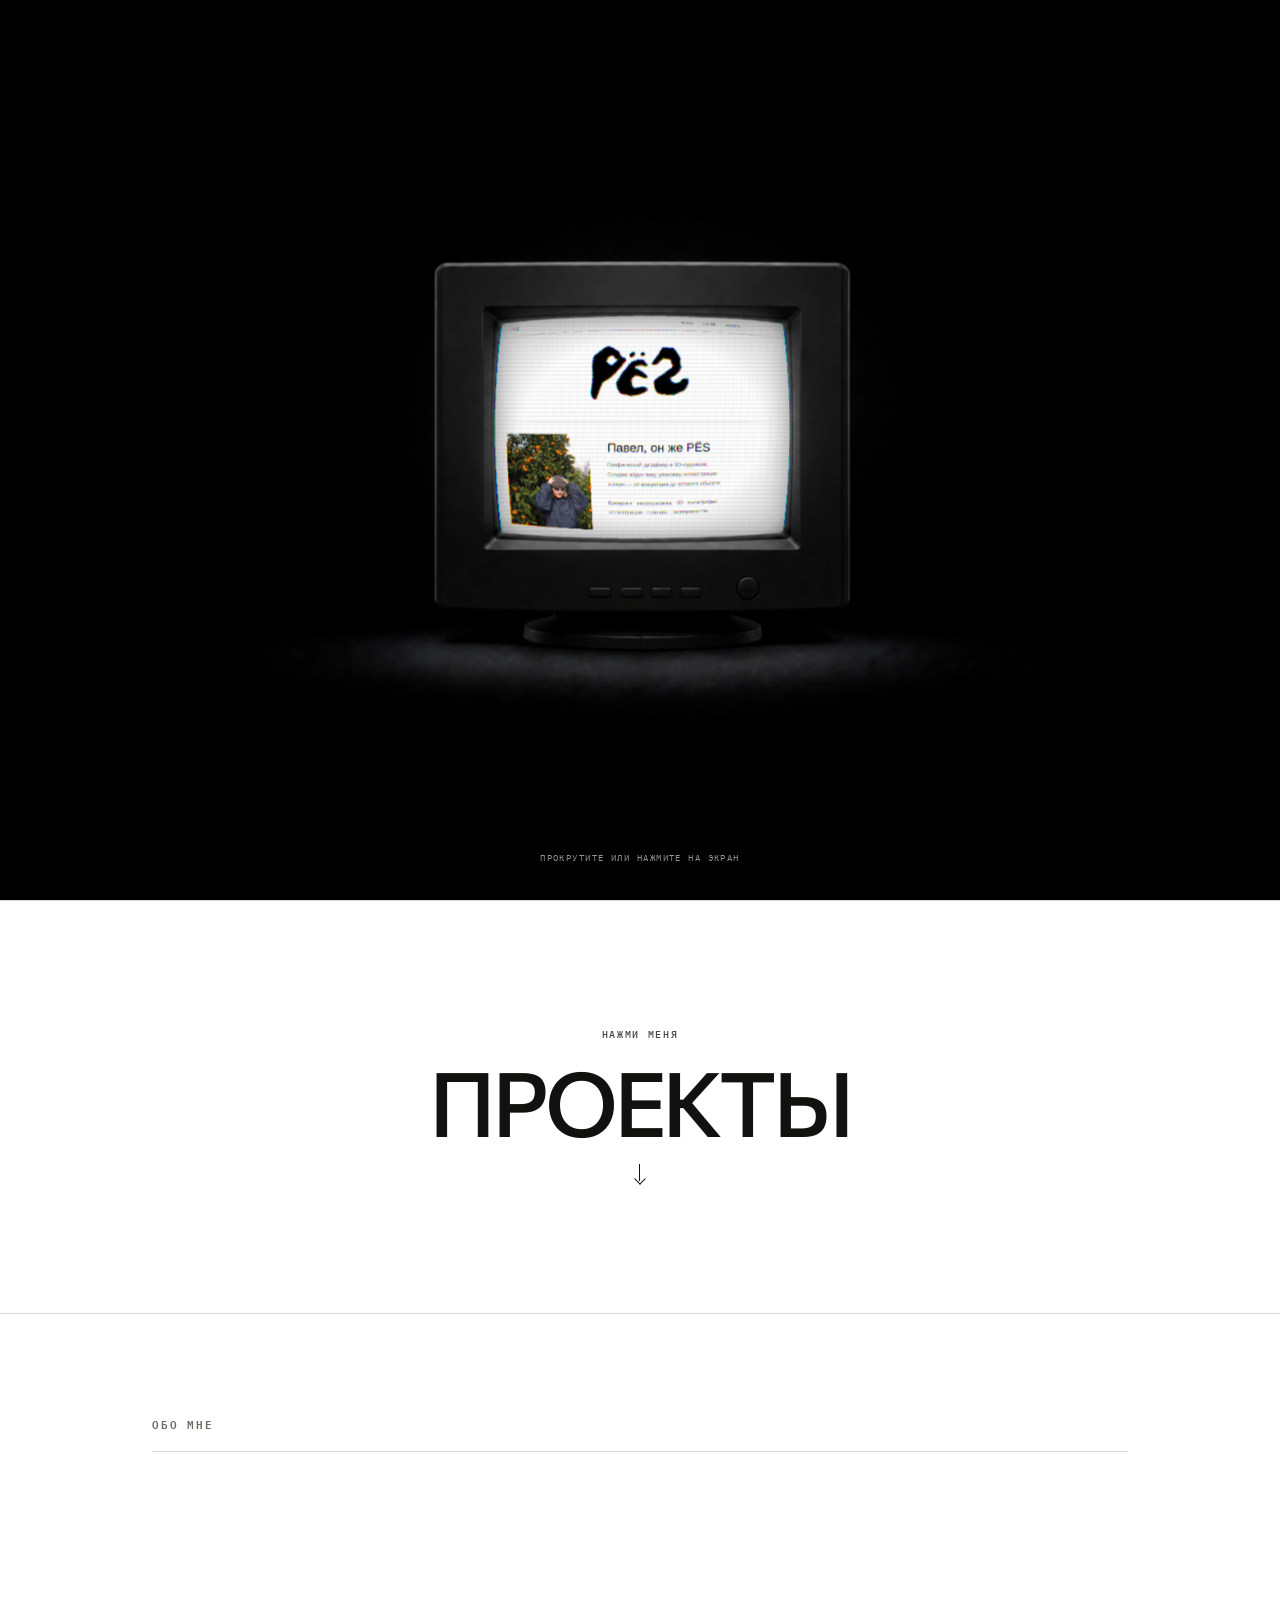
<file: index.html>
<!DOCTYPE html>

<html lang="ru">
<head>
<meta charset="utf-8"/>
<meta content="width=device-width, initial-scale=1.0, maximum-scale=1.0, minimum-scale=1.0, user-scalable=no, viewport-fit=cover" name="viewport"/>
<title>PES — Portfolio</title>
<link href="https://fonts.googleapis.com" rel="preconnect"/><link crossorigin="" href="https://fonts.gstatic.com" rel="preconnect"/><link href="https://fonts.googleapis.com/css2?family=Commissioner:wght@500;600&amp;family=Golos+Text:wght@400;500;600&amp;family=IBM+Plex+Mono:wght@400;500;600&amp;family=Onest:wght@400;500;600&amp;display=swap" rel="stylesheet"/><style>
  :root{
    --bg:#ffffff;
    --ink:#111110;
    --dim:#6b6b66;
    --line: rgba(17,17,16,0.16);
  }
  *{box-sizing:border-box; margin:0; padding:0;}
  html{scroll-behavior:smooth;}
  body{
    background:var(--bg);
    color:var(--ink);
    font-family:"Helvetica Neue", Arial, "PT Sans", system-ui, sans-serif;
    line-height:1.5;
    -webkit-font-smoothing:antialiased;
    overflow-x:hidden;
  }
  .serif{
    font-family:Georgia,"Times New Roman",serif;
    font-weight:400;
    letter-spacing:0.01em;
  }
  .caps{
    text-transform:uppercase; letter-spacing:0.16em; font-size:11px; font-weight:600;
  }
  a{color:inherit;}
  img{display:block; max-width:100%; height:auto;}

  [data-en]{display:none;}
  html.en [data-ru]{display:none;}
  html.en [data-en]{display:revert;}

  section, header, footer{ background:var(--bg); color:var(--ink); }

  header.top{
    position:fixed; top:0; left:0; right:0; z-index:50;
    display:flex; justify-content:space-between; align-items:center;
    padding:22px 32px;
    background:rgba(255,255,255,0.9);
    pointer-events:none;
  }
  header.top *{pointer-events:auto;}
  .logo-img{height:75px; width:auto;}
  nav.langtoggle{display:flex; gap:2px;}
  nav.langtoggle button{
    background:none; border:1px solid currentColor; color:inherit;
    font-size:10px; letter-spacing:0.1em; padding:5px 9px; cursor:pointer;
    font-family:inherit; opacity:0.7;
  }
  nav.langtoggle button.active{opacity:1;}

  .hand{
    height:2.5em; width:auto; display:inline-block; vertical-align:middle;
    margin:0 -8px;
  }

  /* HERO */
  .hero{
    min-height:100vh; display:flex; flex-direction:column; justify-content:center;
    padding:130px 32px 70px; position:relative;
    border-bottom:1px solid var(--line);
  }
  .hero .eyebrow{ margin-bottom:30px; opacity:0.6; }

  .hero-logo-wrap{width:min(95vw, 95vh, 1360px); margin:0 auto;}
  .hero-logo{width:100%; mix-blend-mode:multiply; display:block;}

  .hero-intro-grid{
    width:min(100%,1360px); margin:0 auto 54px;
    display:grid; grid-template-columns:minmax(0,1.75fr) minmax(260px,.65fr);
    align-items:center; gap:clamp(30px,5vw,84px);
  }
  .hero-intro-grid .hero-logo-wrap{width:100%; margin:0;}
  .hero-photo-card{width:100%; max-width:380px; justify-self:end; margin:0;}
  .hero-photo-frame{background:#f6f5f2; border:1px solid var(--line); padding:10px;}
  .hero-photo{
    width:100%; aspect-ratio:3/4; object-fit:cover; object-position:center center;
    filter:grayscale(100%) contrast(.96); transition:filter .3s ease;
  }
  .hero-photo-card:hover .hero-photo{filter:grayscale(0%) contrast(1);}
  .hero-photo-caption{
    display:flex; justify-content:space-between; gap:16px;
    margin-top:10px; color:var(--dim); font-size:10px;
  }

  @media (max-width:860px){
    .hero-intro-grid{grid-template-columns:1fr; gap:28px; margin-bottom:42px;}
    .hero-photo-card{max-width:min(100%,420px); justify-self:start;}
  }
  .hero-name{
    font-size:clamp(26px,4vw,40px); margin-top:0; margin-bottom:32px;
    font-weight:700; font-style:italic;
  }

  .hero-about{display:flex; gap:64px; flex-wrap:wrap; padding-bottom:70px; border-bottom:1px solid var(--line);}
  .hero-about-text{flex:2; min-width:280px; max-width:600px;}
  .hero-about-text p{color:var(--dim); font-size:16px; line-height:1.8; margin-bottom:18px;}
  .hero-about-text p b{color:currentColor; font-weight:600;}
  .hero-about-skills{flex:1; min-width:220px;}
  .hero-about-skills .lbl{margin-bottom:16px; opacity:0.6;}
  .hero-about-skills ul{list-style:none;}
  .hero-about-skills li{
    padding:12px 0; border-bottom:1px solid var(--line); font-size:14px; color:var(--dim);
    display:flex; justify-content:space-between;
  }
  .hero-about-skills li span:last-child{color:currentColor; font-family:Georgia,serif;}

  /* CHAPTER */
  .chapter{padding:110px 32px; border-bottom:1px solid var(--line); position:relative;}
  .chapter-head{display:flex; align-items:center; gap:26px; margin-bottom:52px; flex-wrap:wrap;}
  .chapter-title-wrap{flex:1; min-width:240px;}
  .chapter-title{font-size:clamp(26px,4.2vw,46px); font-weight:400; position:relative; display:inline-block; text-transform:uppercase; letter-spacing:0.01em; font-variant-numeric:lining-nums; font-feature-settings:"lnum" 1;}
  .chapter-title .ul{
    position:absolute; left:0; bottom:-8px; height:1px; width:0; background:currentColor;
    transition:width .5s cubic-bezier(.2,.8,.2,1);
  }
  .chapter-title:hover .ul{width:100%;}
  .chapter-meta{color:var(--dim); font-size:13px; max-width:280px; line-height:1.6; margin-left:auto;}
  .chapter-desc{max-width:640px; color:var(--dim); font-size:15px; margin-bottom:52px; line-height:1.75;}
  .chapter-desc b{color:currentColor; font-weight:600;}

  .product-gallery{display:flex; gap:16px; align-items:flex-start;}
  .main-view{
    flex:1; min-width:0; background:#f6f5f2; border:1px solid var(--line);
    display:flex; flex-direction:column;
  }
  .main-img{
    width:100%; height:min(62vh, 640px); object-fit:contain; background:#f6f5f2;
  }
  .main-caption{padding:14px 16px; color:var(--dim); border-top:1px solid var(--line);}
  .thumbs{
    display:flex; flex-direction:column; gap:8px; width:88px; flex-shrink:0;
    max-height:min(62vh, 640px); overflow-y:auto;
  }
  .thumb{
    display:block; padding:0; border:1px solid var(--line); background:var(--bg);
    cursor:pointer; aspect-ratio:1/1; overflow:hidden; width:100%;
  }
  .thumb img{width:100%; height:100%; object-fit:cover; filter:grayscale(100%); opacity:0.7; transition:opacity .2s, filter .2s;}
  .thumb:hover img{opacity:1;}
  .thumb.active{border-color:var(--ink);}
  .thumb.active img{opacity:1; filter:grayscale(0%);}

  @media (max-width:760px){
    .product-gallery{flex-direction:column;}
    .thumbs{flex-direction:row; width:100%; max-height:none; overflow-x:auto; overflow-y:hidden;}
    .thumb{width:72px; flex-shrink:0;}
    .chapter-meta{margin-left:0;}
  }


  /* CONTACT */
  footer.contact{
    padding:100px 32px 70px; text-align:center;
  }
  footer.contact .serif{font-size:clamp(32px,6.4vw,64px); margin-bottom:30px; font-style:italic; text-transform:uppercase;}
  footer.contact a.tg{
    display:inline-block; margin-top:6px; padding:16px 34px; border:1px solid currentColor;
    text-decoration:none; font-size:12px; letter-spacing:0.12em; text-transform:uppercase;
    transition:all .25s;
  }
  footer.contact a.tg:hover{background:var(--bg); color:var(--ink);}
  footer.contact .foot-note{margin-top:70px; color:var(--dim); font-size:11px; letter-spacing:0.05em;}

  @media (prefers-reduced-motion: reduce){
    *{animation:none !important; transition:none !important; scroll-behavior:auto !important;}
  }
  a:focus-visible, button:focus-visible{outline:1px solid currentColor; outline-offset:3px;}


  /* 2026 refinement: typography, navigation, structure */
  :root{
    --font-body:"Onest","Helvetica Neue",Arial,sans-serif;
    --font-display:"Golos Text","Helvetica Neue",Arial,sans-serif;
    --font-mono:"IBM Plex Mono","SFMono-Regular",Consolas,monospace;
    --header-h:58px;
  }
  body{font-family:var(--font-body);}
  .serif,.chapter-title,.hero-name,.contact-title{font-family:var(--font-display);}
  .mono,.caps,.chapter-meta,.main-caption,.hero-photo-caption,
  .langtoggle button,.site-nav,.chapter-rail{font-family:var(--font-mono);}

  section,footer{scroll-margin-top:calc(var(--header-h) + 14px);}

  /* Compact header and full navigation */
  header.top{
    min-height:var(--header-h);
    display:grid; grid-template-columns:auto 1fr auto; gap:24px;
    padding:8px 24px;
    border-bottom:1px solid var(--line);
    background:rgba(255,255,255,.96);
    backdrop-filter:blur(10px);
    pointer-events:auto;
  }
  .logo-img{height:40px; width:auto;}
  .site-nav{display:flex; justify-self:center; align-items:center; gap:clamp(14px,3vw,38px);}
  .site-nav a{
    display:inline-flex; gap:7px; align-items:baseline;
    color:var(--dim); text-decoration:none; font-size:10px;
    letter-spacing:.08em; text-transform:uppercase; white-space:nowrap;
    padding:5px 0; position:relative;
  }
  .site-nav a::after{
    content:""; position:absolute; left:0; right:0; bottom:0; height:1px;
    background:currentColor; transform:scaleX(0); transform-origin:left;
    transition:transform .22s ease;
  }
  .site-nav a:hover,.site-nav a:focus-visible{color:var(--ink);}
  .site-nav a:hover::after,.site-nav a:focus-visible::after{transform:scaleX(1);}
  .site-nav .nav-num{color:var(--ink);}
  .header-tools{display:flex; align-items:center; justify-content:flex-end;}
  nav.langtoggle{gap:4px;}
  nav.langtoggle button{
    border:0; padding:5px 6px; font-size:9px; opacity:.45;
    position:relative;
  }
  nav.langtoggle button::after{
    content:""; position:absolute; left:5px; right:5px; bottom:1px; height:1px;
    background:currentColor; transform:scaleX(0); transition:transform .2s ease;
  }
  nav.langtoggle button.active{opacity:1;}
  nav.langtoggle button.active::after{transform:scaleX(1);}

  .chapter-rail{
    position:fixed; z-index:45; left:11px; top:50%; transform:translateY(-50%);
    display:flex; flex-direction:column; align-items:center; gap:13px;
  }
  .chapter-rail a{
    color:var(--dim); text-decoration:none; font-size:9px; letter-spacing:.08em;
    padding:3px 1px; position:relative;
  }
  .chapter-rail a::after{
    content:""; position:absolute; left:0; right:0; bottom:0; height:1px;
    background:currentColor; transform:scaleX(0); transition:transform .2s ease;
  }
  .chapter-rail a:hover,.chapter-rail a.active{color:var(--ink);}
  .chapter-rail a:hover::after,.chapter-rail a.active::after{transform:scaleX(1);}

  /* Hero: portrait is part of the composition, not a framed card */
  .hero{
    min-height:100vh; padding:calc(var(--header-h) + 48px) 32px 76px;
    border-bottom:0;
  }
  .hero .eyebrow{margin-bottom:24px;}
  .hero-intro-grid{
    width:min(100%,1400px); margin:0 auto 68px;
    grid-template-columns:minmax(0,1.38fr) minmax(340px,.72fr);
    align-items:start; gap:clamp(34px,5vw,88px);
  }
  .hero-intro-grid .hero-logo-wrap{align-self:start;}
  .hero-photo-card{width:100%; max-width:520px; justify-self:end; align-self:start;}
  .hero-photo-wrap{background:transparent; border:0; padding:0;}
  .hero-photo{
    width:100%; aspect-ratio:3/4; object-fit:cover; object-position:center center;
    filter:grayscale(100%) contrast(.96); transition:filter .3s ease;
  }
  .hero-photo-caption{margin-top:10px;}
  .hero-about{border-bottom:0; padding-bottom:0;}
  .hero-about-skills li{border-bottom:0; padding:8px 0;}
  .hero-about-skills li span:last-child{font-family:var(--font-mono); font-size:11px;}
  .hero-name{font-style:normal; font-weight:500; letter-spacing:-.02em;}

  /* Project title and structured metadata */
  .chapter{padding:104px 32px; border-bottom:0;}
  .chapter-head{align-items:flex-end; margin-bottom:28px;}
  .chapter-title{
    font-family:var(--font-display); font-size:clamp(28px,4.1vw,52px);
    font-weight:500; letter-spacing:-.025em; line-height:1.08;
  }
  .chapter-index{
    margin-left:auto; color:var(--dim); font-size:10px; letter-spacing:.08em;
    padding-bottom:4px; white-space:nowrap;
  }
  .project-overview{
    display:grid; grid-template-columns:minmax(260px,.9fr) minmax(300px,1.1fr);
    gap:clamp(36px,7vw,110px); align-items:start;
    padding:22px 0 24px; margin-bottom:46px;
    border-top:1px solid var(--line); border-bottom:1px solid var(--line);
  }
  .project-facts{display:grid; gap:10px;}
  .project-fact{display:grid; grid-template-columns:minmax(92px,.8fr) minmax(120px,1.2fr); gap:18px;}
  .project-fact dt,.project-summary-label{
    color:var(--dim); text-transform:uppercase; letter-spacing:.1em;
    font-size:9px; font-weight:500;
  }
  .project-fact dd{font-size:11px; color:var(--ink); margin:0;}
  .project-fact .placeholder{color:var(--dim);}
  .project-summary{max-width:620px;}
  .project-summary-label{margin-bottom:10px;}
  .project-summary p{color:var(--dim); font-size:15px; line-height:1.7;}

  /* Fewer frames: only metadata and active controls retain lines */
  .main-view{border:0; background:#f6f5f2;}
  .main-caption{border-top:0; padding:13px 0 0; background:var(--bg);}
  .thumb{border:0; background:transparent; opacity:.72;}
  .thumb:hover{opacity:1;}
  .thumb.active{border:1px solid var(--ink); opacity:1;}

  /* Contact screen */
  footer.contact{
    min-height:100vh; padding:calc(var(--header-h) + 64px) 32px 42px;
    display:grid; grid-template-rows:auto 1fr auto; text-align:left;
  }
  .contact-kicker{
    color:var(--dim); font-size:10px; letter-spacing:.1em; text-transform:uppercase;
  }
  .contact-main{
    display:grid; grid-template-columns:minmax(0,1.45fr) minmax(260px,.55fr);
    gap:clamp(40px,8vw,130px); align-items:end; align-self:center;
  }
  .contact-title{
    margin:0; font-size:clamp(48px,8.5vw,122px); line-height:.88;
    letter-spacing:-.055em; font-weight:500; text-transform:uppercase;
  }
  .contact-title [aria-hidden="true"]{display:inline-block; transform:translateY(-.04em);}
  .contact-links{display:flex; flex-direction:column; align-items:stretch; gap:18px; padding-bottom:8px;}
  .contact-links a{
    display:grid; grid-template-columns:90px 1fr; gap:18px; align-items:baseline;
    text-decoration:none; padding:5px 0; position:relative;
  }
  .contact-links a::after{
    content:""; position:absolute; left:0; right:0; bottom:0; height:1px;
    background:currentColor; transform:scaleX(0); transform-origin:left;
    transition:transform .25s ease;
  }
  .contact-links a:hover::after,.contact-links a:focus-visible::after{transform:scaleX(1);}
  .contact-link-label{
    color:var(--dim); text-transform:uppercase; letter-spacing:.1em; font-size:9px;
  }
  .contact-link-value{font-size:clamp(16px,1.6vw,22px);}
  footer.contact .foot-note{margin:0; align-self:end; color:var(--dim); font-size:9px; letter-spacing:.1em;}

  @media (max-width:1180px){.chapter-rail{display:none;}}
  @media (max-width:860px){
    :root{--header-h:54px;}
    header.top{padding:7px 16px; gap:14px;}
    .logo-img{height:34px;}
    .site-nav{gap:16px;}
    .site-nav a{font-size:9px; gap:5px;}
    .hero{padding-left:20px; padding-right:20px;}
    .hero-intro-grid{grid-template-columns:1fr; gap:30px; margin-bottom:50px;}
    .hero-photo-card{max-width:min(78vw,520px); justify-self:end;}
    .chapter{padding:82px 20px;}
    .project-overview{grid-template-columns:1fr; gap:28px;}
    .contact-main{grid-template-columns:1fr; align-items:start; gap:48px;}
    footer.contact{padding-left:20px; padding-right:20px;}
    .contact-links{max-width:520px;}
  }
  @media (max-width:620px){
    header.top{grid-template-columns:auto 1fr auto; gap:8px; padding-left:12px; padding-right:12px;}
    .logo-img{height:30px;}
    .site-nav{justify-self:end; gap:10px;}
    .site-nav .nav-num{display:none;}
    .site-nav a{font-size:8px; letter-spacing:.04em;}
    nav.langtoggle button{padding-left:3px; padding-right:3px;}
    .hero{padding-top:calc(var(--header-h) + 36px);}
    .hero-photo-card{max-width:100%;}
    .hero-about{gap:38px;}
    .chapter-head{gap:12px;}
    .chapter-index{width:100%; margin-left:0;}
    .project-fact{grid-template-columns:92px 1fr;}
    .contact-title{font-size:clamp(42px,14vw,78px);}
    .contact-links a{grid-template-columns:74px 1fr; gap:12px;}
  }


  /* 2026 refinement: reading rhythm, project media hierarchy, display titles */
  :root{
    --font-project-title:"Commissioner","Arial Narrow","Helvetica Neue",Arial,sans-serif;
  }

  /* About / disciplines: keep labels visually attached to their numbers. */
  .hero-about{
    display:grid;
    grid-template-columns:minmax(0,1.22fr) minmax(300px,.78fr);
    gap:clamp(48px,8vw,128px);
    align-items:start;
  }
  .hero-about-text{max-width:680px;}
  .hero-about-skills{
    width:100%; max-width:460px; min-width:0;
    justify-self:end;
  }
  .hero-about-skills .lbl{margin-bottom:18px;}
  .hero-about-skills ul{display:grid; gap:2px;}
  .hero-about-skills li{
    display:grid;
    grid-template-columns:30px minmax(0,max-content);
    justify-content:start;
    align-items:baseline;
    column-gap:12px;
    padding:7px 0;
  }
  .hero-about-skills li > [data-ru],
  .hero-about-skills li > [data-en]{grid-column:2; grid-row:1;}
  .hero-about-skills li span:last-child{
    grid-column:1; grid-row:1;
    color:var(--ink);
    font-size:10px;
    letter-spacing:.06em;
  }

  /* Project headings: restrained display face, type and side graphics share one scale. */
  .chapter-head{align-items:center; margin-bottom:34px;}
  .chapter-title-wrap{min-width:0;}
  .chapter-title{
    font-family:var(--font-project-title);
    font-size:clamp(40px,4.6vw,68px);
    font-weight:500;
    line-height:.96;
    letter-spacing:-.045em;
    display:inline-flex;
    align-items:center;
    gap:clamp(3px,.55vw,10px);
    max-width:100%;
  }
  .chapter-title .hand{
    height:1.06em;
    width:auto;
    flex:0 0 auto;
    margin:0 -.08em;
  }
  .chapter-title .ul{bottom:-12px;}

  /* Project media: metadata first, hero image second, image index third. */
  .product-gallery{
    display:grid;
    grid-template-columns:minmax(0,1fr);
    align-items:stretch;
    gap:0;
  }
  .gallery-meta{
    display:flex;
    align-items:baseline;
    justify-content:space-between;
    gap:24px;
    margin-bottom:18px;
    color:var(--dim);
    font-size:9px;
    letter-spacing:.1em;
    text-transform:uppercase;
  }
  .gallery-counter{color:var(--ink); white-space:nowrap;}
  .main-view{
    width:100%;
    display:grid;
    grid-template-rows:auto auto;
    background:transparent;
  }
  .main-img{
    width:100%;
    height:min(76vh,820px);
    min-height:520px;
    object-fit:contain;
    padding:clamp(18px,3vw,46px);
    background:#f6f5f2;
  }
  .main-caption{
    min-height:34px;
    padding:13px 0 0;
    font-size:10px;
    letter-spacing:.08em;
  }
  .thumbs{
    width:100%;
    max-height:none;
    margin-top:22px;
    display:grid;
    grid-template-columns:repeat(auto-fit,minmax(72px,96px));
    justify-content:start;
    gap:10px;
    overflow:visible;
  }
  .thumb{
    width:100%;
    aspect-ratio:4/3;
    flex:0 0 auto;
  }
  .thumb img{object-fit:cover;}

  @media (max-width:860px){
    .hero-about{
      grid-template-columns:minmax(0,1fr) minmax(250px,.72fr);
      gap:48px;
    }
    .chapter-title{font-size:clamp(38px,5.8vw,56px);}
    .main-img{height:min(68vh,700px); min-height:440px;}
  }
  @media (max-width:700px){
    .hero-about{grid-template-columns:1fr; gap:34px;}
    .hero-about-skills{justify-self:start; max-width:100%;}
    .chapter-head{align-items:flex-start;}
    .chapter-title{
      font-size:clamp(34px,9.6vw,48px);
      gap:4px;
    }
    .chapter-title .hand{height:1em;}
    .main-img{height:min(58vh,560px); min-height:340px; padding:12px;}
    .thumbs{
      display:flex;
      width:100%;
      overflow-x:auto;
      overflow-y:hidden;
      padding-bottom:4px;
      gap:8px;
    }
    .thumb{width:76px; flex:0 0 76px;}
  }


  /* Product cards: two separate drag-only horizontal panels */
  .product-panels{display:grid; gap:48px; margin-top:8px;}
  .product-panel{min-width:0;}
  .product-panel-head{
    display:flex; align-items:baseline; justify-content:space-between; gap:20px;
    margin-bottom:14px; border-top:1px solid var(--line); padding-top:13px;
  }
  .product-panel-title{
    color:var(--ink); font-size:11px; letter-spacing:.08em; text-transform:uppercase;
  }
  .product-panel-hint{color:var(--dim); font-size:9px; letter-spacing:.08em; text-transform:uppercase; white-space:nowrap;}
  .product-panel-viewport{
    width:100%; overflow:hidden; cursor:grab; user-select:none; touch-action:pan-y;
    background:#f6f5f2; padding:14px 0;
  }
  .product-panel-viewport.is-dragging{cursor:grabbing;}
  .product-panel-track{
    display:flex; width:max-content; gap:38px; will-change:transform;
    transform:translate3d(0,0,0);
  }
  .product-media-card{
    flex:0 0 clamp(300px, 34vw, 350px);
    width:clamp(300px, 34vw, 350px);
    margin:0; background:transparent;
  }
  .product-media-card img{
    display:block; width:100%; height:auto; aspect-ratio:3/4;
    object-fit:contain; background:#f6f5f2; pointer-events:none;
  }
  .product-media-caption{
    margin-top:10px; padding:0 2px 2px; color:var(--dim); font-size:9px; letter-spacing:.06em;
    text-transform:uppercase;
  }
  @media (max-width:700px){
    .product-panels{gap:34px;}
    .product-panel-head{align-items:flex-start;}
    .product-panel-title{font-size:10px; line-height:1.35; max-width:72%;}
    .product-panel-hint{font-size:8px;}
    .product-panel-viewport{padding:10px 0;}
    .product-panel-track{gap:38px;}
    .product-media-card{flex-basis:min(82vw,350px); width:min(82vw,350px);}
    .product-media-card img{height:auto; min-height:0; max-height:none;}
  }


  /* 2026 interaction update: custom cursor, animated posters and split print case. */
  html, body, body *, body *::before, body *::after {
    cursor:url("assets/a4dac00b7ee2d94d7f1f.png") 28 7, auto !important;
  }

  /* Print project: two-column case study with hover crossfades. */
  .print-showcase{
    display:grid;
    grid-template-columns:minmax(0,1fr) minmax(0,1fr);
    gap:0;
    border-top:1px solid var(--line);
    border-bottom:1px solid var(--line);
    margin-top:8px;
    min-height:clamp(620px,72vw,940px);
  }
  .print-mockup-column,.print-process-column{min-width:0; padding-top:14px;}
  .print-mockup-column{padding-right:clamp(18px,3vw,46px); border-right:1px solid var(--line);}
  .print-process-column{padding-left:clamp(18px,3vw,46px); display:grid; grid-template-rows:auto minmax(270px,.9fr) auto; gap:14px;}
  .print-block-label{
    min-height:28px; color:var(--dim); font-size:9px; letter-spacing:.09em;
    text-transform:uppercase; display:flex; align-items:flex-start;
  }
  .print-mockup-stage,.print-spreads-stage{
    appearance:none; border:0; padding:0; width:100%; position:relative; overflow:hidden;
    background:#f2f1ee; display:block; text-align:left;
  }
  .print-mockup-stage{height:calc(100% - 42px); min-height:560px;}
  .print-mockup-image{
    position:absolute; inset:0; width:100%; height:100%; object-fit:contain;
    transition:opacity .85s cubic-bezier(.2,.75,.2,1), transform 1.1s cubic-bezier(.2,.75,.2,1);
    will-change:opacity,transform;
  }
  .print-mockup-image--primary{opacity:1; transform:scale(1);}
  .print-mockup-image--secondary{opacity:0; transform:scale(1.025);}
  .print-mockup-stage:hover .print-mockup-image--primary,
  .print-mockup-stage.is-alt .print-mockup-image--primary{opacity:0; transform:scale(.985);}
  .print-mockup-stage:hover .print-mockup-image--secondary,
  .print-mockup-stage.is-alt .print-mockup-image--secondary{opacity:1; transform:scale(1);}
  .print-hover-note{
    position:absolute; left:12px; bottom:10px; z-index:4; padding:5px 7px;
    background:rgba(255,255,255,.86); backdrop-filter:blur(6px); color:var(--ink);
    font-size:8px; letter-spacing:.08em; text-transform:uppercase;
  }
  .print-hover-note--right{left:auto; right:12px;}
  .print-spreads-stage{min-height:clamp(300px,31vw,430px);}
  .print-spreads-grid{
    display:grid; grid-template-columns:1fr 1fr; gap:10px; width:100%; height:100%;
    padding:10px; transition:opacity .7s ease, transform .85s cubic-bezier(.2,.75,.2,1);
  }
  .print-spread-thumb{display:block; overflow:hidden; background:#e9e8e4;}
  .print-spread-thumb img{width:100%; height:100%; min-height:280px; object-fit:cover; pointer-events:none;}
  .print-sketch-overlay{
    position:absolute; inset:0; width:100%; height:100%; object-fit:contain; padding:10px;
    background:#fff; opacity:0; transform:scale(1.02);
    transition:opacity .72s ease, transform .9s cubic-bezier(.2,.75,.2,1); pointer-events:none;
  }
  .print-spreads-stage:hover .print-spreads-grid,
  .print-spreads-stage.is-process .print-spreads-grid{opacity:0; transform:scale(.985);}
  .print-spreads-stage:hover .print-sketch-overlay,
  .print-spreads-stage.is-process .print-sketch-overlay{opacity:1; transform:scale(1);}
  .print-process-card{margin:0; border-top:1px solid var(--line); padding-top:14px;}
  .print-process-card img{
    width:100%; max-height:clamp(220px,27vw,380px); object-fit:contain; background:#fff;
  }
  .print-process-card figcaption{
    margin-top:10px; color:var(--dim); font-size:9px; line-height:1.55;
    letter-spacing:.07em; text-transform:uppercase;
  }

  /* Posters: seamless right-to-left cover-flow carousel. */
  .poster-carousel{margin-top:6px; overflow:hidden;}
  .poster-carousel-meta{
    display:flex; justify-content:space-between; align-items:center; gap:24px;
    color:var(--dim); font-size:9px; letter-spacing:.09em; text-transform:uppercase;
    border-top:1px solid var(--line); padding-top:13px; margin-bottom:14px;
  }
  .poster-direction{font-size:18px; line-height:1; color:var(--ink);}
  .poster-viewport{
    width:100%; overflow:hidden; user-select:none; touch-action:pan-y;
    padding:clamp(22px,4vw,54px) 0; background:#f6f5f2;
  }
  .poster-viewport.is-dragging{cursor:url("assets/a4dac00b7ee2d94d7f1f.png") 28 7, grabbing !important;}
  .poster-track{
    display:flex; align-items:center; width:max-content;
    gap:clamp(18px,2.4vw,38px); will-change:transform; transform:translate3d(0,0,0);
  }
  .poster-item{
    width:clamp(250px,32vw,470px); flex:0 0 clamp(250px,32vw,470px); margin:0;
  }
  .poster-card-inner{
    transform-origin:center center; will-change:transform,opacity;
  }
  .poster-item img{
    width:100%; height:clamp(390px,56vw,700px); object-fit:contain;
    background:#f6f5f2; pointer-events:none; -webkit-user-drag:none;
  }
  .poster-caption{
    display:grid; grid-template-columns:32px minmax(0,1fr); gap:10px;
    margin-top:10px; color:var(--dim); font-size:9px; line-height:1.45;
    letter-spacing:.07em; text-transform:uppercase;
  }
  .poster-number{color:var(--ink);}

  @media (max-width:860px){
    .print-showcase{grid-template-columns:1fr; min-height:0;}
    .print-mockup-column{padding-right:0; padding-bottom:28px; border-right:0; border-bottom:1px solid var(--line);}
    .print-process-column{padding-left:0; padding-top:28px; grid-template-rows:auto auto auto;}
    .print-mockup-stage{height:min(78vh,720px); min-height:440px;}
    .print-spreads-stage{min-height:420px;}
    .poster-item{width:clamp(230px,58vw,390px); flex-basis:clamp(230px,58vw,390px);}
    .poster-item img{height:clamp(350px,78vw,580px);}
  }
  @media (max-width:560px){
    .print-mockup-stage{height:64vh; min-height:360px;}
    .print-spreads-stage{min-height:340px;}
    .print-spreads-grid{gap:6px; padding:6px;}
    .print-spread-thumb img{min-height:320px;}
    .print-sketch-overlay{padding:6px;}
    .poster-carousel-meta{align-items:flex-start;}
    .poster-item{width:72vw; flex-basis:72vw;}
    .poster-item img{height:96vw; max-height:560px;}
  }

  /* Keep the left print mockup at its native 4:3 proportion so it fills the column cleanly. */
  .print-mockup-stage{aspect-ratio:4/3; height:auto; min-height:0;}
  @media (max-width:860px){.print-mockup-stage{height:auto; min-height:0;}}
  @media (max-width:560px){.print-mockup-stage{height:auto; min-height:0;}}
</style>
<style id="final-revision-styles">
/* Final revision: 06 Aug 2026 */
html, body, body *, body *::before, body *::after {
  cursor:url("assets/7e2db78b06b887924e9d.png") 12 2, auto !important;
}
.poster-viewport.is-dragging,
.product-panel-viewport.is-dragging {
  cursor:url("assets/7e2db78b06b887924e9d.png") 12 2, grabbing !important;
}

/* Print project: tighter mockup crop and fully visible, smaller spreads. */
.print-mockup-stage { aspect-ratio:4/3; height:auto; min-height:0; background:#ecebea; }
.print-mockup-image {
  object-fit:cover;
  object-position:50% 50%;
  transform:scale(1.30);
}
.print-mockup-image--primary { opacity:1; transform:scale(1.30); }
.print-mockup-image--secondary { opacity:0; transform:scale(1.335); }
.print-mockup-stage:hover .print-mockup-image--primary,
.print-mockup-stage.is-alt .print-mockup-image--primary { opacity:0; transform:scale(1.27); }
.print-mockup-stage:hover .print-mockup-image--secondary,
.print-mockup-stage.is-alt .print-mockup-image--secondary { opacity:1; transform:scale(1.30); }
.print-process-column { grid-template-rows:auto auto auto; align-content:start; }
.print-spreads-stage {
  width:66.666%;
  min-height:0;
  aspect-ratio:8/3;
  justify-self:start;
  background:#fff;
}
.print-spreads-grid { height:100%; aspect-ratio:8/3; padding:0; gap:8px; }
.print-spread-thumb { display:flex; align-items:center; justify-content:center; background:#fff; }
.print-spread-thumb img { width:100%; height:100%; min-height:0; object-fit:contain; background:#fff; }
.print-sketch-overlay { padding:0; object-fit:contain; background:#fff; }
@media (max-width:860px) {
  .print-spreads-stage { width:100%; aspect-ratio:8/3; }
  .print-spreads-grid { aspect-ratio:8/3; }
}

/* Product cards: decode first, then reveal both panels with the same soft transition. */
.product-panel-viewport {
  opacity:.001;
  transform:translate3d(0,10px,0);
  transition:opacity .7s ease, transform .8s cubic-bezier(.2,.75,.2,1);
  contain:layout paint;
}
.product-panel.is-media-ready .product-panel-viewport { opacity:1; transform:translate3d(0,0,0); }
.product-panel-track,
.product-media-card,
.product-media-card img { backface-visibility:hidden; transform-style:preserve-3d; }
.product-media-card img {
  opacity:0;
  transition:opacity .45s ease;
  image-rendering:auto;
}
.product-media-card img.is-decoded { opacity:1; }

/* Illustration case study. */
.illustration-overview { margin-bottom:clamp(58px,7vw,104px); }
.illustration-case { display:grid; gap:clamp(86px,10vw,150px); }
.illustration-section { min-width:0; }
.illustration-section-head {
  display:grid;
  grid-template-columns:34px minmax(0,1fr);
  gap:14px;
  align-items:start;
  width:100%;
  max-width:1120px;
  margin:0 0 clamp(24px,3vw,42px) 0;
  padding-top:14px;
  border-top:1px solid var(--line);
}
.illustration-section-index { color:var(--dim); font-size:9px; letter-spacing:.1em; padding-top:5px; }
.illustration-section-head h3 {
  margin:0 0 8px;
  font-family:var(--font-display);
  font-size:clamp(22px,2.5vw,36px);
  font-weight:500;
  line-height:1.1;
  letter-spacing:-.025em;
}
.illustration-section-head p {
  max-width:1040px;
  color:var(--dim);
  font-size:clamp(12px,1.05vw,14px);
  line-height:1.55;
}
.comic-media { margin:0; min-width:0; position:relative; background:#f6f5f2; }
.comic-media img { display:block; width:100%; height:auto; object-fit:contain; background:#fff; }
.comic-media--hover { z-index:1; }
.comic-media--hover img {
  transition:transform .65s cubic-bezier(.2,.78,.2,1), box-shadow .65s ease;
  transform-origin:center center;
  will-change:transform;
}
.comic-media--hover:hover { z-index:20; }
.comic-media--hover:hover img {
  transform:scale(1.5);
  box-shadow:0 18px 48px rgba(17,17,16,.16);
}
.comic-concept-grid {
  display:grid;
  grid-template-columns:minmax(92px,.68fr) minmax(92px,.68fr) minmax(320px,1.9fr) minmax(92px,.68fr) minmax(92px,.68fr);
  gap:clamp(8px,1.25vw,20px);
  align-items:center;
  overflow:visible;
}
.comic-media--center { align-self:center; }
.comic-storyboard-grid {
  display:grid;
  grid-template-columns:2.5fr 2.5fr 1fr 1fr;
  gap:clamp(10px,1.5vw,24px);
  align-items:start;
  overflow:visible;
}
.comic-storyboard-grid .comic-media img { width:100%; height:auto; object-fit:contain; }
.comic-storyboard-small { align-self:start; }
.comic-final-grid {
  display:grid;
  grid-template-columns:minmax(0,1.55fr) minmax(260px,.72fr);
  gap:clamp(18px,3vw,48px);
  align-items:start;
}
.comic-final-side { display:grid; gap:clamp(14px,2vw,28px); min-width:0; }
.comic-final-cover img { width:100%; height:auto; object-fit:contain; }
.comic-final-extra { aspect-ratio:4/3; overflow:hidden; }
.comic-final-extra img { width:100%; height:100%; object-fit:cover; object-position:50% 32%; }

@media (max-width:1000px) {
  .comic-concept-grid { grid-template-columns:repeat(4,minmax(0,1fr)); align-items:start; }
  .comic-media--center { grid-column:1/-1; grid-row:1; width:min(100%,760px); justify-self:center; }
  .comic-concept-grid .comic-media--side:nth-of-type(1) { grid-column:1; }
  .comic-concept-grid .comic-media--side:nth-of-type(2) { grid-column:2; }
  .comic-concept-grid .comic-media--side:nth-of-type(4) { grid-column:3; }
  .comic-concept-grid .comic-media--side:nth-of-type(5) { grid-column:4; }
  .comic-storyboard-grid { grid-template-columns:1fr 1fr; }
  .comic-storyboard-small { width:62%; justify-self:center; }
}
@media (max-width:720px) {
  .illustration-case { gap:82px; }
  .illustration-section-head { grid-template-columns:26px minmax(0,1fr); gap:10px; }
  .comic-concept-grid { grid-template-columns:1fr 1fr; gap:12px; }
  .comic-media--center { grid-column:1/-1; }
  .comic-concept-grid .comic-media--side:nth-of-type(1),
  .comic-concept-grid .comic-media--side:nth-of-type(4) { grid-column:1; }
  .comic-concept-grid .comic-media--side:nth-of-type(2),
  .comic-concept-grid .comic-media--side:nth-of-type(5) { grid-column:2; }
  .comic-media--hover:hover img { transform:scale(1.16); }
  .comic-storyboard-grid { grid-template-columns:1fr 1fr; gap:12px; }
  .comic-storyboard-large { grid-column:span 1; }
  .comic-storyboard-small { width:68%; justify-self:center; }
  .comic-final-grid { grid-template-columns:1fr; }
  .comic-final-side { grid-template-columns:1fr 1fr; align-items:start; }
}
@media (max-width:480px) {
  .comic-storyboard-grid { grid-template-columns:1fr; }
  .comic-storyboard-small { width:70%; }
  .comic-final-side { grid-template-columns:1fr; }
}
</style><style id="recomposition-revision-styles">
/* Recomposition revision: print, illustration, branding and project order. */

/* Branding & packaging — interactive editorial system. */
.branding-showcase{
  display:grid;
  grid-template-columns:minmax(0,1.55fr) minmax(300px,.62fr);
  gap:clamp(24px,4vw,64px);
  align-items:start;
}
.branding-stage{min-width:0;}
.branding-stage-meta{
  display:flex;
  justify-content:space-between;
  gap:20px;
  margin-bottom:14px;
  color:var(--dim);
  font-size:9px;
  letter-spacing:.09em;
  text-transform:uppercase;
}
.branding-stage-frame{
  position:relative;
  aspect-ratio:4/3;
  overflow:hidden;
  background:#f2f1ed;
}
.branding-stage-image{
  position:absolute;
  inset:0;
  width:100%;
  height:100%;
  object-fit:contain;
  padding:clamp(22px,4vw,62px);
  opacity:0;
  transform:scale(.985);
  transition:opacity .55s ease, transform .7s cubic-bezier(.2,.78,.2,1);
  will-change:opacity,transform;
}
.branding-stage-image.is-active{opacity:1; transform:scale(1);}
.branding-index{
  display:grid;
  align-content:start;
  border-bottom:1px solid var(--line);
}
.branding-tile{
  appearance:none;
  width:100%;
  display:grid;
  grid-template-columns:28px minmax(90px,132px) minmax(0,1fr);
  gap:clamp(10px,1.5vw,20px);
  align-items:center;
  padding:12px 0;
  border:0;
  border-top:1px solid var(--line);
  background:transparent;
  color:inherit;
  text-align:left;
}
.branding-tile-number{
  align-self:start;
  padding-top:3px;
  color:var(--dim);
  font-size:9px;
  letter-spacing:.08em;
}
.branding-tile-thumb{
  display:block;
  aspect-ratio:4/3;
  overflow:hidden;
  background:#f2f1ed;
}
.branding-tile-thumb img{
  width:100%;
  height:100%;
  object-fit:contain;
  padding:6px;
  opacity:.68;
  transform:scale(.96);
  transition:opacity .3s ease, transform .45s cubic-bezier(.2,.78,.2,1);
}
.branding-tile-caption{
  color:var(--dim);
  font-size:11px;
  line-height:1.4;
  transition:color .25s ease;
}
.branding-tile:hover .branding-tile-thumb img,
.branding-tile.is-active .branding-tile-thumb img{opacity:1; transform:scale(1);}
.branding-tile:hover .branding-tile-caption,
.branding-tile.is-active .branding-tile-caption{color:var(--ink);}

/* Print — larger readable spreads, larger process art and no artificial empty height. */
#ch3{padding-bottom:clamp(58px,6vw,88px);}
#ch3 .print-showcase{
  grid-template-columns:minmax(0,1.28fr) minmax(420px,.92fr);
  min-height:0;
  height:auto;
  align-items:start;
}
#ch3 .print-mockup-column{
  display:grid;
  align-content:start;
  padding-right:clamp(20px,3.4vw,54px);
}
#ch3 .print-mockup-stage{
  width:100%;
  max-width:920px;
  justify-self:center;
  aspect-ratio:4/3;
  min-height:0;
}
#ch3 .print-mockup-image{
  object-fit:cover;
  object-position:50% 50%;
}
#ch3 .print-mockup-image--primary{transform:scale(1.18);}
#ch3 .print-mockup-image--secondary{transform:scale(1.205);}
#ch3 .print-mockup-stage:hover .print-mockup-image--primary,
#ch3 .print-mockup-stage.is-alt .print-mockup-image--primary{transform:scale(1.15);}
#ch3 .print-mockup-stage:hover .print-mockup-image--secondary,
#ch3 .print-mockup-stage.is-alt .print-mockup-image--secondary{transform:scale(1.18);}
#ch3 .print-process-column{
  padding-left:clamp(20px,3.4vw,54px);
  grid-template-rows:auto auto auto;
  align-content:start;
  gap:18px;
}
#ch3 .print-spreads-stage{
  width:100%;
  min-height:0;
  aspect-ratio:1.44/1;
  justify-self:stretch;
  background:#fff;
}
#ch3 .print-spreads-grid{
  width:100%;
  height:100%;
  display:grid;
  grid-template-columns:repeat(2,minmax(0,1fr));
  gap:10px;
  padding:0;
  aspect-ratio:auto;
}
#ch3 .print-spread-thumb{
  display:flex;
  align-items:center;
  justify-content:center;
  min-width:0;
  background:#fff;
}
#ch3 .print-spread-thumb img{
  width:100%;
  height:100%;
  min-height:0;
  object-fit:contain;
  background:#fff;
}
#ch3 .print-sketch-overlay{
  inset:0;
  width:100%;
  height:100%;
  padding:8px;
  object-fit:contain;
  object-position:center;
  background:#fff;
}
#ch3 .print-process-card{
  width:100%;
  margin:4px 0 0;
}
#ch3 .print-process-card img{
  width:100%;
  height:auto;
  max-height:none;
  object-fit:contain;
}
#ch3 + .chapter{padding-top:clamp(72px,8vw,104px);}

/* Illustration — balanced three-column concept composition. */
.comic-concept-grid{
  display:grid;
  grid-template-columns:minmax(170px,.62fr) minmax(480px,2fr) minmax(170px,.62fr);
  gap:clamp(10px,1.35vw,22px);
  align-items:stretch;
  height:clamp(430px,42vw,640px);
  overflow:visible;
}
.comic-concept-side{
  min-width:0;
  min-height:0;
  display:grid;
  grid-template-rows:repeat(2,minmax(0,1fr));
  gap:clamp(10px,1.35vw,22px);
}
.comic-concept-side .comic-media,
.comic-concept-grid > .comic-media--center{
  min-height:0;
  display:flex;
  align-items:center;
  justify-content:center;
  background:#fff;
}
.comic-concept-side .comic-media img,
.comic-concept-grid > .comic-media--center img{
  width:100%;
  height:100%;
  object-fit:contain;
}
.comic-concept-grid > .comic-media--center{
  align-self:stretch;
}

/* Storyboard section — two stacked page columns plus the paper storyboard. */
.comic-storyboard-grid{
  display:grid;
  grid-template-columns:minmax(190px,.85fr) minmax(130px,.55fr) minmax(320px,1.35fr);
  gap:clamp(12px,1.7vw,28px);
  align-items:stretch;
  overflow:visible;
}
.comic-storyboard-stack{
  min-width:0;
  min-height:0;
  display:grid;
  grid-template-rows:repeat(2,minmax(0,1fr));
  gap:clamp(12px,1.7vw,28px);
}
.comic-storyboard-stack .comic-media,
.comic-storyboard-process{
  min-height:0;
  display:flex;
  align-items:center;
  justify-content:center;
  background:#fff;
}
.comic-storyboard-stack .comic-media img,
.comic-storyboard-process img{
  width:100%;
  height:100%;
  object-fit:contain;
}
.comic-storyboard-small{width:100%; justify-self:stretch; align-self:stretch;}

/* Finished comic — mockup plus two full-height covers. */
.comic-final-grid{
  display:grid;
  grid-template-columns:minmax(0,1.45fr) minmax(180px,.56fr) minmax(180px,.56fr);
  gap:clamp(16px,2.2vw,34px);
  align-items:center;
  overflow:visible;
}
.comic-final-cover,
.comic-final-extra{
  aspect-ratio:auto;
  overflow:visible;
  background:#fff;
}
.comic-final-cover img,
.comic-final-extra img{
  width:100%;
  height:auto;
  object-fit:contain;
  object-position:center;
}
.comic-final-grid .comic-media--hover:hover img{transform:scale(1.16);}

/* Responsive recomposition. */
@media (max-width:1050px){
  .branding-showcase{grid-template-columns:minmax(0,1.25fr) minmax(270px,.75fr);}
  #ch3 .print-showcase{grid-template-columns:1fr;}
  #ch3 .print-mockup-column{
    padding-right:0;
    padding-bottom:30px;
    border-right:0;
    border-bottom:1px solid var(--line);
  }
  #ch3 .print-process-column{
    padding-left:0;
    padding-top:30px;
  }
  #ch3 .print-spreads-stage{width:min(100%,760px); justify-self:start;}
  .comic-concept-grid{
    grid-template-columns:minmax(145px,.62fr) minmax(390px,1.8fr) minmax(145px,.62fr);
    height:clamp(360px,43vw,500px);
  }
  .comic-storyboard-grid{
    grid-template-columns:minmax(160px,.8fr) minmax(110px,.52fr) minmax(270px,1.25fr);
  }
}
@media (max-width:780px){
  .branding-showcase{grid-template-columns:1fr;}
  .branding-index{grid-template-columns:1fr 1fr; gap:0 18px; border-bottom:0;}
  .branding-tile{grid-template-columns:24px minmax(72px,108px) minmax(0,1fr);}
  .comic-concept-grid{
    height:auto;
    grid-template-columns:1fr 1fr;
    align-items:start;
  }
  .comic-concept-grid > .comic-media--center{
    grid-column:1/-1;
    grid-row:1;
    width:100%;
    aspect-ratio:2048/1447;
  }
  .comic-concept-side{
    height:auto;
    grid-template-rows:auto auto;
  }
  .comic-concept-side .comic-media{aspect-ratio:893/1300;}
  .comic-concept-side--left{grid-column:1; grid-row:2;}
  .comic-concept-side--right{grid-column:2; grid-row:2;}
  .comic-storyboard-grid{
    grid-template-columns:1fr 1fr;
  }
  .comic-storyboard-stack--left{grid-column:1;}
  .comic-storyboard-stack--middle{grid-column:2;}
  .comic-storyboard-process{
    grid-column:1/-1;
    width:min(100%,620px);
    justify-self:center;
  }
  .comic-storyboard-process img{height:auto;}
  .comic-final-grid{
    grid-template-columns:1fr 1fr;
    align-items:start;
  }
  .comic-final-mockup{grid-column:1/-1;}
}
@media (max-width:560px){
  .branding-index{grid-template-columns:1fr;}
  .branding-tile{grid-template-columns:24px 94px minmax(0,1fr);}
  #ch3 .print-spreads-stage{aspect-ratio:auto;}
  #ch3 .print-spreads-grid{
    height:auto;
    grid-template-columns:1fr;
  }
  #ch3 .print-spread-thumb img{height:auto;}
  #ch3 .print-sketch-overlay{position:relative; height:auto;}
  .comic-concept-grid{grid-template-columns:1fr;}
  .comic-concept-grid > .comic-media--center,
  .comic-concept-side--left,
  .comic-concept-side--right{grid-column:1;}
  .comic-concept-side--left{grid-row:2;}
  .comic-concept-side--right{grid-row:3;}
  .comic-concept-side .comic-media{aspect-ratio:auto;}
  .comic-concept-side .comic-media img{height:auto;}
  .comic-storyboard-grid{grid-template-columns:1fr;}
  .comic-storyboard-stack--left,
  .comic-storyboard-stack--middle,
  .comic-storyboard-process{grid-column:1;}
  .comic-storyboard-stack .comic-media img{height:auto;}
  .comic-final-grid{grid-template-columns:1fr;}
  .comic-final-mockup{grid-column:1;}
}
</style><style id="storyboard-layout-correction">
/* Storyboard layout correction: small pair left, large pair centre, paper storyboard right. */
.illustration-section--storyboards .comic-storyboard-grid{
  display:grid;
  grid-template-columns:minmax(120px,.56fr) minmax(300px,1.22fr) minmax(220px,.92fr);
  gap:clamp(12px,1.55vw,26px);
  align-items:center;
  overflow:visible;
}
.illustration-section--storyboards .comic-storyboard-stack{
  min-width:0;
  display:grid;
  grid-template-rows:auto auto;
  align-content:center;
  gap:clamp(12px,1.55vw,26px);
}
.illustration-section--storyboards .comic-storyboard-stack--left{
  grid-column:1;
}
.illustration-section--storyboards .comic-storyboard-stack--middle{
  grid-column:2;
}
.illustration-section--storyboards .comic-storyboard-stack .comic-media{
  width:100%;
  min-height:0;
  display:block;
  background:#fff;
}
.illustration-section--storyboards .comic-storyboard-stack .comic-media img{
  display:block;
  width:100%;
  height:auto;
  object-fit:contain;
  background:#fff;
}
.illustration-section--storyboards .comic-storyboard-process{
  grid-column:3;
  width:min(100%,430px);
  height:auto;
  min-height:0;
  justify-self:center;
  align-self:center;
  display:block;
  background:#fff;
}
.illustration-section--storyboards .comic-storyboard-process img{
  display:block;
  width:100%;
  height:auto;
  object-fit:contain;
  background:#fff;
}

@media (max-width:980px){
  .illustration-section--storyboards .comic-storyboard-grid{
    grid-template-columns:minmax(95px,.52fr) minmax(230px,1.08fr) minmax(175px,.82fr);
    gap:clamp(10px,1.35vw,18px);
  }
  .illustration-section--storyboards .comic-storyboard-stack{
    gap:clamp(10px,1.35vw,18px);
  }
}

/* Keep the requested three-column composition on tablets instead of moving
   the paper storyboard underneath and making it disproportionately large. */
@media (max-width:780px) and (min-width:561px){
  .illustration-section--storyboards .comic-storyboard-grid{
    grid-template-columns:minmax(72px,.48fr) minmax(170px,1fr) minmax(125px,.72fr);
    gap:10px;
    align-items:center;
  }
  .illustration-section--storyboards .comic-storyboard-stack--left{grid-column:1;}
  .illustration-section--storyboards .comic-storyboard-stack--middle{grid-column:2;}
  .illustration-section--storyboards .comic-storyboard-process{
    grid-column:3;
    width:100%;
    max-width:260px;
    justify-self:center;
  }
  .illustration-section--storyboards .comic-storyboard-stack{gap:10px;}
}

@media (max-width:560px){
  .illustration-section--storyboards .comic-storyboard-grid{
    grid-template-columns:minmax(82px,.52fr) minmax(180px,1fr);
    gap:12px;
    align-items:start;
  }
  .illustration-section--storyboards .comic-storyboard-stack--left{
    grid-column:1;
    grid-row:1;
  }
  .illustration-section--storyboards .comic-storyboard-stack--middle{
    grid-column:2;
    grid-row:1;
  }
  .illustration-section--storyboards .comic-storyboard-process{
    grid-column:1/-1;
    grid-row:2;
    width:min(72vw,320px);
    margin-top:8px;
    justify-self:center;
  }
}

@media (max-width:390px){
  .illustration-section--storyboards .comic-storyboard-grid{
    grid-template-columns:1fr;
  }
  .illustration-section--storyboards .comic-storyboard-stack--left,
  .illustration-section--storyboards .comic-storyboard-stack--middle,
  .illustration-section--storyboards .comic-storyboard-process{
    grid-column:1;
    width:min(100%,330px);
    justify-self:center;
  }
  .illustration-section--storyboards .comic-storyboard-stack--left{grid-row:1; width:min(68%,220px);}
  .illustration-section--storyboards .comic-storyboard-stack--middle{grid-row:2;}
  .illustration-section--storyboards .comic-storyboard-process{grid-row:3; width:min(78%,260px);}
}
</style><style id="storyboard-centre-row-correction">
/* Final storyboard correction: keep the side columns vertical, place the two
   main spreads next to each other, and preserve the compact process image. */
.illustration-section--storyboards .comic-storyboard-grid{
  grid-template-columns:minmax(120px,.52fr) minmax(500px,1.72fr) minmax(210px,.76fr);
  align-items:center;
}
.illustration-section--storyboards .comic-storyboard-stack--middle{
  display:grid;
  grid-template-columns:repeat(2,minmax(0,1fr));
  grid-template-rows:auto;
  align-items:center;
  align-content:center;
  gap:clamp(12px,1.55vw,26px);
}
.illustration-section--storyboards .comic-storyboard-stack--middle .comic-media{
  min-width:0;
  width:100%;
  align-self:center;
}
.illustration-section--storyboards .comic-storyboard-stack--middle .comic-media img{
  width:100%;
  height:auto;
  object-fit:contain;
}

@media (max-width:1100px){
  .illustration-section--storyboards .comic-storyboard-grid{
    grid-template-columns:minmax(100px,.48fr) minmax(390px,1.62fr) minmax(175px,.72fr);
  }
}

@media (max-width:780px) and (min-width:561px){
  .illustration-section--storyboards .comic-storyboard-grid{
    grid-template-columns:minmax(72px,.42fr) minmax(300px,1.62fr) minmax(125px,.68fr);
  }
  .illustration-section--storyboards .comic-storyboard-stack--middle{
    gap:10px;
  }
}

@media (max-width:560px){
  .illustration-section--storyboards .comic-storyboard-stack--middle{
    grid-template-columns:repeat(2,minmax(0,1fr));
    grid-template-rows:auto;
    gap:10px;
  }
}

@media (max-width:390px){
  .illustration-section--storyboards .comic-storyboard-stack--middle{
    grid-template-columns:repeat(2,minmax(0,1fr));
    width:100%;
  }
}
</style><style id="grit-1000-style">
.grit-section{
  --grit-bg:#030303; --grit-fg:#f6f6f2; --grit-dim:rgba(246,246,242,.72); --grit-line:rgba(255,255,255,.18);
  position:relative; isolation:isolate; overflow:clip; padding:0!important; min-height:100vh; background:#030303!important; color:var(--grit-fg)!important;
  font-family:"Onest","Helvetica Neue",Arial,sans-serif;
}
.grit-section h2,.grit-section h3,.grit-step-label,.grit-toggle{font-family:Impact,Haettenschweiler,"Arial Narrow Bold",sans-serif; font-weight:400;}
.grit-video-bg{position:absolute; inset:0; z-index:-3; overflow:visible; pointer-events:none;}
.grit-video-sticky{position:sticky; top:0; width:100%; height:100vh; overflow:hidden; background:#000;}
.grit-video{position:absolute; left:50%; top:50%; width:100vh; height:100vw; min-width:120vh; min-height:120vw; object-fit:cover; transform:translate(-50%,-50%) rotate(-90deg) scale(1.04); transform-origin:center; filter:contrast(1.08) saturate(.9) brightness(.78);}
.grit-video-shade{position:absolute; inset:0; background:linear-gradient(180deg,rgba(0,0,0,.34),rgba(0,0,0,.58) 42%,rgba(0,0,0,.70));}
.grit-intro{min-height:86vh; display:flex; flex-direction:column; align-items:center; justify-content:center; gap:clamp(34px,6vw,72px); padding:calc(var(--header-h) + 58px) 24px 74px; text-align:center; background:rgba(0,0,0,.12);}
.grit-logo-switch{position:relative; width:min(820px,82vw); aspect-ratio:1531/935; display:grid; place-items:center; filter:drop-shadow(0 14px 42px rgba(0,0,0,.55));}
.grit-logo-img{position:absolute; inset:0; width:100%; height:100%; object-fit:contain; transition:opacity .72s cubic-bezier(.22,.61,.36,1), transform .85s cubic-bezier(.22,.61,.36,1), filter .72s ease; will-change:opacity,transform;}
.grit-logo-img--outline{opacity:1; transform:scale(1);}
.grit-logo-img--filled{opacity:0; transform:scale(.995); filter:blur(.4px);}
.grit-logo-switch:hover .grit-logo-img--outline{opacity:0; transform:scale(1.006);}
.grit-logo-switch:hover .grit-logo-img--filled{opacity:1; transform:scale(1); filter:blur(0);}
.grit-toggle{appearance:none; border:2px solid #fff; background:#050505; color:#fff; min-width:min(560px,86vw); padding:20px 34px; font-size:clamp(22px,2.4vw,34px); letter-spacing:.045em; text-transform:uppercase; text-align:center; border-radius:48% 52% 45% 55% / 55% 46% 54% 45%; transform:rotate(-.45deg); box-shadow:0 0 0 1px rgba(255,255,255,.14) inset; transition:background .28s,color .28s,transform .28s,box-shadow .28s;}
.grit-toggle:hover,.grit-toggle:focus-visible{background:#fff; color:#050505; transform:rotate(.35deg) scale(1.025); box-shadow:0 0 36px rgba(255,255,255,.16);}
.grit-toggle-label--open{display:none}.grit-toggle[aria-expanded=true] .grit-toggle-label--closed{display:none}.grit-toggle[aria-expanded=true] .grit-toggle-label--open{display:inline}
.grit-content{position:relative; padding:0 28px 112px; background:linear-gradient(180deg,rgba(0,0,0,.32),rgba(0,0,0,.52) 24%,rgba(0,0,0,.61));}
.grit-content[hidden]{display:none!important}.grit-content>section{width:min(100%,1440px); margin:0 auto; color:var(--grit-fg); background:transparent;}
.grit-about{padding:112px 0 110px; display:block; border-top:1px solid var(--grit-line);}
.grit-lead{max-width:1050px; margin:0; font-family:Impact,Haettenschweiler,"Arial Narrow Bold",sans-serif; font-size:clamp(40px,6vw,92px); line-height:.94; letter-spacing:.005em; text-transform:uppercase; text-align:left;}
.grit-about-copy{max-width:900px; margin-top:48px; display:grid; gap:20px;}
.grit-about-copy p{margin:0; color:var(--grit-dim); font-size:clamp(16px,1.35vw,20px); line-height:1.72; letter-spacing:.005em;}
.grit-process,.grit-work-section{padding:96px 0 110px; border-top:1px solid var(--grit-line);}
.grit-section-head h3,.grit-work-head h3{margin:0; font-size:clamp(42px,6.2vw,94px); line-height:.9; letter-spacing:.008em; text-transform:uppercase;}
.grit-steps{list-style:none; margin:58px 0 0; padding:0; display:grid; grid-template-columns:repeat(3,minmax(0,1fr)); border-top:1px solid var(--grit-line); border-left:1px solid var(--grit-line);}
.grit-steps li{min-height:180px; padding:20px; display:flex; flex-direction:column; justify-content:space-between; border-right:1px solid var(--grit-line); border-bottom:1px solid var(--grit-line); background:rgba(0,0,0,.24); backdrop-filter:blur(2px); transition:background .2s,color .2s;}
.grit-steps li:hover{background:#f4f4ef;color:#050505}.grit-step-num{font-family:var(--font-mono);font-size:10px;opacity:.6}.grit-step-label{font-size:clamp(24px,2.3vw,36px);line-height:1;text-transform:uppercase}.grit-process-note{margin:36px 0 0 auto;max-width:760px;color:var(--grit-dim);font-size:15px;line-height:1.7}
.grit-work-head{display:grid; grid-template-columns:minmax(0,1fr) minmax(280px,.48fr); gap:44px; align-items:end; margin-bottom:42px}.grit-work-head p{margin:0;color:var(--grit-dim);font-size:14px;line-height:1.7}
.grit-gallery{overflow:hidden; border-top:1px solid var(--grit-line); border-bottom:1px solid var(--grit-line); cursor:grab; touch-action:pan-y; background:rgba(0,0,0,.18); backdrop-filter:blur(2px)}.grit-gallery.is-dragging{cursor:grabbing}.grit-gallery-rail{display:flex;width:max-content;gap:0;transform:translate3d(0,0,0);will-change:transform}
.grit-card{appearance:none;flex:0 0 clamp(280px,30vw,460px);width:clamp(280px,30vw,460px);padding:0;border:0;border-right:1px solid var(--grit-line);background:rgba(0,0,0,.42);color:#fff;text-align:left;overflow:hidden;transition:width .36s cubic-bezier(.2,.8,.2,1),flex-basis .36s cubic-bezier(.2,.8,.2,1),background .25s}.grit-card:hover,.grit-card.is-active{flex-basis:clamp(340px,37vw,580px);width:clamp(340px,37vw,580px);background:rgba(255,255,255,.05)}
.grit-card-media{position:relative;display:block;aspect-ratio:4/5;overflow:hidden;background:#0a0a0a}.grit-card-meta{min-height:76px;display:grid;grid-template-columns:42px 1fr;gap:12px;padding:14px 16px;align-items:start;font-size:11px;letter-spacing:.06em;text-transform:uppercase}.grit-card-meta>.mono{font-size:9px;color:var(--grit-dim)}.grit-gallery-hint{margin-top:12px;color:var(--grit-dim);font-family:var(--font-mono);font-size:8px;letter-spacing:.12em;text-transform:uppercase}
.grit-pax-card{flex-basis:clamp(300px,31vw,490px);width:clamp(300px,31vw,490px)}.grit-pax-card:hover{flex-basis:clamp(350px,38vw,600px);width:clamp(350px,38vw,600px)}.grit-pax-media{aspect-ratio:3/4;background:#050505}.grit-pax-img{position:absolute;inset:0;width:100%;height:100%;object-fit:cover;transition:opacity .72s cubic-bezier(.22,.61,.36,1),transform 1.05s cubic-bezier(.22,.61,.36,1),filter .72s ease;will-change:opacity,transform}.grit-pax-img--cover{opacity:1;transform:scale(1)}.grit-pax-img--detail{opacity:0;transform:scale(1.025);filter:brightness(.92)}.grit-pax-card:hover .grit-pax-img--cover,.grit-pax-card:focus-visible .grit-pax-img--cover{opacity:0;transform:scale(.985)}.grit-pax-card:hover .grit-pax-img--detail,.grit-pax-card:focus-visible .grit-pax-img--detail{opacity:1;transform:scale(1);filter:brightness(1)}
.pax-modal{position:fixed;inset:0;z-index:5000;display:grid;place-items:center;padding:clamp(18px,4vw,54px);background:rgba(0,0,0,.92);backdrop-filter:blur(10px)}.pax-modal[hidden]{display:none!important}.pax-modal-image{max-width:min(92vw,1100px);max-height:88vh;width:auto;height:auto;object-fit:contain;box-shadow:0 0 0 1px rgba(255,255,255,.16)}.pax-modal-close{position:fixed;right:24px;top:18px;border:0;background:none;color:#fff;font:48px/1 Arial,sans-serif;padding:4px 12px}
.grit-bottom-close{width:min(100%,1440px);margin:0 auto;padding:92px 0 10px;display:flex;justify-content:center;border-top:1px solid var(--grit-line)}.grit-toggle--bottom{min-width:min(520px,86vw)}
@media(max-width:800px){.grit-video{width:100vh;height:100vw;min-width:145vh;min-height:145vw}.grit-logo-switch{width:min(92vw,680px)}.grit-content{padding-left:18px;padding-right:18px}.grit-about{padding:82px 0}.grit-work-head{grid-template-columns:1fr;align-items:start}.grit-steps{grid-template-columns:repeat(2,1fr)}.grit-card,.grit-pax-card{flex-basis:74vw;width:74vw}.grit-card:hover,.grit-pax-card:hover{flex-basis:84vw;width:84vw}}
@media(max-width:480px){.grit-intro{min-height:76vh}.grit-toggle{font-size:23px;padding:17px 22px}.grit-steps{grid-template-columns:1fr}.grit-steps li{min-height:126px}.grit-process,.grit-work-section{padding:78px 0 88px}.grit-card,.grit-pax-card{flex-basis:84vw;width:84vw}.grit-card:hover,.grit-pax-card:hover{flex-basis:88vw;width:88vw}}
</style><link href="portfolio-redesign.css?v=20260903-2" rel="stylesheet"/></head>
<body>
<header class="top"><img alt="PES" class="logo-img" data-src="assets/2c7dd84c74bdf943f27e.png" loading="lazy" decoding="async"/><nav aria-label="Основная навигация" class="site-nav"><a href="#ch5"><span class="nav-num">01</span><span data-ru="">Работы</span><span data-en="">Work</span></a><a href="#about"><span class="nav-num">02</span><span data-ru="">Обо мне</span><span data-en="">About</span></a><a href="#contact"><span class="nav-num">03</span><span data-ru="">Контакты</span><span data-en="">Contact</span></a></nav><div class="header-tools"><nav class="langtoggle">
<button class="active" id="btn-ru">RU</button>
<button id="btn-en">EN</button>
</nav></div></header><nav aria-label="Оглавление проектов" class="chapter-rail"><a aria-label="Проект 01" data-section="ch5" href="#ch5">01</a><a aria-label="Проект 02" data-section="ch1" href="#ch1">02</a><a aria-label="Проект 03" data-section="ch2" href="#ch2">03</a><a aria-label="Проект 04" data-section="ch3" href="#ch3">04</a><a aria-label="Проект 05" data-section="ch4" href="#ch4">05</a><a aria-label="Проект 06" data-section="ch6" href="#ch6">06</a></nav>
<!-- HERO -->
<section class="hero" id="hero">
<div class="eyebrow caps">
<span data-ru="">Портфолио — графический дизайн, иллюстрация, 3D</span>
<span data-en="">Portfolio — graphic design, illustration, 3D</span>
</div>
<div class="hero-intro-grid">
<div class="hero-logo-wrap">
<img alt="PES" class="hero-logo" src="assets/13356e11afda547bde1b.png" loading="eager" decoding="async" fetchpriority="high"/>
</div>
<figure class="hero-photo-card">
<div class="hero-photo-wrap">
<img alt="Павел, PES" class="hero-photo" loading="eager" src="assets/a2e86654f447dd839d05.webp"/>
</div>
<figcaption class="hero-photo-caption caps">
<span data-ru="">Портрет / PES</span><span data-en="">Portrait / PES</span>
<span>01</span>
</figcaption>
</figure>
</div>
<div class="hero-about" id="about">
<div class="hero-about-text">
<p class="hero-name serif"><span data-ru="">Павел, он же PЁS</span><span data-en="">Pavel, also known as PЁS</span></p>
<p data-ru="">— графический дизайнер и 3D-художник. Создаю айдентику, упаковку, иллюстрации и мерч для брендов и локальных проектов — от первой концепции до готовых макетов и физических объектов.</p>
<p data-ru="">Работаю с брендами, агентствами и независимыми проектами. Доступен для коммерческих заказов и коллабораций.</p>
<p data-en="">— a graphic designer and 3D artist. I create identities, packaging, illustrations, and merchandise for brands and local projects — from the first concept to production-ready layouts and physical objects.</p>
<p data-en="">I work with brands, agencies, and independent projects. Available for commercial commissions and collaborations.</p>
</div>
<div class="hero-about-skills">
<div class="lbl caps"><span data-ru="">Направления</span><span data-en="">Disciplines</span></div>
<ul><li><span data-ru="">Айдентика</span><span data-en="">Branding</span><span>01</span></li><li><span data-ru="">Инфографика</span><span data-en="">Infographics</span><span>02</span></li><li><span data-ru="">3D-моделирование</span><span data-en="">3D modeling</span><span>03</span></li><li><span data-ru="">Полиграфия</span><span data-en="">Print design</span><span>04</span></li><li><span data-ru="">Иллюстрация</span><span data-en="">Illustration</span><span>05</span></li><li><span data-ru="">Плакаты и эксперименты</span><span data-en="">Posters &amp; experiments</span><span>06</span></li></ul>
</div>
</div>
</section>
<!-- CH 1 — BRANDING -->
<section class="chapter" id="ch5">
<div class="chapter-head">
<div class="chapter-title-wrap">
<h2 class="chapter-title serif">
<img alt="" class="hand" data-src="assets/ea924036de98921c84a7.png" loading="lazy" decoding="async"/>
<span data-ru="">Плакаты и эксперименты</span><span data-en="">Posters &amp; experiments</span>
<img alt="" class="hand" data-src="assets/5bfeb3f9fd73a3227aa7.png" loading="lazy" decoding="async"/>
<span class="ul"></span>
</h2>
</div>
<div class="chapter-index mono">01 / 06</div></div><div class="project-overview"><dl class="project-facts mono"><div class="project-fact"><dt><span data-ru="">Проект</span><span data-en="">Project</span></dt><dd><span data-ru="">Личные проекты</span><span data-en="">Personal projects</span></dd></div><div class="project-fact"><dt><span data-ru="">Год</span><span data-en="">Year</span></dt><dd><span data-ru="">2022–2025</span><span data-en="">2022–2025</span></dd></div><div class="project-fact"><dt><span data-ru="">Инструменты</span><span data-en="">Tools</span></dt><dd><span data-ru="">Adobe Photoshop, Adobe Illustrator, Blender</span><span data-en="">Adobe Photoshop, Adobe Illustrator, Blender</span></dd></div></dl><div class="project-summary"><div class="project-summary-label mono"><span data-ru="">Описание</span><span data-en="">Summary</span></div><p><span data-ru="">От новогодней открытки до ностальгии по 2000-м.</span><span data-en="">From a New Year card to 2000s nostalgia.</span></p></div></div>
<div class="poster-carousel" data-poster-carousel="">
<div class="poster-carousel-meta mono">
<span data-ru="">Автоматическая галерея · наведите, чтобы остановить · перетаскивайте</span>
<span data-en="">Automatic gallery · hover to pause · drag to browse</span>
<span aria-hidden="true" class="poster-direction">←</span>
</div>
<div class="poster-viewport">
<div class="poster-track">
<figure class="poster-item">
<div class="poster-card-inner">
<img alt="lost boy poster" draggable="false" data-src="assets/af5ac167f743177bf751.webp" loading="lazy" decoding="async"/>
<figcaption class="poster-caption mono">
<span class="poster-number">01</span>
<span data-ru="">Плакат «Lost Boy»</span>
<span data-en="">"Lost Boy" poster</span>
</figcaption>
</div>
</figure>
<figure class="poster-item">
<div class="poster-card-inner">
<img alt="2000s wallpaper" draggable="false" data-src="assets/a9d4f4ffeb883bfad4f0.webp" loading="lazy" decoding="async"/>
<figcaption class="poster-caption mono">
<span class="poster-number">02</span>
<span data-ru="">Обои в стиле 2000-х</span>
<span data-en="">2000s-style wallpaper</span>
</figcaption>
</div>
</figure>
<figure class="poster-item">
<div class="poster-card-inner">
<img alt="profession poster" draggable="false" data-src="assets/8beae2e80afe774e3099.webp" loading="lazy" decoding="async"/>
<figcaption class="poster-caption mono">
<span class="poster-number">03</span>
<span data-ru="">«Выбери профессию будущего»</span>
<span data-en="">"Choose the profession of the future"</span>
</figcaption>
</div>
</figure>
<figure class="poster-item">
<div class="poster-card-inner">
<img alt="ny poster" draggable="false" data-src="assets/e71d1ef86760c8386158.webp" loading="lazy" decoding="async"/>
<figcaption class="poster-caption mono">
<span class="poster-number">04</span>
<span data-ru="">Новогодний плакат</span>
<span data-en="">New Year poster</span>
</figcaption>
</div>
</figure>
<figure class="poster-item">
<div class="poster-card-inner">
<img alt="music magazine poster" draggable="false" data-src="assets/445ad0bb6bc345244d80.webp" loading="lazy" decoding="async"/>
<figcaption class="poster-caption mono">
<span class="poster-number">05</span>
<span data-ru="">Обложка музыкального журнала</span>
<span data-en="">Music magazine cover</span>
</figcaption>
</div>
</figure>
<figure class="poster-item">
<div class="poster-card-inner">
<img alt="swirl poster" draggable="false" data-src="assets/81aa3c54ab945943dde7.webp" loading="lazy" decoding="async"/>
<figcaption class="poster-caption mono">
<span class="poster-number">06</span>
<span data-ru="">Плакат, немецкий текст</span>
<span data-en="">Poster, German copy</span>
</figcaption>
</div>
</figure>
<figure class="poster-item">
<div class="poster-card-inner">
<img alt="last chance poster" draggable="false" data-src="assets/9ace9553768fa9dfb9e4.webp" loading="lazy" decoding="async"/>
<figcaption class="poster-caption mono">
<span class="poster-number">07</span>
<span data-ru="">«The Last Chance» — постер</span>
<span data-en="">"The Last Chance" poster</span>
</figcaption>
</div>
</figure>
<figure class="poster-item">
<div class="poster-card-inner">
<img alt="design poster" draggable="false" data-src="assets/5a35470abd87e552684c.webp" loading="lazy" decoding="async"/>
<figcaption class="poster-caption mono">
<span class="poster-number">08</span>
<span data-ru="">«Дизайн» — исполни мечту</span>
<span data-en="">"Design" — fulfil the dream</span>
</figcaption>
</div>
</figure>
</div>
</div>
</div>
</section><section class="chapter" id="ch1">
<div class="chapter-head">
<div class="chapter-title-wrap">
<h2 class="chapter-title serif">
<img alt="" class="hand" data-src="assets/ea924036de98921c84a7.png" loading="lazy" decoding="async"/>
<span data-ru="">Брендинг и упаковка</span><span data-en="">Branding &amp; packaging</span>
<img alt="" class="hand" data-src="assets/5bfeb3f9fd73a3227aa7.png" loading="lazy" decoding="async"/>
<span class="ul"></span>
</h2>
</div>
<div class="chapter-index mono">02 / 06</div></div><div class="project-overview"><dl class="project-facts mono"><div class="project-fact"><dt><span data-ru="">Проект</span><span data-en="">Project</span></dt><dd><span data-ru="">LABÁ PRO</span><span data-en="">LABÁ PRO</span></dd></div><div class="project-fact"><dt><span data-ru="">Год</span><span data-en="">Year</span></dt><dd><span data-ru="">2025</span><span data-en="">2025</span></dd></div><div class="project-fact"><dt><span data-ru="">Роль</span><span data-en="">Role</span></dt><dd><span data-ru="">Айдентика, дизайн упаковки</span><span data-en="">Identity, packaging design</span></dd></div><div class="project-fact"><dt><span data-ru="">Инструменты</span><span data-en="">Tools</span></dt><dd><span data-ru="">Procreate, Adobe Illustrator</span><span data-en="">Procreate, Adobe Illustrator</span></dd></div></dl><div class="project-summary"><div class="project-summary-label mono"><span data-ru="">Описание</span><span data-en="">Summary</span></div><p><span data-ru="">LABÁ PRO — космецевтическая линия. Айдентика, флакон, этикетка.</span><span data-en="">LABÁ PRO — a cosmeceutical line. Identity, bottle, label.</span></p></div></div>
<div class="branding-showcase" data-branding-showcase=""><div class="branding-stage"><div class="branding-stage-meta mono"><span data-ru="">Система упаковки · наведите на варианты справа</span><span data-en="">Packaging system · hover over the options</span></div><div class="branding-stage-frame"><img alt="LABA bottle black" class="branding-stage-image is-active" data-src="assets/eaadd580288a51156292.webp" loading="lazy" decoding="async"/><img alt="" aria-hidden="true" class="branding-stage-image" data-src="assets/eaadd580288a51156292.webp" loading="lazy" decoding="async"/></div></div><div class="branding-index"><button class="branding-tile is-active" data-branding-alt="LABA bottle black" data-branding-src="assets/eaadd580288a51156292.webp" type="button"><span class="branding-tile-number mono">01</span><span class="branding-tile-thumb"><img alt="LABA bottle black" decoding="async" loading="lazy" data-src="assets/eaadd580288a51156292.webp"/></span><span class="branding-tile-caption"><span data-ru="">Флакон, чёрный вариант</span><span data-en="">Bottle, black colorway</span></span></button><button class="branding-tile" data-branding-alt="LABA bottle white" data-branding-src="assets/4f6c2f001cdd19f410c1.webp" type="button"><span class="branding-tile-number mono">02</span><span class="branding-tile-thumb"><img alt="LABA bottle white" decoding="async" loading="lazy" data-src="assets/4f6c2f001cdd19f410c1.webp"/></span><span class="branding-tile-caption"><span data-ru="">Флакон, белый вариант</span><span data-en="">Bottle, white colorway</span></span></button><button class="branding-tile" data-branding-alt="LABA label black" data-branding-src="assets/40041f7207e8ca14646a.webp" type="button"><span class="branding-tile-number mono">03</span><span class="branding-tile-thumb"><img alt="LABA label black" decoding="async" loading="lazy" data-src="assets/40041f7207e8ca14646a.webp"/></span><span class="branding-tile-caption"><span data-ru="">Плоский макет этикетки</span><span data-en="">Flat label artwork</span></span></button><button class="branding-tile" data-branding-alt="LABA label white" data-branding-src="assets/5dfa4733bc617f4e1694.webp" type="button"><span class="branding-tile-number mono">04</span><span class="branding-tile-thumb"><img alt="LABA label white" decoding="async" loading="lazy" data-src="assets/5dfa4733bc617f4e1694.webp"/></span><span class="branding-tile-caption"><span data-ru="">Инверсия для светлой упаковки</span><span data-en="">Inverted for light packaging</span></span></button></div></div>
</section>
<!-- CH 2 — MARKETPLACE INFOGRAPHICS -->
<section class="chapter" id="ch2">
<div class="chapter-head">
<div class="chapter-title-wrap">
<h2 class="chapter-title serif">
<img alt="" class="hand" data-src="assets/ea924036de98921c84a7.png" loading="lazy" decoding="async"/>
<span data-ru="">Инфографика</span><span data-en="">Infographics</span>
<img alt="" class="hand" data-src="assets/5bfeb3f9fd73a3227aa7.png" loading="lazy" decoding="async"/>
<span class="ul"></span>
</h2>
</div>
<div class="chapter-index mono">03 / 06</div></div><div class="project-overview"><dl class="project-facts mono"><div class="project-fact"><dt><span data-ru="">Проект</span><span data-en="">Project</span></dt><dd><span data-ru="">Карточка товара для магазина техники</span><span data-en="">Product card for an electronics store</span></dd></div><div class="project-fact"><dt><span data-ru="">Год</span><span data-en="">Year</span></dt><dd><span data-ru="">2025</span><span data-en="">2025</span></dd></div><div class="project-fact"><dt><span data-ru="">Роль</span><span data-en="">Role</span></dt><dd><span data-ru="">Визуальная концепция, дизайн-система карточек, инфографика</span><span data-en="">Visual concept, product-card design system, infographics</span></dd></div><div class="project-fact"><dt><span data-ru="">Инструменты</span><span data-en="">Tools</span></dt><dd><span data-ru="">Adobe Photoshop, Adobe Illustrator</span><span data-en="">Adobe Photoshop, Adobe Illustrator</span></dd></div></dl><div class="project-summary"><div class="project-summary-label mono"><span data-ru="">Описание</span><span data-en="">Summary</span></div><p><span data-ru="">Клиент попросил создать карточки для своих товаров в современном визуальном стиле — с акцентом на выразительную подачу продукта, заметность в ленте и понятную инфографику. Концепция ориентирована преимущественно на молодую аудиторию и геймеров: динамичная композиция, технологичная эстетика и структурированная подача характеристик помогают быстро считывать ключевые преимущества товаров.</span><span data-en="">The client requested modern product cards with a strong visual impact, clear product presentation and easy-to-scan infographics. The concept is aimed primarily at a younger audience and gamers, combining a dynamic composition, a technology-driven aesthetic and structured product information to communicate key features quickly.</span></p></div></div>
<div aria-label="Карточки товаров" class="product-panels">
<section class="product-panel" data-loop-gallery="">
<div class="product-panel-head">
<div class="product-panel-title mono">
<span data-ru="">Карточка наушников FIFINE H6</span>
<span data-en="">FIFINE H6 headphone card</span>
</div>
<div class="product-panel-hint mono">
<span data-ru="">Перетаскивание →</span>
<span data-en="">Drag →</span>
</div>
</div>
<div class="product-panel-viewport">
<div class="product-panel-track"><article class="product-media-card" data-original-index="0">
<img alt="specs card" decoding="async" draggable="false" loading="lazy" data-src="assets/54810e4f02e0e4c065e3.webp"/>
<div class="product-media-caption mono"><span data-ru="">Технические характеристики</span><span data-en="">Specs card</span></div>
</article><article class="product-media-card" data-original-index="1">
<img alt="earcups card" decoding="async" draggable="false" loading="lazy" data-src="assets/5d547bf8d9d061d364af.webp"/>
<div class="product-media-caption mono"><span data-ru="">Амбушюры и регулятор громкости</span><span data-en="">Ear cushions &amp; volume dial</span></div>
</article><article class="product-media-card" data-original-index="2">
<img alt="fifine main" decoding="async" draggable="false" loading="lazy" data-src="assets/ebcf81d8cd18d31fc02c.webp"/>
<div class="product-media-caption mono"><span data-ru="">Титульная карточка</span><span data-en="">Cover card</span></div>
</article><article class="product-media-card" data-original-index="0">
<img alt="specs card" decoding="async" draggable="false" loading="lazy" data-src="assets/54810e4f02e0e4c065e3.webp"/>
<div class="product-media-caption mono"><span data-ru="">Технические характеристики</span><span data-en="">Specs card</span></div>
</article><article class="product-media-card" data-original-index="1">
<img alt="earcups card" decoding="async" draggable="false" loading="lazy" data-src="assets/5d547bf8d9d061d364af.webp"/>
<div class="product-media-caption mono"><span data-ru="">Амбушюры и регулятор громкости</span><span data-en="">Ear cushions &amp; volume dial</span></div>
</article><article class="product-media-card" data-original-index="2">
<img alt="fifine main" decoding="async" draggable="false" loading="lazy" data-src="assets/ebcf81d8cd18d31fc02c.webp"/>
<div class="product-media-caption mono"><span data-ru="">Титульная карточка</span><span data-en="">Cover card</span></div>
</article></div>
</div>
</section>
<section class="product-panel" data-loop-gallery="">
<div class="product-panel-head">
<div class="product-panel-title mono">
<span data-ru="">Карточка колонки</span>
<span data-en="">Speaker product card</span>
</div>
<div class="product-panel-hint mono">
<span data-ru="">Перетаскивание →</span>
<span data-en="">Drag →</span>
</div>
</div>
<div class="product-panel-viewport">
<div class="product-panel-track"><article class="product-media-card" data-original-index="0">
<img alt="speaker card" decoding="async" draggable="false" loading="lazy" data-src="assets/3addbafa1af4cc2be767.webp"/>
<div class="product-media-caption mono"><span data-ru="">Колонка — карточка</span><span data-en="">Speaker card</span></div>
</article><article class="product-media-card" data-original-index="1">
<img alt="speaker sound" decoding="async" draggable="false" loading="lazy" data-src="assets/398fbcf89bf5d69dda00.webp"/>
<div class="product-media-caption mono"><span data-ru="">Колонка — звук</span><span data-en="">Speaker — sound</span></div>
</article><article class="product-media-card" data-original-index="2">
<img alt="battery card" decoding="async" draggable="false" loading="lazy" data-src="assets/07966c6489f2281b2829.webp"/>
<div class="product-media-caption mono"><span data-ru="">Автономность и ёмкость</span><span data-en="">Battery life &amp; capacity</span></div>
</article><article class="product-media-card" data-original-index="3">
<img alt="buttons card" decoding="async" draggable="false" loading="lazy" data-src="assets/699940087cbaf12e27ac.webp"/>
<div class="product-media-caption mono"><span data-ru="">Органы управления</span><span data-en="">Controls</span></div>
</article><article class="product-media-card" data-original-index="0">
<img alt="speaker card" decoding="async" draggable="false" loading="lazy" data-src="assets/3addbafa1af4cc2be767.webp"/>
<div class="product-media-caption mono"><span data-ru="">Колонка — карточка</span><span data-en="">Speaker card</span></div>
</article><article class="product-media-card" data-original-index="1">
<img alt="speaker sound" decoding="async" draggable="false" loading="lazy" data-src="assets/398fbcf89bf5d69dda00.webp"/>
<div class="product-media-caption mono"><span data-ru="">Колонка — звук</span><span data-en="">Speaker — sound</span></div>
</article><article class="product-media-card" data-original-index="2">
<img alt="battery card" decoding="async" draggable="false" loading="lazy" data-src="assets/07966c6489f2281b2829.webp"/>
<div class="product-media-caption mono"><span data-ru="">Автономность и ёмкость</span><span data-en="">Battery life &amp; capacity</span></div>
</article><article class="product-media-card" data-original-index="3">
<img alt="buttons card" decoding="async" draggable="false" loading="lazy" data-src="assets/699940087cbaf12e27ac.webp"/>
<div class="product-media-caption mono"><span data-ru="">Органы управления</span><span data-en="">Controls</span></div>
</article></div>
</div>
</section>
</div>
</section>
<!-- CH 3 — 3D / MERCH -->
<!-- CH 4 — PRINT -->
<section class="chapter" id="ch3">
<div class="chapter-head">
<div class="chapter-title-wrap">
<h2 class="chapter-title serif">
<img alt="" class="hand" data-src="assets/ea924036de98921c84a7.png" loading="lazy" decoding="async"/>
<span data-ru="">Полиграфия</span><span data-en="">Print</span>
<img alt="" class="hand" data-src="assets/5bfeb3f9fd73a3227aa7.png" loading="lazy" decoding="async"/>
<span class="ul"></span>
</h2>
</div>
<div class="chapter-index mono">04 / 06</div></div><div class="project-overview"><dl class="project-facts mono"><div class="project-fact"><dt><span data-ru="">Проект</span><span data-en="">Project</span></dt><dd><span data-ru="">Информационная брошюра</span><span data-en="">Information brochure</span></dd></div><div class="project-fact"><dt><span data-ru="">Год</span><span data-en="">Year</span></dt><dd><span data-ru="">2026</span><span data-en="">2026</span></dd></div><div class="project-fact"><dt><span data-ru="">Роль</span><span data-en="">Role</span></dt><dd><span data-ru="">Дизайн печатной продукции</span><span data-en="">Print design</span></dd></div><div class="project-fact"><dt><span data-ru="">Инструменты</span><span data-en="">Tools</span></dt><dd><span data-ru="">Procreate, Adobe Illustrator</span><span data-en="">Procreate, Adobe Illustrator</span></dd></div></dl><div class="project-summary"><div class="project-summary-label mono"><span data-ru="">Описание</span><span data-en="">Summary</span></div><p><span data-ru="">Заказчик обратился с задачей редизайна медицинских буклетов для пожилых пациентов. Важно было сохранить фирменную цветовую палитру клиники, одновременно сделать материалы крупными, наглядными и эмоционально комфортными. В качестве основы визуального языка использован дизайн-код инструкций IKEA: лаконичная композиция, минимум лишних деталей и последовательные иллюстрации, понятные с первого взгляда. Фотографии реальных пациентов были заменены нейтральными дружелюбными рисунками, которые деликатно показывают процедуры и способы крепления медицинского оборудования к телу человека, упрощая восприятие информации.</span><span data-en="">The client commissioned a redesign of medical booklets for older patients. The materials had to retain the clinic’s colour palette while becoming larger, clearer and more reassuring. The visual system draws on the design logic of IKEA instructions: concise layouts, minimal visual noise and sequential illustrations understood at a glance. Photographs of real patients were replaced with neutral, friendly drawings that explain procedures and the attachment of medical equipment to the body in a more discreet and accessible way.</span></p></div></div>
<div class="print-showcase" data-print-showcase="">
<div class="print-mockup-column">
<div class="print-block-label mono">
<span data-ru="">Финальный мокап · наведите, чтобы сменить ракурс</span>
<span data-en="">Final mockup · hover to change the angle</span>
</div>
<button aria-label="Сменить ракурс мокапа" class="print-mockup-stage" type="button">
<img alt="Мокап медицинского буклета, вид под углом" class="print-mockup-image print-mockup-image--primary" data-src="assets/862db90d02507a46d4ae.webp" loading="lazy" decoding="async"/>
<img alt="Мокап медицинского буклета, фронтальный вид" class="print-mockup-image print-mockup-image--secondary" data-src="assets/79ae9f095eeb2a4d27d3.webp" loading="lazy" decoding="async"/>
<span class="print-hover-note mono">
<span data-ru="">Ракурс 01 → 02</span>
<span data-en="">Angle 01 → 02</span>
</span>
</button>
</div>
<div class="print-process-column">
<div class="print-block-label mono">
<span data-ru="">Развороты · наведите, чтобы увидеть рабочие эскизы</span>
<span data-en="">Spreads · hover to reveal the working sketches</span>
</div>
<button aria-label="Показать процесс разработки разворотов" class="print-spreads-stage" type="button">
<span class="print-spreads-grid">
<span class="print-spread-thumb"><img alt="nephro booklet" data-src="assets/a270d680322097782489.webp" loading="lazy" decoding="async"/></span>
<span class="print-spread-thumb"><img alt="cysto booklet" data-src="assets/6099a22d6bea564dec35.webp" loading="lazy" decoding="async"/></span>
</span>
<img alt="Эскизы и структура медицинского буклета" class="print-sketch-overlay" data-src="assets/ebdc9d16ae077b71f0ba.webp" loading="lazy" decoding="async"/>
<span class="print-hover-note print-hover-note--right mono">
<span data-ru="">Финал → процесс</span>
<span data-en="">Final → process</span>
</span>
</button>
<figure class="print-process-card">
<img alt="Процесс разработки медицинской инфографики: от эскиза к финальной иллюстрации" data-src="assets/f1e80501423d4fd78750.webp" loading="lazy" decoding="async"/>
<figcaption class="mono">
<span data-ru="">Разработка инфографики: от чернового эскиза к нейтральной дружелюбной иллюстрации</span>
<span data-en="">Infographic development: from a rough sketch to a neutral, friendly illustration</span>
</figcaption>
</figure>
</div>
</div>
</section>
<!-- CH 5 — COMIC / ILLUSTRATION -->
<section class="chapter" id="ch4">
<div class="chapter-head">
<div class="chapter-title-wrap">
<h2 class="chapter-title serif">
<img alt="" class="hand" data-src="assets/ea924036de98921c84a7.png" loading="lazy" decoding="async"/><span data-ru="">Иллюстрация</span><span data-en="">Illustration</span>
<img alt="" class="hand" data-src="assets/5bfeb3f9fd73a3227aa7.png" loading="lazy" decoding="async"/><span class="ul"></span>
</h2>
</div>
<div class="chapter-index mono">05 / 06</div>
</div>
<div class="project-overview illustration-overview">
<dl class="project-facts mono">
<div class="project-fact"><dt><span data-ru="">Проект</span><span data-en="">Project</span></dt><dd><span data-ru="">Графический роман «Далекая земля»</span><span data-en="">Graphic novel “Distant Land”</span></dd></div>
<div class="project-fact"><dt><span data-ru="">Год</span><span data-en="">Year</span></dt><dd><span data-ru="">2024</span><span data-en="">2024</span></dd></div>
<div class="project-fact"><dt><span data-ru="">Роль</span><span data-en="">Role</span></dt><dd><span data-ru="">Концепция, сценарий, дизайн персонажей, раскадровка, отрисовка и верстка</span><span data-en="">Concept, story, character design, storyboarding, illustration and layout</span></dd></div>
<div class="project-fact"><dt><span data-ru="">Инструменты</span><span data-en="">Tools</span></dt><dd><span data-ru="">Бумага, тушь, Adobe Photoshop</span><span data-en="">Paper, ink, Adobe Photoshop</span></dd></div>
</dl>
<div class="project-summary">
<div class="project-summary-label mono"><span data-ru="">Описание</span><span data-en="">Summary</span></div>
<p><span data-ru="">Идея авторского графического романа возникла во время разработки концепта персонажа. Создавая образ героя, я стараюсь наделить каждую деталь сюжетным значением — так появилась история о герое в красной маске и говорящем камне.</span><span data-en="">The idea for this original graphic novel emerged while developing a character concept. I try to give every detail of a character a narrative purpose, which led to the story of a hero in a red mask and a talking stone.</span></p>
</div>
</div>
<div class="illustration-case">
<section aria-labelledby="comic-concept-title" class="illustration-section illustration-section--concept">
<header class="illustration-section-head">
<div class="illustration-section-index mono">01</div>
<div>
<h3 id="comic-concept-title"><span data-ru="">Процесс создания комикса «Далекая земля»</span><span data-en="">Creating the “Distant Land” comic</span></h3>
<p><span data-ru="">Вдохновением послужили манга «Дорохедоро» и американская военная одежда. В первых итерациях герой носил форму японских солдат 1905 года, но в процессе разработки от этой идеи я отказался.</span><span data-en="">The project was inspired by the manga “Dorohedoro” and American military clothing. Early versions used a 1905 Japanese military uniform, an idea later discarded during development.</span></p>
</div>
</header>
<div class="comic-concept-grid"><div class="comic-concept-side comic-concept-side--left"><figure class="comic-media comic-media--side comic-media--hover"><img alt="Референс манги: динамическая сцена" decoding="async" loading="lazy" data-src="assets/4e0dc8b9b918a44e545d.webp"/></figure><figure class="comic-media comic-media--side comic-media--hover"><img alt="Референс манги с красным фоном" decoding="async" loading="lazy" data-src="assets/ac43626e14689409cb6d.webp"/></figure></div><figure class="comic-media comic-media--center"><img alt="Большой концепт главного персонажа и деталей мира" decoding="async" loading="lazy" data-src="assets/ba4de61f70314f286b86.webp"/></figure><div class="comic-concept-side comic-concept-side--right"><figure class="comic-media comic-media--side comic-media--hover"><img alt="Ранние эскизы военной формы и персонажей" decoding="async" loading="lazy" data-src="assets/d2865b0bc11827f15762.webp"/></figure><figure class="comic-media comic-media--side comic-media--hover"><img alt="Эскизы героя, оружия и окружения" decoding="async" loading="lazy" data-src="assets/c1f846f997d94dc76942.webp"/></figure></div></div>
</section>
<section aria-labelledby="comic-storyboard-title" class="illustration-section illustration-section--storyboards">
<header class="illustration-section-head">
<div class="illustration-section-index mono">02</div>
<div>
<h3 id="comic-storyboard-title"><span data-ru="">Раскадровка и развороты</span><span data-en="">Storyboards and spreads</span></h3>
<p><span data-ru="">Каждый комикс начинается с раскадровки: сначала я рисовал страницы на бумаге, затем уточнял композицию, детали и текст в Adobe Photoshop.</span><span data-en="">Every comic begins with storyboards: I first drew the pages on paper, then refined their composition, details and lettering in Adobe Photoshop.</span></p>
</div>
</header>
<div class="comic-storyboard-grid"><div class="comic-storyboard-stack comic-storyboard-stack--left"><figure class="comic-media comic-storyboard-small comic-media--hover"><img alt="Страница раскадровки в переулке" decoding="async" loading="lazy" data-src="assets/7c76a63e3cf6dab9c1eb.webp"/></figure><figure class="comic-media comic-storyboard-small comic-media--hover"><img alt="Страница раскадровки с лестницей" decoding="async" loading="lazy" data-src="assets/12714357fce89995138f.webp"/></figure></div><div class="comic-storyboard-stack comic-storyboard-stack--middle"><figure class="comic-media comic-storyboard-large"><img alt="Разворот комикса с панорамой города" decoding="async" loading="lazy" data-src="assets/00022b5cbc5384d334f7.webp"/></figure><figure class="comic-media comic-storyboard-large"><img alt="Разворот комикса с динамической сценой" decoding="async" loading="lazy" data-src="assets/70d808fea58b4140943c.webp"/></figure></div><figure class="comic-media comic-storyboard-process comic-media--hover"><img alt="Бумажная раскадровка страниц комикса «Далекая земля»" decoding="async" loading="lazy" data-src="assets/fb46513ed933baf2a204.webp"/></figure></div>
</section>
<section aria-labelledby="comic-final-title" class="illustration-section illustration-section--final">
<header class="illustration-section-head">
<div class="illustration-section-index mono">03</div>
<div>
<h3 id="comic-final-title"><span data-ru="">Готовый комикс</span><span data-en="">Finished comic</span></h3>
<p><span data-ru="">Комикс был напечатан тиражом 10 экземпляров. Для издания разработаны основная и дополнительная обложки, а также экстра-иллюстрации, не вошедшие в основную историю.</span><span data-en="">The comic was printed in an edition of ten copies, with a main cover, an additional cover and extra illustrations that were not included in the core story.</span></p>
</div>
</header>
<div class="comic-final-grid"><figure class="comic-media comic-final-mockup"><img alt="Мокап напечатанного комикса «Далекая земля»" decoding="async" loading="lazy" data-src="assets/7fb902da91822bd57599.webp"/></figure><figure class="comic-media comic-final-cover comic-media--hover"><img alt="Основная вертикальная обложка комикса «Далекая земля»" decoding="async" loading="lazy" data-src="assets/2614a9a61ba9193ef05f.webp"/></figure><figure class="comic-media comic-final-extra comic-media--hover"><img alt="Дополнительная обложка с персонажем" decoding="async" loading="lazy" data-src="assets/1ecb803fa19ddd11f076.webp"/></figure></div>
</section>
</div>
<section aria-labelledby="illustration-other-title" class="illustration-section illustration-section--other"><header class="illustration-section-head"><div class="illustration-section-index mono">04</div><div><h3 id="illustration-other-title"><span data-ru="">Другие работы</span><span data-en="">Other works</span></h3><p><span data-ru="">Дополнительная подборка иллюстраций и визуальных экспериментов.</span><span data-en="">A selection of additional illustrations and visual experiments.</span></p></div></header><div class="poster-carousel illustration-other-carousel" data-poster-carousel=""><div class="poster-carousel-meta mono"><span><span data-ru="">Другие работы</span><span data-en="">Other works</span></span><span aria-hidden="true" class="poster-direction">←</span></div><div class="poster-viewport"><div class="poster-track"><figure class="poster-item"><div class="poster-card-inner"><img alt="01 — Pax Anima" loading="lazy" data-src="assets/d830832d6683e01e4421.webp"/></div><figcaption class="poster-caption mono"><span class="poster-number">01</span><span><span data-ru="">Pax Anima</span><span data-en="">Pax Anima</span></span></figcaption></figure><figure class="poster-item"><div class="poster-card-inner"><img alt="02 — Ледяной маг" loading="lazy" data-src="assets/4e0e7356d2e163973dae.webp"/></div><figcaption class="poster-caption mono"><span class="poster-number">02</span><span><span data-ru="">Ледяной маг</span><span data-en="">Ледяной маг</span></span></figcaption></figure><figure class="poster-item"><div class="poster-card-inner"><img alt="03 — Встреча" loading="lazy" data-src="assets/27840775e0a9a3692c9f.webp"/></div><figcaption class="poster-caption mono"><span class="poster-number">03</span><span><span data-ru="">Встреча</span><span data-en="">Встреча</span></span></figcaption></figure><figure class="poster-item"><div class="poster-card-inner"><img alt="04 — Колдун" loading="lazy" data-src="assets/877cc77c1dd2780620f2.webp"/></div><figcaption class="poster-caption mono"><span class="poster-number">04</span><span><span data-ru="">Колдун</span><span data-en="">Колдун</span></span></figcaption></figure><figure class="poster-item"><div class="poster-card-inner"><img alt="05 — Потерявшийся рыцарь" loading="lazy" data-src="assets/24b7cf4dfa66c17d27df.webp"/></div><figcaption class="poster-caption mono"><span class="poster-number">05</span><span><span data-ru="">Потерявшийся рыцарь</span><span data-en="">Потерявшийся рыцарь</span></span></figcaption></figure><figure class="poster-item"><div class="poster-card-inner"><img alt="06 — Работа к хоррор конкурсу по Team Fortress 2" loading="lazy" data-src="assets/d6db1f0e928777fe8558.webp"/></div><figcaption class="poster-caption mono"><span class="poster-number">06</span><span><span data-ru="">Работа к хоррор конкурсу по Team Fortress 2</span><span data-en="">Работа к хоррор конкурсу по Team Fortress 2</span></span></figcaption></figure><figure class="poster-item"><div class="poster-card-inner"><img alt="07 — Плакат по D&amp;D партии" loading="lazy" data-src="assets/1ff6667f45f513c4f1da.webp"/></div><figcaption class="poster-caption mono"><span class="poster-number">07</span><span><span data-ru="">Плакат по D&amp;D партии</span><span data-en="">Плакат по D&amp;D партии</span></span></figcaption></figure><figure class="poster-item"><div class="poster-card-inner"><img alt="08 — Плакат по D&amp;D партии" loading="lazy" data-src="assets/fde917b34bde2f874c13.webp"/></div><figcaption class="poster-caption mono"><span class="poster-number">08</span><span><span data-ru="">Плакат по D&amp;D партии</span><span data-en="">Плакат по D&amp;D партии</span></span></figcaption></figure><figure class="poster-item"><div class="poster-card-inner"><img alt='09 — Плакат "ATTENTION"' loading="lazy" data-src="assets/3acb5ad44a70d3ed2239.webp"/></div><figcaption class="poster-caption mono"><span class="poster-number">09</span><span><span data-ru="">Плакат "ATTENTION"</span><span data-en="">Плакат "ATTENTION"</span></span></figcaption></figure><figure class="poster-item"><div class="poster-card-inner"><img alt='10 — Обложка к комиксу "Далекая земля"' loading="lazy" data-src="assets/1bbabd09091158786800.webp"/></div><figcaption class="poster-caption mono"><span class="poster-number">10</span><span><span data-ru="">Обложка к комиксу "Далекая земля"</span><span data-en="">Обложка к комиксу "Далекая земля"</span></span></figcaption></figure><figure class="poster-item"><div class="poster-card-inner"><img alt="11 — Открытка к 8 марта" loading="lazy" data-src="assets/1e8692022b13890e7892.webp"/></div><figcaption class="poster-caption mono"><span class="poster-number">11</span><span><span data-ru="">Открытка к 8 марта</span><span data-en="">Открытка к 8 марта</span></span></figcaption></figure></div></div></div></section></section>
<!-- CH 6 — EXPERIMENTS -->
<!-- CONTACT -->
<section aria-labelledby="grit-title" class="chapter grit-section" id="ch6"><div aria-hidden="true" class="grit-video-bg"><div class="grit-video-sticky"><video class="grit-video" data-grit-video="" muted="" playsinline="" preload="none"></video><div class="grit-video-shade"></div></div></div><div class="grit-intro"><div aria-label="1000GRIT" class="grit-logo-switch"><img alt="1000GRIT" class="grit-logo-img grit-logo-img--outline" data-src="assets/ddd38a4ac0ea11e8a975.webp" loading="lazy" decoding="async"/><img alt="" aria-hidden="true" class="grit-logo-img grit-logo-img--filled" data-src="assets/bf8a316ba86712683774.webp" loading="lazy" decoding="async"/></div><button aria-controls="grit-content" aria-expanded="false" class="grit-toggle" type="button"><span class="grit-toggle-label grit-toggle-label--closed"><span data-ru="">ОТКРЫТЬ 1000GRIT</span><span data-en="">OPEN 1000GRIT</span></span><span class="grit-toggle-label grit-toggle-label--open"><span data-ru="">СВЕРНУТЬ 1000GRIT</span><span data-en="">CLOSE 1000GRIT</span></span></button></div><div class="grit-content" hidden="" id="grit-content"><section class="grit-about"><p class="grit-lead"><span data-ru="">1000GRIT — АРТ-ПРОЕКТ PES × ПАКОСТЬ</span><span data-en="">1000GRIT — AN ART PROJECT BY PES × PAKOST</span></p><div class="grit-about-copy"><p><span data-ru="">1000GRIT — независимый арт-проект двух художников, PES и ПАКОСТЬ. Мы соединяем авторскую скульптуру, 3D-печать и ручную роспись с визуальным языком дарк-фэнтези и уличной культуры. В эстетике проекта смешиваются техно, хаус, магия и индустриальная шероховатость.</span><span data-en="">1000GRIT is an independent art project by two artists, PES and PAKOST. We combine original sculpture, 3D printing and hand painting with the visual language of dark fantasy and street culture, mixing techno, house, magic and industrial roughness.</span></p><p><span data-ru="">Мы создаем коллекционные фигурки, арт-объекты и индивидуальную сувенирную продукцию — от первой идеи до готового предмета. Производственный процесс может включать разработку эскиза, 3D-моделирование, печать, ручную покраску и упаковку.</span><span data-en="">We create collectible figures, art objects and custom merchandise — from the first idea to the finished object. The production process can include sketch development, 3D modelling, printing, hand painting and packaging.</span></p><p><span data-ru="">Если вам нужен уникальный объект, расскажите нам свою идею. Мы разработаем ее поэтапно и будем согласовывать ключевые решения на каждом шаге, чтобы итоговый результат максимально точно соответствовал задуманному образу.</span><span data-en="">If you need a unique object, tell us your idea. We develop it step by step and coordinate the key decisions with you so the final result stays as close as possible to the original vision.</span></p></div></section><section class="grit-process"><div class="grit-section-head"><h3><span data-ru="">КАК МЫ РАБОТАЕМ</span><span data-en="">PROCESS</span></h3></div><ol class="grit-steps"><li><span class="grit-step-num">01</span><span class="grit-step-label"><span data-ru="">ИДЕЯ</span><span data-en="">IDEA</span></span></li><li><span class="grit-step-num">02</span><span class="grit-step-label"><span data-ru="">ЭСКИЗ</span><span data-en="">SKETCH</span></span></li><li><span class="grit-step-num">03</span><span class="grit-step-label"><span data-ru="">МОДЕЛЬ</span><span data-en="">MODEL</span></span></li><li><span class="grit-step-num">04</span><span class="grit-step-label"><span data-ru="">ПЕЧАТЬ</span><span data-en="">PRINT</span></span></li><li><span class="grit-step-num">05</span><span class="grit-step-label"><span data-ru="">ПОКРАСКА</span><span data-en="">PAINT</span></span></li><li><span class="grit-step-num">06</span><span class="grit-step-label"><span data-ru="">УПАКОВКА — опционально</span><span data-en="">PACKAGING — optional</span></span></li></ol><p class="grit-process-note"><span data-ru="">На каждом этапе мы согласовываем с вами все решения, чтобы конечный результат получился таким же, как в ваших мечтах.</span><span data-en="">Every decision is coordinated with you at each stage so the final result can be as close as possible to what you imagined.</span></p></section><section class="grit-work-section grit-work-section--pax" id="grit-pax-anima"><header class="grit-work-head"><h3><span data-ru="">PAX ANIMA</span><span data-en="">PAX ANIMA</span></h3><p><span data-ru="">PAX ANIMA — серия авторских фигурок о духах, странниках и существах пограничного мира. Каждая работа проходит путь от 3D-модели до печати и ручной покраски.</span><span data-en="">PAX ANIMA is a series of original figures about spirits, wanderers and creatures from a liminal world. Each piece moves from a 3D model to print and hand painting.</span></p></header><div class="grit-gallery" data-grit-gallery=""><div class="grit-gallery-rail"><button aria-label="PAX ANIMA — работа 01" class="grit-card grit-pax-card" data-index="0" data-pax-card="" type="button"><span class="grit-card-media grit-pax-media"><img alt="PAX ANIMA — обложка работы 01" class="grit-pax-img grit-pax-img--cover" loading="lazy" data-src="assets/5318b6724c5ca65d53dc.webp"/><img alt="PAX ANIMA — работа 01" class="grit-pax-img grit-pax-img--detail" loading="lazy" data-src="assets/86f61e4dd7cae9f65d06.webp"/></span><span class="grit-card-meta"><span class="mono">01</span><span><span data-ru="">PAX ANIMA</span><span data-en="">PAX ANIMA</span></span></span></button><button aria-label="PAX ANIMA — работа 02" class="grit-card grit-pax-card" data-index="1" data-pax-card="" type="button"><span class="grit-card-media grit-pax-media"><img alt="PAX ANIMA — обложка работы 02" class="grit-pax-img grit-pax-img--cover" loading="lazy" data-src="assets/362beecbb7ece0f3d763.webp"/><img alt="PAX ANIMA — работа 02" class="grit-pax-img grit-pax-img--detail" loading="lazy" data-src="assets/681d9aa1501c39e82d98.webp"/></span><span class="grit-card-meta"><span class="mono">02</span><span><span data-ru="">PAX ANIMA</span><span data-en="">PAX ANIMA</span></span></span></button><button aria-label="PAX ANIMA — работа 03" class="grit-card grit-pax-card" data-index="2" data-pax-card="" type="button"><span class="grit-card-media grit-pax-media"><img alt="PAX ANIMA — обложка работы 03" class="grit-pax-img grit-pax-img--cover" loading="lazy" data-src="assets/2274c9d2c278005fa4e2.webp"/><img alt="PAX ANIMA — работа 03" class="grit-pax-img grit-pax-img--detail" loading="lazy" data-src="assets/2f77c9390d26ec5d2973.webp"/></span><span class="grit-card-meta"><span class="mono">03</span><span><span data-ru="">PAX ANIMA</span><span data-en="">PAX ANIMA</span></span></span></button><button aria-label="PAX ANIMA — работа 04" class="grit-card grit-pax-card" data-index="3" data-pax-card="" type="button"><span class="grit-card-media grit-pax-media"><img alt="PAX ANIMA — обложка работы 04" class="grit-pax-img grit-pax-img--cover" loading="lazy" data-src="assets/a799e3119459a28a5fea.webp"/><img alt="PAX ANIMA — работа 04" class="grit-pax-img grit-pax-img--detail" loading="lazy" data-src="assets/eeef7c9fd1d11079f475.webp"/></span><span class="grit-card-meta"><span class="mono">04</span><span><span data-ru="">PAX ANIMA</span><span data-en="">PAX ANIMA</span></span></span></button></div></div><div class="grit-gallery-hint mono"><span data-ru="">НАВЕДИТЕ НА ФОТО / НАЖМИТЕ, ЧТОБЫ УВЕЛИЧИТЬ</span><span data-en="">HOVER / CLICK TO ENLARGE</span></div></section><section class="grit-work-section grit-work-section--process" id="grit-pax-process"><header class="grit-work-head"><h3><span data-ru="">ЭСКИЗЫ / СЫРЫЕ МОДЕЛИ</span><span data-en="">SKETCHES / RAW MODELS</span></h3><p><span data-ru="">Промежуточные материалы коллекции PAX ANIMA.</span><span data-en="">Work-in-progress material from the PAX ANIMA collection.</span></p></header><div class="grit-gallery" data-grit-gallery=""><div class="grit-gallery-rail"><button aria-label="ЭСКИЗЫ / СЫРЫЕ МОДЕЛИ: Эскиз" class="grit-card" data-grit-card="" type="button"><span class="grit-card-media"><span class="grit-placeholder-line grit-placeholder-line--a"></span><span class="grit-placeholder-line grit-placeholder-line--b"></span><span class="grit-placeholder-tag mono">01</span></span><span class="grit-card-meta"><span class="mono">01</span><span><span data-ru="">Эскиз</span><span data-en="">Sketch</span></span></span></button><button aria-label="ЭСКИЗЫ / СЫРЫЕ МОДЕЛИ: Черновая модель" class="grit-card" data-grit-card="" type="button"><span class="grit-card-media"><span class="grit-placeholder-line grit-placeholder-line--a"></span><span class="grit-placeholder-line grit-placeholder-line--b"></span><span class="grit-placeholder-tag mono">02</span></span><span class="grit-card-meta"><span class="mono">02</span><span><span data-ru="">Черновая модель</span><span data-en="">Raw model</span></span></span></button><button aria-label="ЭСКИЗЫ / СЫРЫЕ МОДЕЛИ: Тест формы" class="grit-card" data-grit-card="" type="button"><span class="grit-card-media"><span class="grit-placeholder-line grit-placeholder-line--a"></span><span class="grit-placeholder-line grit-placeholder-line--b"></span><span class="grit-placeholder-tag mono">03</span></span><span class="grit-card-meta"><span class="mono">03</span><span><span data-ru="">Тест формы</span><span data-en="">Shape test</span></span></span></button><button aria-label="ЭСКИЗЫ / СЫРЫЕ МОДЕЛИ: Тест печати" class="grit-card" data-grit-card="" type="button"><span class="grit-card-media"><span class="grit-placeholder-line grit-placeholder-line--a"></span><span class="grit-placeholder-line grit-placeholder-line--b"></span><span class="grit-placeholder-tag mono">04</span></span><span class="grit-card-meta"><span class="mono">04</span><span><span data-ru="">Тест печати</span><span data-en="">Print test</span></span></span></button></div></div><div class="grit-gallery-hint mono"><span data-ru="">ТЯНИТЕ ГАЛЕРЕЮ / НАЖМИТЕ НА КАРТОЧКУ</span><span data-en="">DRAG THE GALLERY / CLICK A CARD</span></div></section><section class="grit-work-section grit-work-section--stress" id="grit-stress"><header class="grit-work-head"><h3><span data-ru="">СТРЕССОВИЧКИ</span><span data-en="">STRESSOVICHKI</span></h3><p><span data-ru="">Готовая фигурка и концепты серии.</span><span data-en="">Finished figure and concepts for the series.</span></p></header><div class="grit-gallery" data-grit-gallery=""><div class="grit-gallery-rail"><button aria-label="СТРЕССОВИЧКИ: Готовая фигурка" class="grit-card" data-grit-card="" type="button"><span class="grit-card-media"><span class="grit-placeholder-line grit-placeholder-line--a"></span><span class="grit-placeholder-line grit-placeholder-line--b"></span><span class="grit-placeholder-tag mono">01</span></span><span class="grit-card-meta"><span class="mono">01</span><span><span data-ru="">Готовая фигурка</span><span data-en="">Finished figure</span></span></span></button><button aria-label="СТРЕССОВИЧКИ: Концепт 01" class="grit-card" data-grit-card="" type="button"><span class="grit-card-media"><span class="grit-placeholder-line grit-placeholder-line--a"></span><span class="grit-placeholder-line grit-placeholder-line--b"></span><span class="grit-placeholder-tag mono">02</span></span><span class="grit-card-meta"><span class="mono">02</span><span><span data-ru="">Концепт 01</span><span data-en="">Concept 01</span></span></span></button><button aria-label="СТРЕССОВИЧКИ: Концепт 02" class="grit-card" data-grit-card="" type="button"><span class="grit-card-media"><span class="grit-placeholder-line grit-placeholder-line--a"></span><span class="grit-placeholder-line grit-placeholder-line--b"></span><span class="grit-placeholder-tag mono">03</span></span><span class="grit-card-meta"><span class="mono">03</span><span><span data-ru="">Концепт 02</span><span data-en="">Concept 02</span></span></span></button><button aria-label="СТРЕССОВИЧКИ: Концепт 03" class="grit-card" data-grit-card="" type="button"><span class="grit-card-media"><span class="grit-placeholder-line grit-placeholder-line--a"></span><span class="grit-placeholder-line grit-placeholder-line--b"></span><span class="grit-placeholder-tag mono">04</span></span><span class="grit-card-meta"><span class="mono">04</span><span><span data-ru="">Концепт 03</span><span data-en="">Concept 03</span></span></span></button><button aria-label="СТРЕССОВИЧКИ: Концепт 04" class="grit-card" data-grit-card="" type="button"><span class="grit-card-media"><span class="grit-placeholder-line grit-placeholder-line--a"></span><span class="grit-placeholder-line grit-placeholder-line--b"></span><span class="grit-placeholder-tag mono">05</span></span><span class="grit-card-meta"><span class="mono">05</span><span><span data-ru="">Концепт 04</span><span data-en="">Concept 04</span></span></span></button></div></div><div class="grit-gallery-hint mono"><span data-ru="">ТЯНИТЕ ГАЛЕРЕЮ / НАЖМИТЕ НА КАРТОЧКУ</span><span data-en="">DRAG THE GALLERY / CLICK A CARD</span></div></section><section class="grit-work-section grit-work-section--merch" id="grit-merch-concepts"><header class="grit-work-head"><h3><span data-ru="">КОНЦЕПТЫ СУВЕНИРНОЙ ПРОДУКЦИИ</span><span data-en="">MERCH CONCEPTS</span></h3><p><span data-ru="">Идеи индивидуальной сувенирной продукции и объектов под заказ.</span><span data-en="">Ideas for custom merchandise and made-to-order objects.</span></p></header><div class="grit-gallery" data-grit-gallery=""><div class="grit-gallery-rail"><button aria-label="КОНЦЕПТЫ СУВЕНИРНОЙ ПРОДУКЦИИ: Сувенирный концепт 01" class="grit-card" data-grit-card="" type="button"><span class="grit-card-media"><span class="grit-placeholder-line grit-placeholder-line--a"></span><span class="grit-placeholder-line grit-placeholder-line--b"></span><span class="grit-placeholder-tag mono">01</span></span><span class="grit-card-meta"><span class="mono">01</span><span><span data-ru="">Сувенирный концепт 01</span><span data-en="">Merch concept 01</span></span></span></button><button aria-label="КОНЦЕПТЫ СУВЕНИРНОЙ ПРОДУКЦИИ: Сувенирный концепт 02" class="grit-card" data-grit-card="" type="button"><span class="grit-card-media"><span class="grit-placeholder-line grit-placeholder-line--a"></span><span class="grit-placeholder-line grit-placeholder-line--b"></span><span class="grit-placeholder-tag mono">02</span></span><span class="grit-card-meta"><span class="mono">02</span><span><span data-ru="">Сувенирный концепт 02</span><span data-en="">Merch concept 02</span></span></span></button><button aria-label="КОНЦЕПТЫ СУВЕНИРНОЙ ПРОДУКЦИИ: Сувенирный концепт 03" class="grit-card" data-grit-card="" type="button"><span class="grit-card-media"><span class="grit-placeholder-line grit-placeholder-line--a"></span><span class="grit-placeholder-line grit-placeholder-line--b"></span><span class="grit-placeholder-tag mono">03</span></span><span class="grit-card-meta"><span class="mono">03</span><span><span data-ru="">Сувенирный концепт 03</span><span data-en="">Merch concept 03</span></span></span></button><button aria-label="КОНЦЕПТЫ СУВЕНИРНОЙ ПРОДУКЦИИ: Сувенирный концепт 04" class="grit-card" data-grit-card="" type="button"><span class="grit-card-media"><span class="grit-placeholder-line grit-placeholder-line--a"></span><span class="grit-placeholder-line grit-placeholder-line--b"></span><span class="grit-placeholder-tag mono">04</span></span><span class="grit-card-meta"><span class="mono">04</span><span><span data-ru="">Сувенирный концепт 04</span><span data-en="">Merch concept 04</span></span></span></button><button aria-label="КОНЦЕПТЫ СУВЕНИРНОЙ ПРОДУКЦИИ: Сувенирный концепт 05" class="grit-card" data-grit-card="" type="button"><span class="grit-card-media"><span class="grit-placeholder-line grit-placeholder-line--a"></span><span class="grit-placeholder-line grit-placeholder-line--b"></span><span class="grit-placeholder-tag mono">05</span></span><span class="grit-card-meta"><span class="mono">05</span><span><span data-ru="">Сувенирный концепт 05</span><span data-en="">Merch concept 05</span></span></span></button></div></div><div class="grit-gallery-hint mono"><span data-ru="">ТЯНИТЕ ГАЛЕРЕЮ / НАЖМИТЕ НА КАРТОЧКУ</span><span data-en="">DRAG THE GALLERY / CLICK A CARD</span></div></section><div class="grit-bottom-close"><button class="grit-toggle grit-toggle--bottom" data-grit-close="" type="button"><span data-ru="">СВЕРНУТЬ 1000GRIT</span><span data-en="">CLOSE 1000GRIT</span></button></div></div><div aria-label="PAX ANIMA" aria-modal="true" class="pax-modal" hidden="" id="pax-modal" role="dialog"><button aria-label="Закрыть" class="pax-modal-close" type="button">×</button><img alt="PAX ANIMA enlarged" class="pax-modal-image" loading="lazy" decoding="async"/></div></section><footer class="contact" id="contact"><div class="contact-kicker mono"><span data-ru="">Контакты / новый проект</span><span data-en="">Contact / new project</span></div><div class="contact-main"><h2 class="contact-title"><span data-ru="">ЕСТЬ ПРОЕКТ?<br/>ДАВАЙТЕ<br/>ОБСУДИМ <span aria-hidden="true">→</span></span><span data-en="">HAVE A PROJECT?<br/>LET'S<br/>TALK <span aria-hidden="true">→</span></span></h2><div class="contact-links"><a href="https://t.me/PPPPEEESSS" rel="noopener" target="_blank"><span class="contact-link-label mono">Telegram</span><span class="contact-link-value">@PPPPEEESSS</span></a><a href="mailto:paha.03@bk.ru?subject=%D0%9D%D0%BE%D0%B2%D1%8B%D0%B9%20%D0%BF%D1%80%D0%BE%D0%B5%D0%BA%D1%82%20%D0%B4%D0%BB%D1%8F%20P%D0%81S"><span class="contact-link-label mono">Email</span><span class="contact-link-value">paha.03@bk.ru</span></a></div></div><div class="foot-note mono">PES / PAVEL</div></footer>
<script>
  // Drag-only, seamless horizontal loops for the two product panels in project 02.
  document.querySelectorAll('[data-loop-gallery]').forEach(function(panel){
    const viewport = panel.querySelector('.product-panel-viewport');
    const track = panel.querySelector('.product-panel-track');
    const originals = Array.from(track.children);
    const half = originals.length / 2;
    let offset = 0;
    let startX = 0;
    let startOffset = 0;
    let dragging = false;
    let raf = 0;

    function cycleWidth(){
      if (!originals.length) return 0;
      const first = originals[0].getBoundingClientRect();
      const second = originals[1] ? originals[1].getBoundingClientRect() : first;
      return (second.left - first.left) * half;
    }
    function render(){
      track.style.transform = 'translate3d(' + offset + 'px,0,0)';
    }
    function normalize(){
      const w = cycleWidth();
      if (!w) return;
      while (offset <= -w) offset += w;
      while (offset > 0) offset -= w;
    }
    function move(x){
      offset = startOffset + (x - startX);
      normalize();
      render();
    }
    function pointerDown(e){
      dragging = true;
      startX = e.clientX;
      startOffset = offset;
      viewport.classList.add('is-dragging');
      viewport.setPointerCapture?.(e.pointerId);
      e.preventDefault();
    }
    function pointerMove(e){
      if (!dragging) return;
      if (raf) cancelAnimationFrame(raf);
      raf = requestAnimationFrame(function(){ move(e.clientX); });
    }
    function pointerUp(e){
      if (!dragging) return;
      dragging = false;
      viewport.classList.remove('is-dragging');
      viewport.releasePointerCapture?.(e.pointerId);
    }
    viewport.addEventListener('pointerdown', pointerDown);
    viewport.addEventListener('pointermove', pointerMove);
    viewport.addEventListener('pointerup', pointerUp);
    viewport.addEventListener('pointercancel', pointerUp);
    viewport.addEventListener('dragstart', function(e){ e.preventDefault(); });
    panel.addEventListener('portfolio-product-step', function(e){
      const first = originals[0]?.getBoundingClientRect();
      const second = originals[1]?.getBoundingClientRect();
      if (!first) return;
      const step = second ? Math.abs(second.left - first.left) : first.width;
      const direction = Number(e.detail?.direction) || 1;
      offset -= direction * step;
      normalize();
      render();
    });
    window.addEventListener('resize', function(){ normalize(); render(); });
    normalize();
    render();
  });


  const btnRu = document.getElementById('btn-ru');
  const btnEn = document.getElementById('btn-en');
  btnEn.addEventListener('click', ()=>{
    document.documentElement.classList.add('en');
    btnEn.classList.add('active'); btnRu.classList.remove('active');
  });
  btnRu.addEventListener('click', ()=>{
    document.documentElement.classList.remove('en');
    btnRu.classList.add('active'); btnEn.classList.remove('active');
  });

  // product-style galleries: click a thumbnail to swap the main image
  document.querySelectorAll('.product-gallery').forEach(function(pg){
    var mainImg = pg.querySelector('.main-img');
    var capRu = pg.querySelector('.main-caption [data-ru]');
    var capEn = pg.querySelector('.main-caption [data-en]');
    pg.querySelectorAll('.thumb').forEach(function(thumb){
      thumb.addEventListener('click', function(){
        pg.querySelectorAll('.thumb').forEach(function(t){ t.classList.remove('active'); });
        thumb.classList.add('active');
        var currentIndex = Array.from(pg.querySelectorAll('.thumb')).indexOf(thumb) + 1;
        var galleryCurrent = pg.querySelector('.gallery-current');
        if(galleryCurrent) galleryCurrent.textContent = String(currentIndex).padStart(2, '0');
        mainImg.src = thumb.getAttribute('data-full');
        mainImg.alt = thumb.querySelector('img').alt;
        if(capRu) capRu.textContent = thumb.getAttribute('data-cap-ru');
        if(capEn) capEn.textContent = thumb.getAttribute('data-cap-en');
      });
    });
  });


  // Mark the visible project in the desktop chapter index.
  const railLinks = Array.from(document.querySelectorAll('.chapter-rail a'));
  if ('IntersectionObserver' in window && railLinks.length) {
    const chapterObserver = new IntersectionObserver((entries) => {
      entries.forEach((entry) => {
        if (!entry.isIntersecting) return;
        railLinks.forEach((link) => link.classList.toggle('active', link.dataset.section === entry.target.id));
      });
    }, { rootMargin: '-42% 0px -48% 0px', threshold: 0 });
    document.querySelectorAll('section.chapter').forEach((section) => chapterObserver.observe(section));
  }
</script>
<script>

  // Touch/click fallbacks for the two hover crossfades in the print project.
  document.querySelectorAll('[data-print-showcase]').forEach(function(showcase){
    const mockup = showcase.querySelector('.print-mockup-stage');
    const spreads = showcase.querySelector('.print-spreads-stage');
    if (mockup) mockup.addEventListener('click', function(){ mockup.classList.toggle('is-alt'); });
    if (spreads) spreads.addEventListener('click', function(){ spreads.classList.toggle('is-process'); });
  });

  // Seamless right-to-left poster carousel with position-based scaling, hover pause and drag support.
  document.querySelectorAll('[data-poster-carousel]').forEach(function(carousel){
    const viewport = carousel.querySelector('.poster-viewport');
    const track = carousel.querySelector('.poster-track');
    if (!viewport || !track) return;

    const originals = Array.from(track.children);
    if (!originals.length) return;
    originals.forEach(function(item){
      const clone = item.cloneNode(true);
      clone.setAttribute('aria-hidden', 'true');
      track.appendChild(clone);
    });

    let offset = 0;
    let cycle = 0;
    let dragging = false;
    let hovered = false;
    let startX = 0;
    let startOffset = 0;
    let lastTime = performance.now();
    let resumeAt = lastTime;
    const speed = 25; // pixels per second: intentionally slow.
    const minScale = 2 / 3;

    function measure(){
      const items = track.children;
      if (items.length <= originals.length) return;
      const first = items[0].getBoundingClientRect();
      const duplicate = items[originals.length].getBoundingClientRect();
      cycle = duplicate.left - first.left;
      normalize();
    }

    function normalize(){
      if (!cycle) return;
      while (offset <= -cycle) offset += cycle;
      while (offset > 0) offset -= cycle;
    }

    function render(){
      track.style.transform = 'translate3d(' + offset + 'px,0,0)';
      const vr = viewport.getBoundingClientRect();
      const center = vr.left + vr.width / 2;
      const half = Math.max(1, vr.width / 2);
      Array.from(track.children).forEach(function(item){
        const inner = item.querySelector('.poster-card-inner');
        if (!inner) return;
        const rect = item.getBoundingClientRect();
        const itemCenter = rect.left + rect.width / 2;
        const distance = Math.min(1, Math.abs(itemCenter - center) / half);
        const scale = 1 - (1 - minScale) * distance;
        inner.style.transform = 'scale(' + scale.toFixed(4) + ')';
        inner.style.opacity = String((0.70 + 0.30 * (1 - distance)).toFixed(3));
        item.style.zIndex = String(Math.round(scale * 100));
      });
    }

    function frame(now){
      const dt = Math.min(48, now - lastTime) / 1000;
      lastTime = now;
      if (!dragging && !hovered && now >= resumeAt){
        offset -= speed * dt;
        normalize();
      }
      render();
      requestAnimationFrame(frame);
    }

    viewport.addEventListener('pointerenter', function(){
      hovered = true;
    });
    viewport.addEventListener('pointerleave', function(){
      hovered = false;
      resumeAt = performance.now() + 2000;
    });
    viewport.addEventListener('pointerdown', function(e){
      dragging = true;
      startX = e.clientX;
      startOffset = offset;
      viewport.classList.add('is-dragging');
      viewport.setPointerCapture?.(e.pointerId);
      e.preventDefault();
    });
    viewport.addEventListener('pointermove', function(e){
      if (!dragging) return;
      offset = startOffset + (e.clientX - startX);
      normalize();
      render();
    });
    function endDrag(e){
      if (!dragging) return;
      dragging = false;
      viewport.classList.remove('is-dragging');
      viewport.releasePointerCapture?.(e.pointerId);
      if (!hovered) resumeAt = performance.now() + 2000;
    }
    viewport.addEventListener('pointerup', endDrag);
    viewport.addEventListener('pointercancel', endDrag);
    viewport.addEventListener('dragstart', function(e){ e.preventDefault(); });
    carousel.addEventListener('portfolio-poster-step', function(e){
      const first = originals[0]?.getBoundingClientRect();
      const second = originals[1]?.getBoundingClientRect();
      if (!first) return;
      const step = second ? Math.abs(second.left - first.left) : first.width;
      const direction = Number(e.detail?.direction) || 1;
      offset -= direction * step;
      normalize();
      resumeAt = performance.now() + 5000;
      render();
    });
    window.addEventListener('resize', function(){ measure(); render(); });

    requestAnimationFrame(function(){
      measure();
      render();
      requestAnimationFrame(frame);
    });
  });
</script><script id="final-revision-script">
(function(){
  // Let off-screen galleries load on demand while each arriving image fades in cleanly.
  document.querySelectorAll('#ch2 .product-panel').forEach(function(panel){
    const images = Array.from(panel.querySelectorAll('.product-media-card img'));
    if (!images.length) { panel.classList.add('is-media-ready'); return; }
    function mark(img){
      img.classList.add('is-decoded');
    }
    images.forEach(function(img){
      img.loading = 'lazy';
      img.decoding = 'async';
      if (img.complete && img.naturalWidth) {
        if (img.decode) img.decode().catch(function(){}).finally(function(){ mark(img); });
        else mark(img);
      } else {
        img.addEventListener('load', function(){
          if (img.decode) img.decode().catch(function(){}).finally(function(){ mark(img); });
          else mark(img);
        }, {once:true});
        img.addEventListener('error', function(){ mark(img); }, {once:true});
      }
    });
    panel.classList.add('is-media-ready');
  });
})();
</script><script id="recomposition-revision-script">
(function(){
  document.querySelectorAll('[data-branding-showcase]').forEach(function(showcase){
    const stageImages=Array.from(showcase.querySelectorAll('.branding-stage-image'));
    const tiles=Array.from(showcase.querySelectorAll('.branding-tile'));
    if(stageImages.length<2 || !tiles.length) return;
    let activeImage=0;
    let activeTile=0;
    let switching=false;

    function activate(index){
      if(index===activeTile || switching) return;
      const tile=tiles[index];
      const nextImage=1-activeImage;
      const incoming=stageImages[nextImage];
      switching=true;
      incoming.src=tile.dataset.brandingSrc;
      incoming.alt=tile.dataset.brandingAlt || '';
      const reveal=function(){
        stageImages[activeImage].classList.remove('is-active');
        incoming.classList.add('is-active');
        tiles.forEach(function(t,i){t.classList.toggle('is-active',i===index);});
        activeImage=nextImage;
        activeTile=index;
        window.setTimeout(function(){switching=false;},280);
      };
      if(incoming.decode){
        incoming.decode().catch(function(){}).finally(function(){requestAnimationFrame(reveal);});
      }else if(incoming.complete){
        requestAnimationFrame(reveal);
      }else{
        incoming.addEventListener('load',function(){requestAnimationFrame(reveal);},{once:true});
      }
    }

    tiles.forEach(function(tile,index){
      tile.addEventListener('pointerenter',function(){activate(index);});
      tile.addEventListener('focus',function(){activate(index);});
      tile.addEventListener('click',function(){activate(index);});
    });
  });
})();
</script><script id="grit-1000-script">(function(){
 const section=document.getElementById('ch6'); if(!section)return;
 const content=document.getElementById('grit-content'); const topToggle=section.querySelector('.grit-intro .grit-toggle'); const bottomClose=section.querySelector('[data-grit-close]');
 function setOpen(open){ if(!content||!topToggle)return; topToggle.setAttribute('aria-expanded',String(open)); content.hidden=!open; if(open){requestAnimationFrame(()=>content.querySelector('.grit-about')?.scrollIntoView({behavior:'smooth',block:'start'}));} else {section.scrollIntoView({behavior:'smooth',block:'start'});} }
 topToggle?.addEventListener('click',()=>setOpen(topToggle.getAttribute('aria-expanded')!=='true')); bottomClose?.addEventListener('click',()=>setOpen(false));
 const video=section.querySelector('[data-grit-video]'); const playlist=["assets/7b9a10103142287831da.mp4", "assets/ecd3b31c75b593d3192c.mp4", "assets/b7b203d64a3c1cd7e4b6.mp4"]; let vi=0,videoActive=false,videoLoaded=false;
 function playIndex(i){if(!video||!playlist.length||!videoActive)return;vi=(i+playlist.length)%playlist.length;video.src=playlist[vi];videoLoaded=true;video.load();const p=video.play();if(p?.catch)p.catch(()=>{});}
 function setVideoActive(active){if(!video)return;videoActive=active;if(active){if(videoLoaded){const p=video.play();if(p?.catch)p.catch(()=>{});}else{playIndex(0);}}else{video.pause();}}
 if(video){video.muted=true;video.loop=false;video.preload='none';video.addEventListener('ended',()=>playIndex(vi+1));video.addEventListener('error',()=>{if(videoActive)setTimeout(()=>playIndex(vi+1),300)});if('IntersectionObserver'in window){new IntersectionObserver(entries=>setVideoActive(entries.some(entry=>entry.isIntersecting)),{rootMargin:'320px 0px',threshold:.01}).observe(section)}else{setVideoActive(true);}}
 section.querySelectorAll('[data-grit-gallery]').forEach(viewport=>{const rail=viewport.querySelector('.grit-gallery-rail');if(!rail)return;let x=0,sx=0,so=0,drag=false;const bound=()=>Math.min(0,viewport.clientWidth-rail.scrollWidth);const clamp=v=>Math.max(bound(),Math.min(0,v));const render=()=>rail.style.transform=`translate3d(${x}px,0,0)`;viewport.addEventListener('pointerdown',e=>{if(e.button!==undefined&&e.button!==0)return;drag=true;viewport.classList.add('is-dragging');sx=e.clientX;so=x;viewport.setPointerCapture?.(e.pointerId)});viewport.addEventListener('pointermove',e=>{if(!drag)return;x=clamp(so+(e.clientX-sx));render()});const end=e=>{if(!drag)return;drag=false;viewport.classList.remove('is-dragging');viewport.releasePointerCapture?.(e.pointerId)};viewport.addEventListener('pointerup',end);viewport.addEventListener('pointercancel',end);window.addEventListener('resize',()=>{x=clamp(x);render()});});
 const detailImgs=["assets/86f61e4dd7cae9f65d06.webp", "assets/681d9aa1501c39e82d98.webp", "assets/2f77c9390d26ec5d2973.webp", "assets/eeef7c9fd1d11079f475.webp"]; const modal=document.getElementById('pax-modal'); const modalImg=modal?.querySelector('.pax-modal-image');
 section.querySelectorAll('[data-pax-card]').forEach(card=>card.addEventListener('click',()=>{const i=Number(card.dataset.index||0);if(modal&&modalImg){modalImg.src=detailImgs[i];modal.hidden=false;document.body.style.overflow='hidden';}}));
 function closeModal(){if(modal)modal.hidden=true;document.body.style.overflow='';} modal?.querySelector('.pax-modal-close')?.addEventListener('click',closeModal);modal?.addEventListener('click',e=>{if(e.target===modal)closeModal()});document.addEventListener('keydown',e=>{if(e.key==='Escape')closeModal()});
})();</script><script src="portfolio-redesign.js?v=20260903-2"></script></body>
</html>
</file>
<file: portfolio-redesign.css>
:root{
  --page-pad:152px;
  --content-max:1600px;
  --section-space:clamp(72px,6.5vw,116px);
  --smooth-delay:100ms;
  --portal-bend:0;
  --portal-rgb:0px;
  --portal-scale-x:1;
  --portal-scale-y:1;
  --portal-contrast:1;
  --portal-logo-scale:1;
}

html{scroll-behavior:smooth;}
body{background:#fff;}
body.intro-active{overflow-x:hidden;}
body.portal-committing{overflow:hidden;}

/* 1 cm is approximately 37.8 CSS px, so 4 cm is rounded to 152 px. */
header.top,
.hero,
.chapter,
footer.contact{
  padding-left:var(--page-pad) !important;
  padding-right:var(--page-pad) !important;
}
.hero,
.chapter,
.grit-section{
  width:100%;
  max-width:none;
}
.hero > *,
.chapter > *,
.grit-section > *{
  width:min(100%,var(--content-max));
  margin-left:auto;
  margin-right:auto;
}
.chapter{
  padding-top:var(--section-space) !important;
  padding-bottom:var(--section-space) !important;
  overflow:clip;
}
.chapter-rail{display:none !important;}
.hero > .eyebrow{display:none !important;}

/* Centered mark followed by a portrait-and-biography composition. */
.hero{
  min-height:0 !important;
  padding-top:calc(var(--header-h) + 92px) !important;
  padding-bottom:var(--section-space) !important;
  display:block !important;
  position:relative;
  z-index:3;
}
.hero-centered-logo{
  width:min(100%,960px) !important;
  margin:0 auto clamp(76px,8vw,128px) !important;
}
.hero-centered-logo .hero-logo{width:100%;height:auto;}
.hero-profile-grid{
  display:grid;
  grid-template-columns:minmax(340px,.9fr) minmax(420px,1.1fr);
  align-items:stretch;
  gap:clamp(54px,7vw,112px);
  border-top:1px solid var(--line);
  border-bottom:1px solid var(--line);
}
.hero-profile-grid .hero-photo-card{
  display:grid;
  grid-template-rows:minmax(0,1fr) auto;
  width:100%;
  max-width:none;
  margin:0;
  align-self:stretch;
  justify-self:stretch;
}
.hero-profile-grid .hero-photo-wrap{
  height:100%;
  min-height:clamp(520px,54vw,760px);
  overflow:hidden;
}
.hero-profile-grid .hero-photo{
  width:100%;
  height:100%;
  aspect-ratio:auto;
  object-fit:cover;
  object-position:center center;
}
.hero-profile-grid .hero-photo-caption{margin:0;padding:11px 0 0;}
.hero-profile-copy{
  align-self:center;
  padding:clamp(56px,7vw,112px) 0;
  max-width:720px;
}
.hero-profile-copy .hero-name{
  font-size:clamp(34px,4vw,62px);
  line-height:1.02;
  margin:0 0 36px;
  color:#000 !important;
  font-weight:900;
  font-style:normal;
  letter-spacing:-.035em;
}
.hero-profile-copy p:not(.hero-name){
  max-width:680px;
  color:var(--dim);
  font-size:clamp(16px,1.25vw,20px);
  line-height:1.75;
  margin-bottom:22px;
}
.hero-disciplines-inline{color:var(--ink) !important;}
.hero-intro-grid,
.hero-about{display:none !important;}
.hero-logo-only{
  min-height:100vh !important;
  display:grid !important;
  place-items:center;
}
.hero-logo-only .hero-centered-logo{margin:0 auto !important;}
.about-section{
  position:relative;
  z-index:2;
  padding:clamp(92px,8vw,144px) var(--page-pad);
  background:#fff;
  color:var(--ink);
}
.about-section > *{
  width:min(100%,var(--content-max));
  margin-left:auto;
  margin-right:auto;
}
.about-section-label{
  margin-bottom:28px;
  padding-bottom:18px;
  color:var(--dim);
  border-bottom:1px solid var(--line);
}

/* Project type and media stay on the same horizontal rhythm. */
.chapter-head,
.project-overview,
.product-gallery,
.illustration-section,
.product-panel{max-width:100%;}
.chapter-title{font-size:clamp(42px,4.2vw,68px);}
.project-overview{
  grid-template-columns:minmax(260px,.82fr) minmax(360px,1.18fr);
  gap:clamp(48px,7vw,120px);
}
.project-summary p,
.chapter-desc{font-size:clamp(15px,1.05vw,18px);line-height:1.75;}
.main-img{
  width:100%;
  height:clamp(520px,67vh,820px);
  min-height:0;
  padding:clamp(22px,3vw,50px);
  object-fit:contain;
}
.thumbs{
  grid-template-columns:repeat(auto-fit,minmax(78px,104px));
  gap:12px;
}

/* Each large section fades in as one complete composition. */
.reveal-section{
  opacity:0;
  transform:translate3d(0,44px,0);
  filter:blur(5px);
  transition:opacity .72s cubic-bezier(.2,.75,.2,1),transform .82s cubic-bezier(.2,.75,.2,1),filter .72s ease;
  will-change:opacity,transform,filter;
}
.reveal-section.is-visible{opacity:1;transform:none;filter:none;}

/* Scroll-controlled CRT opening. */
.crt-intro-shell{
  position:relative;
  height:100vh;
  background:transparent;
  z-index:90;
}
.crt-intro-stage{
  position:sticky;
  top:0;
  height:100vh;
  overflow:hidden;
  display:grid;
  place-items:center;
  background:#000;
  isolation:isolate;
  will-change:opacity,filter;
}
.crt-monitor-scene{
  position:relative;
  width:min(94vw,1500px);
  aspect-ratio:16/9;
  transform:translateZ(0) scale(.82);
  transform-origin:50% 48%;
  will-change:transform,filter,opacity;
}
.crt-monitor-image{
  position:absolute;
  inset:0;
  width:100%;
  height:100%;
  object-fit:contain;
  z-index:2;
  user-select:none;
  pointer-events:none;
}
.crt-screen{
  position:absolute;
  left:34.8%;
  top:25.75%;
  width:31%;
  height:41.4%;
  z-index:1;
  overflow:hidden;
  border-radius:11% / 14%;
  transform:none;
  background:#f3f3ef;
  box-shadow:inset 0 0 44px rgba(0,0,0,.25),0 0 30px rgba(255,255,255,.12);
}
.crt-screen-content{
  position:absolute;
  left:50%;
  top:50%;
  width:100%;
  height:100%;
  overflow:hidden;
  transform:translate(-50%,-50%);
  transform-origin:center;
}
.crt-screen.is-powered-off{
  background:#020202;
  box-shadow:inset 0 0 44px rgba(0,0,0,.9),0 0 14px rgba(255,255,255,.04);
}
.crt-fisheye-canvas{
  position:absolute;
  inset:0;
  width:100%;
  height:100%;
  display:block;
  background:#f7f7f3;
}
.crt-screen-logo,
.crt-screen-logo-ghost{
  position:absolute;
  left:50%;
  top:50%;
  width:73%;
  height:auto;
  transform:translate(-50%,-50%);
  mix-blend-mode:multiply;
  will-change:transform,filter,opacity;
}
.crt-screen-logo-ghost{opacity:0;}
.crt-screen-logo-ghost.red{filter:sepia(1) saturate(8) hue-rotate(310deg);}
.crt-screen-logo-ghost.blue{filter:sepia(1) saturate(9) hue-rotate(155deg);}
.crt-noise,
.crt-scanlines,
.crt-vignette{
  position:absolute;
  inset:0;
  pointer-events:none;
}
.crt-noise{
  opacity:.14;
  background-image:repeating-radial-gradient(circle at 35% 60%,rgba(0,0,0,.32) 0 1px,transparent 1px 3px),repeating-linear-gradient(93deg,transparent 0 7px,rgba(0,0,0,.12) 8px 9px);
  background-size:5px 4px,19px 100%;
  animation:crtNoise .16s steps(2,end) infinite;
}
.crt-scanlines{
  opacity:.24;
  background:repeating-linear-gradient(to bottom,rgba(0,0,0,.3) 0,rgba(0,0,0,.3) 1px,transparent 2px,transparent 5px);
  animation:scanDrift 5s linear infinite;
}
.crt-vignette{
  box-shadow:inset 0 0 38px rgba(0,0,0,.5);
  background:radial-gradient(ellipse at center,transparent 55%,rgba(0,0,0,.18) 84%,rgba(0,0,0,.5) 100%);
}
.crt-switch-noise{
  position:absolute;
  z-index:8;
  inset:-8%;
  opacity:0;
  pointer-events:none;
  background:
    conic-gradient(at 60% 60%,#000 .0001%,#fff .0002%,#fff .0003%,#000 .0004%)
    60% 60% / 3000px 3000px;
  background-blend-mode:difference;
  filter:contrast(240%) brightness(175%);
  mix-blend-mode:normal;
}
.crt-screen.is-channel-switching .crt-switch-noise{
  animation:crtChannelNoise .5s steps(5,end) both;
}
.crt-monitor-controls{
  position:absolute;
  z-index:5;
  inset:0;
  pointer-events:none;
}
.crt-monitor-button{
  appearance:none;
  position:absolute;
  margin:0;
  padding:0;
  border:0;
  border-radius:4px;
  background:transparent;
  color:transparent;
  cursor:pointer;
  pointer-events:auto;
}
/* Invisible hit areas aligned with the controls painted into the monitor PNG. */
.crt-monitor-button--1{left:44.72%;top:74.75%;width:2.65%;height:2.8%;}
.crt-monitor-button--2{left:47.92%;top:74.75%;width:2.65%;height:2.8%;}
.crt-monitor-button--3{left:51.12%;top:74.75%;width:2.65%;height:2.8%;}
.crt-monitor-button--4{left:54.32%;top:74.75%;width:2.65%;height:2.8%;}
.crt-monitor-button--5{left:59.72%;top:72.95%;width:3.05%;height:5.45%;border-radius:50%;}
.crt-monitor-button::after{display:none;}
.crt-monitor-button:focus-visible{outline:0;}
.crt-flash{
  position:absolute;
  inset:0;
  opacity:0;
  pointer-events:none;
  background:white;
  mix-blend-mode:screen;
  will-change:opacity;
}
.crt-progress{
  position:absolute;
  left:50%;
  bottom:clamp(24px,4vh,48px);
  transform:translateX(-50%);
  color:rgba(255,255,255,.58);
  font-family:var(--font-mono);
  font-size:9px;
  letter-spacing:.16em;
  text-transform:uppercase;
  transition:opacity .25s ease;
  white-space:nowrap;
}
.crt-skip{
  position:absolute;
  left:34.8%;
  top:25.75%;
  width:31%;
  height:41.4%;
  z-index:3;
  border:0;
  padding:0;
  color:transparent;
  background:transparent;
  cursor:pointer;
}
.crt-skip:focus-visible{outline:1px solid rgba(255,255,255,.72);outline-offset:-3px;}
body.intro-active header.top{opacity:0;pointer-events:none;transform:translateY(-100%);}
header.top{transition:opacity .35s ease,transform .35s ease,background .25s ease;}
@keyframes crtNoise{
  0%{transform:translate(0,0)}
  25%{transform:translate(-1.5%,1%)}
  50%{transform:translate(1%,-1.5%)}
  75%{transform:translate(.5%,1.5%)}
  100%{transform:translate(-1%,0)}
}
@keyframes crtChannelNoise{
  0%{opacity:0;transform:translate(0,0);background-position:60% 60%;}
  12%{opacity:1;transform:translate(-2%,1%);background-position:52% 67%;}
  38%{opacity:.94;transform:translate(1%,-2%);background-position:73% 44%;}
  68%{opacity:1;transform:translate(-1%,2%);background-position:41% 72%;}
  90%{opacity:.9;transform:translate(2%,-1%);background-position:66% 51%;}
  100%{opacity:0;transform:translate(0,0);background-position:60% 60%;}
}
@keyframes scanDrift{to{background-position:0 60px;}}

/* The invitation is fixed behind the page and is uncovered at the end. */
footer.contact{
  position:fixed !important;
  inset:0;
  z-index:0;
  width:100%;
  height:100vh;
  min-height:100vh;
  background:#111110 !important;
  color:#fff !important;
  visibility:hidden;
  opacity:0;
}
body.contact-revealed footer.contact{visibility:visible;opacity:1;}
footer.contact .contact-kicker,
footer.contact .contact-link-label,
footer.contact .foot-note{color:rgba(255,255,255,.58) !important;}
.contact-reveal-spacer{
  position:relative;
  z-index:1;
  height:100vh;
  background:#fff;
  pointer-events:none;
}
body.contact-revealed .contact-reveal-spacer{background:transparent;}
body > section:not(.crt-intro-shell),
body > .grit-section{
  position:relative;
  z-index:2;
  background:var(--bg);
}

/* Restore 1000GRIT as a true black, video-backed project. */
.grit-section{
  --grit-bg:#000 !important;
  background:#000 !important;
  isolation:isolate;
  padding:0 !important;
}
.grit-section::before{display:none;}
.grit-section > .grit-video-bg{
  position:absolute !important;
  inset:0 !important;
  z-index:0 !important;
  width:100% !important;
  max-width:none !important;
  height:100% !important;
  margin:0 !important;
  overflow:clip;
}
.grit-video-sticky{
  position:sticky !important;
  top:0;
  width:100%;
  height:100vh;
  overflow:hidden;
  background:#000 !important;
}
.grit-video{
  position:absolute;
  left:50%;
  top:50%;
  object-fit:cover;
  transform:translate(-50%,-50%) rotate(-90deg) scale(1.05);
  filter:contrast(1.12) saturate(.92) brightness(.66);
}
.grit-video-shade{
  background:linear-gradient(180deg,rgba(0,0,0,.28),rgba(0,0,0,.52) 42%,rgba(0,0,0,.68)) !important;
}
.grit-section > .grit-intro,
.grit-section > .grit-content{
  position:relative;
  z-index:2;
  width:100% !important;
  max-width:none !important;
  margin:0 !important;
}
.grit-section > .pax-modal{z-index:5000;width:100% !important;max-width:none !important;margin:0 !important;}
.grit-content{
  background:linear-gradient(180deg,rgba(0,0,0,.24),rgba(0,0,0,.48) 24%,rgba(0,0,0,.62)) !important;
}
.grit-content > section{background:transparent !important;}
.grit-gallery{
  overflow-x:auto !important;
  overflow-y:hidden !important;
  scrollbar-width:none;
  overscroll-behavior-x:contain;
  touch-action:pan-y;
  user-select:none;
  -webkit-user-select:none;
}
.grit-gallery::-webkit-scrollbar{display:none;}
.grit-gallery-rail{transform:none !important;}
.grit-gallery img{-webkit-user-drag:none;user-drag:none;}

/* Denser visual rhythm without adding decorative clutter. */
.chapter-head{
  padding-bottom:24px;
  border-bottom:1px solid var(--line);
}
.chapter::before{
  content:"";
  position:absolute;
  inset:0;
  pointer-events:none;
  opacity:.22;
  background-image:linear-gradient(to right,transparent calc(100% - 1px),rgba(17,17,16,.035) 100%);
  background-size:clamp(120px,12vw,210px) 100%;
  mask-image:linear-gradient(to bottom,transparent,#000 14%,#000 86%,transparent);
}
.chapter > *{position:relative;z-index:1;}

/* The hero occupies the exact last viewport of the intro, removing the seam. */
body.has-crt-intro .hero{margin-top:-100vh;}
body.intro-active .hero{
  position:fixed !important;
  inset:0 !important;
  z-index:80 !important;
  width:100% !important;
  height:100vh !important;
  min-height:100vh !important;
  margin:0 !important;
  padding:0 var(--page-pad) !important;
  display:grid !important;
  place-items:center;
  overflow:hidden;
  background:#fff !important;
  transform:none;
  filter:none;
  transform-origin:center;
}
body.intro-active .hero-centered-logo{
  width:min(100%,960px) !important;
  margin:0 !important;
  transform:none;
}
body.intro-active .hero-centered-logo .hero-logo{
  filter:none;
}
body.intro-active .hero-profile-grid{display:none !important;}

/* Soft elastic cursor for dark and light surfaces. */
@media (pointer:fine){
  body.elastic-cursor-enabled,
  body.elastic-cursor-enabled *,
  body.elastic-cursor-enabled *::before,
  body.elastic-cursor-enabled *::after{cursor:none !important;}
}
.elastic-cursor{
  position:fixed;
  left:0;
  top:0;
  width:74px;
  height:52px;
  z-index:20000;
  pointer-events:none;
  opacity:0;
  transform:translate3d(-100px,-100px,0);
  will-change:auto;
}
.elastic-cursor.is-visible{opacity:1;}
.elastic-cursor-hand{
  position:absolute;
  inset:0;
  display:block;
  width:100%;
  height:100%;
  object-fit:contain;
  filter:
    drop-shadow(0 0 1px rgba(255,255,255,1))
    drop-shadow(0 0 3px rgba(255,255,255,.88))
    drop-shadow(0 0 7px rgba(255,255,255,.64))
    drop-shadow(0 0 13px rgba(255,255,255,.34));
}

/* One global projects gate controls every portfolio chapter. */
.projects-gate{
  appearance:none;
  position:relative;
  z-index:3;
  width:100%;
  min-height:46vh;
  padding:72px var(--page-pad);
  display:flex;
  flex-direction:column;
  align-items:center;
  justify-content:center;
  gap:13px;
  text-align:center;
  background:#fff;
  color:var(--ink);
  border:0;
  border-top:1px solid var(--line);
  border-bottom:1px solid var(--line);
  overflow:hidden;
  font:inherit;
  cursor:pointer;
  transition:min-height .28s ease,padding .28s ease,background .2s ease;
}
.projects-gate::after{
  content:"";
  position:absolute;
  z-index:0;
  left:0;
  right:0;
  bottom:0;
  height:0;
  background:#000;
  transition:height .2s cubic-bezier(.2,.75,.2,1);
}
.projects-gate > *{
  position:relative;
  z-index:1;
  transition:transform .2s cubic-bezier(.2,.75,.2,1);
}
.projects-gate[aria-expanded="false"]:hover::after{height:14px;}
.projects-gate[aria-expanded="false"]:hover > *{transform:translateY(-4px);}
.projects-gate[aria-expanded="false"]:hover .projects-arrow{transform:translateY(3px);}
.projects-gate:focus-visible{outline:2px solid #111;outline-offset:-7px;}
.projects-gate-hint{
  color:#464642;
  font-size:10.4px;
  font-weight:500;
  line-height:1;
  letter-spacing:.16em;
  text-transform:uppercase;
}
.projects-toggle{
  appearance:none;
  border:0;
  padding:5px 18px 7px;
  background:transparent;
  color:var(--ink);
  font-family:var(--font-project-title);
  font-size:clamp(48px,7vw,104px);
  font-weight:500;
  line-height:.95;
  letter-spacing:-.045em;
  text-transform:uppercase;
  cursor:pointer;
}
.projects-arrow{
  position:relative;
  display:block;
  width:14px;
  height:22px;
}
.projects-arrow::before{
  content:"";
  position:absolute;
  left:6px;
  top:1px;
  width:1px;
  height:17px;
  background:#111110;
}
.projects-arrow::after{
  content:"";
  position:absolute;
  left:3px;
  bottom:2px;
  width:7px;
  height:7px;
  border-right:1px solid #111110;
  border-bottom:1px solid #111110;
  transform:rotate(45deg);
}
.projects-shell[hidden]{display:none !important;}
.projects-shell{
  position:relative;
  z-index:2;
  width:100%;
  background:#fff;
  opacity:0;
  transform:translate3d(0,-14px,0);
  transition:opacity .24s ease,transform .28s cubic-bezier(.2,.75,.2,1);
}
.projects-shell.is-open{opacity:1;transform:none;}
.projects-shell > section{position:relative;z-index:2;}
body.projects-open .projects-gate{min-height:0;padding-top:46px;padding-bottom:46px;}
body.projects-open .projects-arrow{transform:rotate(180deg);}

/* Center the project headings and tune their hand artwork. */
.chapter-head{
  display:grid !important;
  grid-template-columns:minmax(0,1fr);
  justify-items:center;
  text-align:center;
  gap:14px;
  margin-bottom:26px !important;
}
.chapter-title-wrap{width:100%;text-align:center;}
.chapter-title{justify-content:center;text-align:center;}
.chapter-index{margin:0 !important;padding:0;}
.chapter-title .hand{
  height:1.22em !important;
  transform:translateY(5px);
}
.project-overview{margin-bottom:36px;}
.gallery-meta{margin-bottom:14px;}
.thumbs{margin-top:16px;}
.product-panels{gap:36px !important;}
.grit-about{padding-top:84px;padding-bottom:84px;}
.grit-process,.grit-work-section{padding-top:78px;padding-bottom:88px;}

@media (max-width:1180px){
  :root{--page-pad:72px;--section-space:84px;}
  .about-section{padding-top:98px;padding-bottom:98px;}
  .hero-profile-grid{grid-template-columns:minmax(300px,.9fr) minmax(360px,1.1fr);gap:56px;}
  .hero-profile-grid .hero-photo-wrap{min-height:560px;}
}
@media (max-width:860px){
  :root{--page-pad:36px;--section-space:72px;}
  .about-section{padding-top:82px;padding-bottom:82px;}
  .hero{padding-top:calc(var(--header-h) + 66px) !important;}
  .hero-centered-logo{margin-bottom:88px !important;}
  .hero-profile-grid{grid-template-columns:minmax(250px,.88fr) minmax(0,1.12fr);gap:36px;}
  .hero-profile-grid .hero-photo-wrap{min-height:480px;}
  .hero-profile-copy{padding:48px 0;}
  .project-overview{grid-template-columns:1fr;gap:28px;}
  .main-img{height:min(66vh,680px);}
}
  @media (max-width:700px){
  :root{--page-pad:24px;--section-space:60px;}
  .about-section{padding-top:72px;padding-bottom:72px;}
  .projects-gate{min-height:40vh;padding:58px var(--page-pad);}
  .hero-centered-logo{width:100% !important;margin-bottom:70px !important;}
  .hero-profile-grid{grid-template-columns:1fr;gap:0;}
  .hero-profile-grid .hero-photo-wrap{min-height:0;height:auto;}
  .hero-profile-grid .hero-photo{height:auto;aspect-ratio:3/4;}
  .hero-profile-copy{padding:48px 0 54px;}
  .hero-profile-copy .hero-name{font-size:clamp(34px,10vw,48px);}
  .chapter-title{font-size:clamp(34px,10vw,48px);}
  .main-img{height:min(58vh,560px);min-height:340px;padding:12px;}
  .crt-monitor-scene{width:min(112vw,900px);}
  .crt-progress{bottom:72px;}
}

@media (prefers-reduced-motion:reduce){
  .crt-intro-shell{height:0;display:none;}
  .reveal-section{opacity:1;transform:none;filter:none;transition:none;}
  .crt-noise,.crt-scanlines{animation:none;}
  html{scroll-behavior:auto;}
}

/* Minimal symmetric header, revealed from a 25 px trigger at the top edge. */
.logo-img{display:none !important;}
header.top{
  grid-template-columns:1fr auto 1fr !important;
  opacity:0;
  pointer-events:none;
  transform:translateY(calc(-100% - 2px));
  transition:opacity .28s ease,transform .34s cubic-bezier(.22,.7,.2,1),background .25s ease;
}
header.top .site-nav{
  grid-column:2;
  justify-self:center;
}
header.top .header-tools{
  grid-column:3;
  justify-self:end;
}
body.header-visible header.top{
  opacity:1;
  pointer-events:auto;
  transform:translateY(0);
}
body.intro-active header.top{
  opacity:0;
  pointer-events:none;
  transform:translateY(-100%);
}
.header-trigger{
  position:fixed;
  inset:0 0 auto;
  z-index:49;
  width:100%;
  height:25px;
  background:transparent;
}
body.intro-active .header-trigger{display:none;}

/* Enlarged PES mark in the title area, shifted 20 px to the right. */
body:not(.intro-active) .hero-logo-only .hero-centered-logo{
  width:min(78vw,1500px) !important;
  max-width:100%;
  margin-left:auto !important;
  margin-right:auto !important;
  transform:none;
}

/* Inverted transparent artwork over the pure-black contact panel. */
footer.contact{
  background:#000 !important;
  overflow:hidden;
  isolation:isolate;
}
footer.contact > *:not(.contact-organic-art){
  position:relative;
  z-index:2;
}
.contact-organic-art{
  position:absolute;
  z-index:4;
  right:-28vw;
  top:56%;
  bottom:auto;
  width:min(116vw,2040px);
  height:auto;
  filter:invert(1);
  mix-blend-mode:difference;
  opacity:1;
  transform:translateY(-50%) scale(.9);
  transform-origin:60% 50%;
  pointer-events:none;
  user-select:none;
}

footer.contact .foot-note[data-return-intro]{
  width:max-content;
  pointer-events:auto;
  user-select:none;
  transition:color .2s ease,opacity .2s ease;
}
footer.contact .foot-note[data-return-intro]:hover,
footer.contact .foot-note[data-return-intro]:focus-visible{
  color:#fff !important;
  opacity:1;
  outline:none;
}

@media (max-width:1180px){
  body:not(.intro-active) .hero-logo-only .hero-centered-logo{width:min(84vw,1150px) !important;}
  .contact-organic-art{right:-35vw;top:57%;bottom:auto;width:138vw;}
}

@media (max-width:700px){
  header.top{
    grid-template-columns:1fr auto !important;
  }
  header.top .site-nav{
    grid-column:1;
    justify-self:start;
  }
  header.top .header-tools{grid-column:2;}
  body:not(.intro-active) .hero-logo-only .hero-centered-logo{
    width:min(90vw,720px) !important;
    transform:none;
  }
  .contact-organic-art{
    right:-72vw;
    top:58%;
    bottom:auto;
    width:210vw;
    opacity:1;
  }
}

@media (pointer:coarse){
  .header-trigger{display:none;}
  header.top{
    opacity:1;
    pointer-events:auto;
    transform:translateY(0);
  }
  body.intro-active header.top{
    opacity:0;
    pointer-events:none;
    transform:translateY(-100%);
  }
}

/* Phone layout: preserve the composition without horizontal page overflow. */
@media (max-width:700px){
  :root{
    --page-pad:18px;
    --section-space:58px;
    --header-h:52px;
  }

  html{
    width:100%;
    max-width:100%;
    overflow-x:hidden;
    touch-action:pan-y;
    -webkit-text-size-adjust:100%;
    text-size-adjust:100%;
  }
  body{
    width:100%;
    max-width:100%;
    overflow-x:hidden;
  }
  img,video,canvas{display:block;}
  .chapter img,
  .about-section img,
  .product-panel img,
  .illustration-section img{max-width:100%;}
  .contact-organic-art,
  .grit-video{max-width:none !important;}
  button,a{touch-action:manipulation;}

  header.top{
    min-height:var(--header-h);
    padding:7px 12px !important;
    gap:8px;
    grid-template-columns:minmax(0,1fr) auto !important;
  }
  header.top .site-nav{
    grid-column:1;
    justify-self:start;
    min-width:0;
    gap:clamp(7px,2.7vw,12px);
  }
  .site-nav .nav-num{display:none;}
  .site-nav a{
    gap:0;
    padding:8px 0;
    font-size:clamp(7px,2.05vw,9px);
    letter-spacing:.035em;
  }
  header.top .header-tools{
    grid-column:2;
    min-width:max-content;
  }
  nav.langtoggle{gap:1px;}
  nav.langtoggle button{padding:7px 3px;font-size:8px;}

  .crt-intro-shell,
  .crt-intro-stage{
    width:100%;
    height:100svh;
    min-height:100svh;
  }
  .crt-intro-stage{touch-action:none;}
  .crt-monitor-scene{
    width:min(100vw,720px);
    max-width:100vw;
    transform-origin:50% 50%;
  }
  .crt-progress{
    bottom:max(24px,env(safe-area-inset-bottom));
    width:calc(100% - 36px);
    text-align:center;
    white-space:normal;
    line-height:1.45;
  }

  .hero{
    min-height:100svh !important;
    padding-top:calc(var(--header-h) + 42px) !important;
    padding-bottom:58px !important;
  }
  .hero-logo-only{
    display:grid !important;
    place-items:center;
  }
  body:not(.intro-active) .hero-logo-only .hero-centered-logo{
    width:min(88vw,680px) !important;
    max-width:88vw;
    margin:0 auto !important;
  }
  .projects-gate{
    min-height:52svh;
    padding:54px var(--page-pad);
  }
  .projects-gate-hint{font-size:8px;letter-spacing:.13em;}
  .projects-toggle{
    max-width:100%;
    font-size:clamp(42px,17vw,74px);
    line-height:.92;
    overflow-wrap:anywhere;
  }
  body.projects-open .projects-gate{padding:38px var(--page-pad);}

  .chapter,
  .about-section{
    padding-left:var(--page-pad) !important;
    padding-right:var(--page-pad) !important;
  }
  .chapter{
    padding-top:58px !important;
    padding-bottom:66px !important;
  }
  .chapter > *,
  .about-section > *,
  .hero > *{
    min-width:0;
    max-width:100%;
  }
  .chapter-head{
    gap:10px;
    padding-bottom:18px;
    margin-bottom:22px !important;
  }
  .chapter-title{
    width:100%;
    max-width:100%;
    font-size:clamp(30px,11.5vw,48px);
    line-height:.98;
    overflow-wrap:anywhere;
  }
  .chapter-title .hand{
    height:1.08em !important;
    max-width:38vw;
    object-fit:contain;
  }
  .chapter-index{font-size:8px;}

  .project-overview,
  .hero-profile-grid,
  .product-panels,
  .contact-main,
  .grit-work-head{
    grid-template-columns:minmax(0,1fr) !important;
  }
  .project-overview{
    gap:24px;
    padding:18px 0 20px;
    margin-bottom:28px;
  }
  .project-facts{gap:9px;}
  .project-fact{
    grid-template-columns:minmax(74px,.7fr) minmax(0,1.3fr);
    gap:12px;
  }
  .project-fact dd,
  .project-summary p,
  .chapter-desc{
    overflow-wrap:anywhere;
  }

  .main-img{
    width:100%;
    height:auto !important;
    min-height:0 !important;
    aspect-ratio:4/5;
    padding:10px;
  }
  .main-img img{
    width:100%;
    height:100%;
    object-fit:contain;
  }
  .thumbs{
    display:flex !important;
    grid-template-columns:none !important;
    gap:9px;
    width:100%;
    max-width:100%;
    padding:2px 0 8px;
    overflow-x:auto;
    overflow-y:hidden;
    scroll-snap-type:x proximity;
    scrollbar-width:none;
    overscroll-behavior-x:contain;
    -webkit-overflow-scrolling:touch;
  }
  .thumbs::-webkit-scrollbar{display:none;}
  .thumb{
    flex:0 0 74px;
    width:74px;
    scroll-snap-align:start;
  }

  .product-panels{gap:30px !important;}
  .product-panel,
  .illustration-section,
  .print-showcase,
  .branding-stage,
  .poster-carousel,
  .poster-viewport,
  .product-panel-viewport{
    width:100%;
    min-width:0;
    max-width:100%;
  }
  .product-panel-track,
  .poster-track{
    max-width:none;
  }
  .product-media-card,
  .poster-item{
    flex-basis:min(82vw,360px);
    width:min(82vw,360px);
  }

  .about-section{
    padding-top:64px;
    padding-bottom:70px;
  }
  .about-section-label{margin-bottom:26px;}
  .hero-profile-grid{gap:0;}
  .hero-profile-grid .hero-photo-wrap{
    width:100%;
    min-height:0;
    height:auto;
  }
  .hero-profile-grid .hero-photo{
    width:100%;
    height:auto;
    aspect-ratio:3/4;
    object-fit:cover;
  }
  .hero-profile-copy{
    width:100%;
    max-width:none;
    padding:38px 0 0;
  }
  .hero-profile-copy .hero-name{
    font-size:clamp(34px,12vw,50px);
    margin-bottom:26px;
  }
  .hero-profile-copy p:not(.hero-name){
    font-size:15px;
    line-height:1.65;
    margin-bottom:18px;
  }

  .grit-section{width:100%;overflow:clip;}
  .grit-video-sticky{height:100svh;}
  .grit-intro{
    min-height:100svh;
    padding:calc(var(--header-h) + 34px) 16px 54px;
    gap:32px;
  }
  .grit-logo-switch{width:min(90vw,620px);}
  .grit-toggle{
    width:min(100%,430px);
    font-size:clamp(20px,7vw,30px);
    padding:15px 16px;
  }
  .grit-content{padding:0 14px 78px !important;}
  .grit-about,
  .grit-process,
  .grit-work-section{
    padding-top:64px;
    padding-bottom:70px;
  }
  .grit-section-head h3,
  .grit-work-head h3{
    font-size:clamp(32px,11vw,52px);
    line-height:.95;
    overflow-wrap:anywhere;
  }
  .grit-work-head{gap:18px;margin-bottom:28px;}
  .grit-about-copy{margin-top:28px;gap:16px;}
  .grit-about-copy p{font-size:15px;line-height:1.62;}
  .grit-steps{grid-template-columns:1fr;}
  .grit-gallery{
    width:100%;
    max-width:100%;
    scroll-snap-type:x proximity;
    -webkit-overflow-scrolling:touch;
  }
  .grit-card,
  .grit-pax-card,
  .grit-card:hover,
  .grit-pax-card:hover{
    flex:0 0 min(82vw,350px);
    width:min(82vw,350px);
    scroll-snap-align:start;
  }
  .grit-card-meta{
    min-height:64px;
    grid-template-columns:32px minmax(0,1fr);
    padding:12px;
  }
  .pax-modal{padding:14px;}
  .pax-modal-image{max-width:100%;max-height:88svh;object-fit:contain;}

  footer.contact{
    width:100%;
    height:100svh;
    min-height:100svh;
    padding:calc(var(--header-h) + 24px) var(--page-pad) max(22px,env(safe-area-inset-bottom)) !important;
  }
  .contact-reveal-spacer{height:100svh;}
  .contact-main{
    gap:28px;
    align-self:center;
    align-items:start;
  }
  .contact-title{
    font-size:clamp(38px,12.6vw,60px);
    line-height:.91;
    letter-spacing:-.05em;
    overflow-wrap:anywhere;
  }
  .contact-links{
    width:100%;
    max-width:100%;
    gap:14px;
    padding-bottom:0;
  }
  .contact-links a{
    grid-template-columns:64px minmax(0,1fr);
    gap:10px;
  }
  .contact-link-value{
    min-width:0;
    font-size:clamp(14px,4.3vw,18px);
    overflow-wrap:anywhere;
  }
  .contact-organic-art{
    right:-66vw;
    top:55%;
    width:200vw;
  }
}

@media (max-width:390px){
  :root{--page-pad:14px;}
  header.top{padding-left:9px !important;padding-right:9px !important;}
  header.top .site-nav{gap:7px;}
  .site-nav a{font-size:7px;}
  .projects-toggle{font-size:clamp(38px,16vw,58px);}
  .chapter-title{font-size:clamp(28px,11vw,42px);}
  .project-fact{grid-template-columns:68px minmax(0,1fr);gap:9px;}
  .contact-title{font-size:clamp(34px,12vw,48px);}
  .contact-links a{grid-template-columns:58px minmax(0,1fr);gap:8px;}
  .contact-link-label{font-size:8px;}
  .contact-link-value{font-size:13px;}
}

/* Cross-device refinements. */
body:not(.intro-active) .hero.hero-logo-only .hero-centered-logo{
  width:min(51vw,975px) !important;
  max-width:975px;
  margin-left:auto !important;
  margin-right:auto !important;
  transform:translateX(10px);
}

.projects-gate-hint{
  color:#464642;
  font-size:10.4px;
  font-weight:500;
}

.hero-disciplines-inline strong{
  display:block;
  margin-bottom:7px;
  color:var(--ink);
  font-weight:600;
}

.illustration-other-carousel .poster-viewport{
  padding-top:clamp(7px,calc(4vw - 15px),39px);
  padding-bottom:clamp(22px,4vw,54px);
}

@media (pointer:fine){
  body.elastic-cursor-enabled .poster-viewport,
  body.elastic-cursor-enabled .poster-viewport *,
  body.elastic-cursor-enabled .product-panel-viewport,
  body.elastic-cursor-enabled .product-panel-viewport *,
  body.elastic-cursor-enabled .grit-gallery,
  body.elastic-cursor-enabled .grit-gallery *{
    cursor:none !important;
  }
}

@media (max-width:700px){
  body:not(.intro-active) .hero.hero-logo-only .hero-centered-logo{
    width:min(51vw,975px) !important;
    transform:translateX(10px);
  }
  .projects-gate-hint{font-size:10.4px;}
}

@media (prefers-reduced-motion:reduce){
  .projects-gate,
  .projects-shell{transition:none;}
}

/* 1000GRIT: the logo is now the section switch; process tiles reveal real work. */
.grit-intro > .grit-toggle{display:none !important;}
.grit-logo-switch{
  cursor:pointer;
  outline:none;
  margin-bottom:clamp(22px,3vw,40px);
  isolation:isolate;
}
.grit-logo-switch::after{
  content:"НАЖМИ МЕНЯ";
  position:absolute;
  left:50%;
  bottom:clamp(-33px,-2.5vw,-22px);
  transform:translateX(-50%);
  color:#fff;
  font-family:var(--font-mono);
  font-size:clamp(8px,.66vw,10px);
  font-weight:500;
  letter-spacing:.18em;
  line-height:1;
  white-space:nowrap;
  opacity:.86;
  transition:opacity .2s ease,letter-spacing .2s ease;
}
.grit-logo-switch:hover::after,
.grit-logo-switch:focus-visible::after,
.grit-logo-switch.is-open::after{opacity:1;letter-spacing:.23em;}
.grit-logo-switch:focus-visible{filter:drop-shadow(0 0 18px rgba(255,255,255,.26));}
.grit-logo-switch:hover .grit-logo-img,
.grit-logo-switch:focus-visible .grit-logo-img,
.grit-logo-switch.is-open .grit-logo-img{filter:brightness(0) invert(1) drop-shadow(0 0 18px rgba(255,255,255,.18));}
.grit-logo-switch.is-open .grit-logo-img--outline{opacity:0;transform:scale(1.006);}
.grit-logo-switch.is-open .grit-logo-img--filled{opacity:1;transform:scale(1);}

.grit-content.grit-content--entering{
  animation:grit-content-in .34s cubic-bezier(.2,.75,.2,1) both;
}
.grit-content.grit-content--leaving{
  animation:grit-content-out .22s ease both;
  pointer-events:none;
}
@keyframes grit-content-in{
  from{opacity:0;transform:translateY(18px);}
  to{opacity:1;transform:none;}
}
@keyframes grit-content-out{
  from{opacity:1;transform:none;}
  to{opacity:0;transform:translateY(-10px);}
}

.grit-steps li.grit-step-photo{
  position:relative;
  overflow:hidden;
  isolation:isolate;
  background:#000 !important;
  color:#fff !important;
}
.grit-step-image{
  position:absolute;
  z-index:0;
  inset:0;
  width:100%;
  height:100%;
  max-width:none;
  object-fit:cover;
  opacity:0;
  pointer-events:none;
  transition:opacity .28s ease,transform .45s cubic-bezier(.2,.75,.2,1),filter .28s ease;
  will-change:opacity,transform;
}
.grit-step-photo::after{
  content:"";
  position:absolute;
  z-index:1;
  inset:0;
  pointer-events:none;
  opacity:0;
  background:
    linear-gradient(180deg,rgba(0,0,0,.18),transparent 32%,transparent 66%,rgba(0,0,0,.22)),
    radial-gradient(ellipse at center,transparent 48%,rgba(0,0,0,.55) 112%);
  box-shadow:inset 0 0 34px rgba(0,0,0,.38);
  transition:opacity .28s ease;
}
.grit-step-photo .grit-step-num,
.grit-step-photo .grit-step-label{
  position:relative;
  z-index:2;
  color:#fff;
  mix-blend-mode:difference;
}
.grit-step-photo:hover .grit-step-image,
.grit-step-photo:focus-within .grit-step-image,
.grit-step-photo.is-preview .grit-step-image{opacity:1;}
.grit-step-photo:hover::after,
.grit-step-photo:focus-within::after,
.grit-step-photo.is-preview::after{opacity:1;}
.grit-step-photo--idea .grit-step-image{object-position:50% 50%;transform:scale(1.22);}
.grit-step-photo--idea:hover .grit-step-image,
.grit-step-photo--idea.is-preview .grit-step-image{transform:scale(1.3);}
.grit-step-photo--sketch .grit-step-image{object-position:50% 24%;transform:scale(1.12);}
.grit-step-photo--sketch:hover .grit-step-image,
.grit-step-photo--sketch.is-preview .grit-step-image{transform:scale(1.18);}
.grit-step-photo--model .grit-step-image{object-position:52% 48%;transform:scale(1.78);}
.grit-step-photo--model:hover .grit-step-image,
.grit-step-photo--model.is-preview .grit-step-image{transform:scale(1.86);}
.grit-step-photo--print .grit-step-image{object-position:50% 58%;transform:scale(1.42);}
.grit-step-photo--print:hover .grit-step-image,
.grit-step-photo--print.is-preview .grit-step-image{transform:scale(1.5);}
.grit-step-photo--paint .grit-step-image{object-position:66% 52%;transform:scale(1.38);}
.grit-step-photo--paint:hover .grit-step-image,
.grit-step-photo--paint.is-preview .grit-step-image{transform:scale(1.46);}
.grit-step-photo--packaging .grit-step-image{
  object-position:50% 50%;
  transform:rotate(90deg) scale(1.48);
}
.grit-step-photo--packaging:hover .grit-step-image,
.grit-step-photo--packaging.is-preview .grit-step-image{transform:rotate(90deg) scale(1.56);}

.grit-set-image{
  width:100%;
  height:100%;
  object-fit:cover;
  object-position:50% 50%;
  transform:none;
  transition:filter .3s ease;
}
.grit-card:hover .grit-set-image,
.grit-card:focus-visible .grit-set-image,
.grit-card.is-active .grit-set-image{transform:none;}
.grit-set-placeholder{
  position:absolute;
  inset:0;
  display:grid;
  place-items:center;
  padding:24px;
  background:
    linear-gradient(135deg,transparent 49.75%,rgba(255,255,255,.18) 50%,transparent 50.25%),
    linear-gradient(45deg,transparent 49.75%,rgba(255,255,255,.1) 50%,transparent 50.25%),
    #050505;
  background-size:42px 42px;
  color:rgba(255,255,255,.72);
  font-family:var(--font-mono);
  font-size:10px;
  letter-spacing:.16em;
  line-height:1.55;
  text-align:center;
  text-transform:uppercase;
}
.grit-set-switcher{
  display:flex;
  justify-content:center;
  align-items:center;
  gap:9px;
  margin:28px auto 0;
}
.grit-set-button{
  appearance:none;
  display:grid;
  place-items:center;
  width:38px;
  height:38px;
  padding:0;
  border:1px solid rgba(255,255,255,.42);
  border-radius:50%;
  background:#000;
  color:rgba(255,255,255,.66);
  font-family:var(--font-mono);
  font-size:9px;
  letter-spacing:.08em;
  transition:background .2s ease,color .2s ease,border-color .2s ease,transform .2s ease;
}
.grit-set-button:hover,
.grit-set-button:focus-visible{border-color:#fff;color:#fff;transform:translateY(-2px);}
.grit-set-button.is-active{background:#fff;border-color:#fff;color:#000;}

.grit-bottom-close{
  padding-top:80px !important;
  border-top:0 !important;
}
.grit-bottom-close .grit-toggle--bottom{
  min-width:0;
  width:min(100%,960px);
  display:grid;
  grid-template-columns:1fr auto;
  align-items:center;
  gap:24px;
  padding:18px 4px 14px;
  border:0;
  border-top:1px solid rgba(255,255,255,.56);
  border-bottom:1px solid rgba(255,255,255,.2);
  border-radius:0;
  background:transparent;
  color:#fff;
  box-shadow:none;
  transform:none;
  text-align:left;
  font-family:var(--font-mono);
  font-size:clamp(9px,.82vw,12px);
  letter-spacing:.18em;
}
.grit-bottom-close .grit-toggle--bottom:hover,
.grit-bottom-close .grit-toggle--bottom:focus-visible{
  background:#fff;
  color:#000;
  transform:none;
  box-shadow:none;
  padding-left:18px;
  padding-right:18px;
}
.grit-close-mark{font-family:Arial,sans-serif;font-size:22px;font-weight:300;line-height:1;}

@media (max-width:800px){
  .grit-logo-switch{margin-bottom:28px;}
  .grit-step-photo--model .grit-step-image{transform:scale(1.48);}
  .grit-step-photo--model:hover .grit-step-image,
  .grit-step-photo--model.is-preview .grit-step-image{transform:scale(1.56);}
  .grit-set-switcher{gap:7px;margin-top:22px;}
  .grit-set-button{width:36px;height:36px;}
}

@media (max-width:480px){
  .grit-logo-switch::after{bottom:-23px;font-size:8px;}
  .grit-steps li.grit-step-photo{min-height:144px;}
  .grit-bottom-close{padding-top:58px !important;}
}

@media (prefers-reduced-motion:reduce){
  .grit-content.grit-content--entering,
  .grit-content.grit-content--leaving{animation:none;}
  .grit-step-image,.grit-step-photo::after{transition:none;}
}

/* 1000GRIT refinements: seamless collapsed cover and stable galleries. */
.grit-section:not(.is-grit-open) .grit-video-shade{
  background:rgba(0,0,0,.52) !important;
}
.grit-section:not(.is-grit-open) .grit-intro{
  background:rgba(0,0,0,.08) !important;
}

.grit-section-head,
.grit-work-head,
.grit-section-head h3,
.grit-work-head h3{
  background:transparent !important;
  color:#fff !important;
  mix-blend-mode:normal !important;
}

.grit-gallery .grit-card,
.grit-gallery .grit-card:hover,
.grit-gallery .grit-card:focus-visible,
.grit-gallery .grit-card.is-active{
  flex:0 0 clamp(280px,30vw,460px) !important;
  width:clamp(280px,30vw,460px) !important;
  transition:background .25s ease !important;
}
.grit-gallery .grit-pax-card,
.grit-gallery .grit-pax-card:hover,
.grit-gallery .grit-pax-card:focus-visible,
.grit-gallery .grit-pax-card.is-active{
  flex-basis:clamp(300px,31vw,490px) !important;
  width:clamp(300px,31vw,490px) !important;
}
.grit-pax-img--cover,
.grit-pax-img--detail,
.grit-pax-card:hover .grit-pax-img--cover,
.grit-pax-card:focus-visible .grit-pax-img--cover,
.grit-pax-card:hover .grit-pax-img--detail,
.grit-pax-card:focus-visible .grit-pax-img--detail{
  transform:scale(1) !important;
}
.grit-card:hover .grit-set-image,
.grit-card:focus-visible .grit-set-image,
.grit-card.is-active .grit-set-image{transform:none !important;}

@media (max-width:800px){
  .grit-gallery .grit-card,
  .grit-gallery .grit-card:hover,
  .grit-gallery .grit-card:focus-visible,
  .grit-gallery .grit-card.is-active,
  .grit-gallery .grit-pax-card,
  .grit-gallery .grit-pax-card:hover,
  .grit-gallery .grit-pax-card:focus-visible,
  .grit-gallery .grit-pax-card.is-active{
    flex:0 0 74vw !important;
    width:74vw !important;
  }
}

@media (max-width:480px){
  .grit-gallery .grit-card,
  .grit-gallery .grit-card:hover,
  .grit-gallery .grit-card:focus-visible,
  .grit-gallery .grit-card.is-active,
  .grit-gallery .grit-pax-card,
  .grit-gallery .grit-pax-card:hover,
  .grit-gallery .grit-pax-card:focus-visible,
  .grit-gallery .grit-pax-card.is-active{
    flex-basis:84vw !important;
    width:84vw !important;
  }
}

/* Accessible chevron controls for every horizontal gallery. */
.gallery-nav-frame{
  position:relative;
  width:100%;
  min-width:0;
}
.gallery-nav{
  position:absolute;
  z-index:24;
  inset:0;
  pointer-events:none;
}
.gallery-arrow{
  appearance:none;
  position:absolute;
  top:50%;
  display:grid;
  place-items:center;
  width:46px;
  height:68px;
  padding:0;
  border:1px solid rgba(0,0,0,.14);
  border-radius:0;
  background:rgba(255,255,255,.78);
  color:#111;
  opacity:.72;
  transform:translateY(-50%);
  backdrop-filter:blur(7px);
  -webkit-backdrop-filter:blur(7px);
  cursor:pointer;
  pointer-events:auto;
  transition:opacity .18s ease,background .18s ease,transform .18s ease;
}
.gallery-arrow::before{
  content:"";
  display:block;
  width:17px;
  height:17px;
  border-left:2px solid currentColor;
  border-bottom:2px solid currentColor;
}
.gallery-arrow--prev{left:10px;}
.gallery-arrow--prev::before{transform:rotate(45deg) translate(2px,-2px);}
.gallery-arrow--next{right:10px;}
.gallery-arrow--next::before{transform:rotate(225deg) translate(2px,-2px);}
.gallery-arrow:hover,
.gallery-arrow:focus-visible{
  opacity:1;
  background:#fff;
  transform:translateY(-50%) scale(1.04);
  outline:none;
}
.gallery-arrow:active{transform:translateY(-50%) scale(.96);}
.gallery-nav--dark .gallery-arrow{
  border-color:rgba(255,255,255,.34);
  background:rgba(0,0,0,.48);
  color:#fff;
}
.gallery-nav--dark .gallery-arrow:hover,
.gallery-nav--dark .gallery-arrow:focus-visible{background:#fff;color:#000;}

/* The process set is a stable centered grid: no drag and no layout growth. */
#grit-pax-process .grit-gallery--static{
  overflow:visible !important;
  cursor:default !important;
  touch-action:auto !important;
}
#grit-pax-process .grit-gallery-rail{
  display:grid !important;
  grid-template-columns:repeat(3,minmax(0,1fr));
  gap:1px !important;
  width:min(100%,1180px) !important;
  max-width:1180px;
  margin-inline:auto;
}
#grit-pax-process .grit-gallery .grit-card,
#grit-pax-process .grit-gallery .grit-card:hover,
#grit-pax-process .grit-gallery .grit-card:focus-visible,
#grit-pax-process .grit-gallery .grit-card.is-active{
  flex:none !important;
  width:100% !important;
  min-width:0 !important;
  cursor:pointer;
}

/* Compact Telegram-like viewer, limited to the three process images. */
body.grit-viewer-open{overflow:hidden;}
.grit-process-viewer[hidden]{display:none !important;}
.grit-process-viewer{
  position:fixed;
  z-index:8000;
  inset:0;
  display:grid;
  place-items:center;
  padding:clamp(18px,4vw,60px);
  background:rgba(0,0,0,.82);
  opacity:0;
  backdrop-filter:blur(10px);
  -webkit-backdrop-filter:blur(10px);
  transition:opacity .18s ease;
}
.grit-process-viewer.is-open{opacity:1;}
.grit-process-viewer-stage{
  position:relative;
  display:grid;
  place-items:center;
  width:min(86vw,1180px);
  height:min(84vh,860px);
  background:#050505;
  box-shadow:0 26px 90px rgba(0,0,0,.42);
  transform:scale(.975);
  transition:transform .2s cubic-bezier(.2,.75,.2,1);
}
.grit-process-viewer.is-open .grit-process-viewer-stage{transform:scale(1);}
.grit-process-viewer-image{
  display:block;
  width:100%;
  height:100%;
  object-fit:contain;
}
.grit-process-viewer-close,
.grit-process-viewer-arrow{
  appearance:none;
  position:absolute;
  z-index:2;
  border:1px solid rgba(255,255,255,.42);
  background:rgba(0,0,0,.56);
  color:#fff;
  cursor:pointer;
  backdrop-filter:blur(5px);
  -webkit-backdrop-filter:blur(5px);
}
.grit-process-viewer-close{
  top:12px;
  right:12px;
  width:46px;
  height:46px;
  font:300 34px/40px Arial,sans-serif;
}
.grit-process-viewer-arrow{
  top:50%;
  width:48px;
  height:72px;
  transform:translateY(-50%);
}
.grit-process-viewer-arrow[hidden]{display:none !important;}
.grit-process-viewer-arrow::before{
  content:"";
  position:absolute;
  top:50%;
  left:50%;
  width:18px;
  height:18px;
  border-left:2px solid currentColor;
  border-bottom:2px solid currentColor;
}
.grit-process-viewer-arrow--prev{left:12px;}
.grit-process-viewer-arrow--prev::before{transform:translate(-35%,-50%) rotate(45deg);}
.grit-process-viewer-arrow--next{right:12px;}
.grit-process-viewer-arrow--next::before{transform:translate(-65%,-50%) rotate(225deg);}
.grit-process-viewer-close:hover,
.grit-process-viewer-close:focus-visible,
.grit-process-viewer-arrow:hover,
.grit-process-viewer-arrow:focus-visible{background:#fff;color:#000;outline:none;}
.grit-process-viewer-caption{
  position:absolute;
  left:14px;
  bottom:13px;
  padding:7px 9px;
  background:rgba(0,0,0,.58);
  color:#fff;
  font-size:9px;
  letter-spacing:.14em;
}

@media (max-width:700px){
  .projects-gate{min-height:42vh;padding-top:58px;padding-bottom:58px;}
  .projects-gate[aria-expanded="false"]:hover::after{height:9px;}
  .gallery-arrow{width:38px;height:58px;}
  .gallery-arrow::before{width:14px;height:14px;}
  .gallery-arrow--prev{left:5px;}
  .gallery-arrow--next{right:5px;}
  #grit-pax-process .grit-gallery-rail{
    grid-template-columns:minmax(0,1fr);
    width:min(100%,520px) !important;
    gap:12px !important;
  }
  .grit-process-viewer{padding:12px;}
  .grit-process-viewer-stage{width:100%;height:min(78vh,720px);}
  .grit-process-viewer-arrow{width:42px;height:62px;}
  .grit-process-viewer-arrow--prev{left:7px;}
  .grit-process-viewer-arrow--next{right:7px;}
  .grit-process-viewer-close{top:7px;right:7px;width:42px;height:42px;}
}

@media (prefers-reduced-motion:reduce){
  .projects-gate::after,
  .projects-gate > *,
  .gallery-arrow,
  .grit-process-viewer,
  .grit-process-viewer-stage{transition:none !important;}
}

/* Stable Stressovichki cards, including a double-width full sketch sheet. */
.grit-photo-card-image{
  display:block;
  width:100%;
  height:100%;
  object-fit:cover;
  object-position:50% 50%;
  transform:none !important;
}
#grit-stress .grit-stress-card--wide,
#grit-stress .grit-stress-card--wide:hover,
#grit-stress .grit-stress-card--wide:focus-visible,
#grit-stress .grit-stress-card--wide.is-active{
  flex:0 0 clamp(560px,60vw,920px) !important;
  width:clamp(560px,60vw,920px) !important;
}
#grit-stress .grit-stress-card--wide .grit-card-media{aspect-ratio:8/5;}
#grit-stress .grit-stress-card--wide .grit-photo-card-image{
  object-fit:contain;
  background:#fff;
}

/* Two image tabs and a two-up, caption-free merchandise gallery. */
.grit-merch-switcher{
  display:flex;
  justify-content:center;
  gap:14px;
  margin:0 auto 24px;
}
.grit-merch-tab{
  appearance:none;
  display:grid;
  grid-template-columns:58px auto;
  align-items:center;
  gap:10px;
  padding:6px 13px 6px 6px;
  border:1px solid rgba(255,255,255,.28);
  background:rgba(0,0,0,.58);
  color:#fff;
  font:700 10px/1 var(--font-mono);
  letter-spacing:.12em;
  text-transform:uppercase;
  transition:background .2s ease,color .2s ease,border-color .2s ease;
}
.grit-merch-tab img{
  display:block;
  width:58px;
  height:58px;
  object-fit:cover;
  object-position:50% 50%;
}
.grit-merch-tab:hover,
.grit-merch-tab:focus-visible,
.grit-merch-tab.is-active{background:#fff;color:#000;border-color:#fff;outline:0;}
#grit-merch-concepts .grit-merch-card,
#grit-merch-concepts .grit-merch-card:hover,
#grit-merch-concepts .grit-merch-card:focus-visible,
#grit-merch-concepts .grit-merch-card.is-active{
  flex:0 0 clamp(500px,46vw,760px) !important;
  width:clamp(500px,46vw,760px) !important;
  background:#fff;
}
#grit-merch-concepts .grit-merch-card .grit-card-media{aspect-ratio:843/596;}
.grit-merch-image{
  display:block;
  width:100%;
  height:100%;
  object-fit:contain;
  object-position:50% 50%;
  background:#fff;
  transform:none !important;
}

/* Shared Telegram-like viewer for portfolio photographs. */
body.portfolio-photo-viewer-open{overflow:hidden;}
.portfolio-photo-viewer{
  position:fixed;
  z-index:12000;
  inset:0;
  display:grid;
  place-items:center;
  padding:clamp(8px,2vw,24px);
  background:rgba(0,0,0,.94);
  opacity:0;
  transition:opacity .18s ease;
}
.portfolio-photo-viewer[hidden]{display:none !important;}
.portfolio-photo-viewer.is-open{opacity:1;}
.portfolio-photo-viewer-stage{
  position:relative;
  display:grid;
  place-items:center;
  width:min(100%,1500px);
  height:min(100%,960px);
  max-height:calc(100dvh - clamp(16px,4vw,48px));
  padding:0 0 52px;
  overflow:hidden;
}
.portfolio-photo-viewer-stage.has-portrait{padding-inline:clamp(0px,3.5vw,56px);}
.portfolio-photo-viewer-stage > .portfolio-photo-viewer-image{
  display:block;
  min-width:0 !important;
  min-height:0 !important;
  max-width:100% !important;
  max-height:100% !important;
  width:auto !important;
  height:auto !important;
  object-fit:contain !important;
  object-position:center;
  transform-origin:center;
  transition:transform .16s ease;
  user-select:none;
  -webkit-user-drag:none;
}
.portfolio-photo-viewer-stage > .portfolio-photo-viewer-image.is-portrait{
  height:100% !important;
  width:auto !important;
}
.portfolio-photo-viewer-image.is-zoomed{touch-action:none;}
.portfolio-photo-viewer-close,
.portfolio-photo-viewer-nav,
.portfolio-photo-viewer-tools button{
  appearance:none;
  border:1px solid rgba(255,255,255,.42);
  background:rgba(0,0,0,.58);
  color:#fff;
}
.portfolio-photo-viewer-close{
  position:absolute;
  z-index:5;
  top:0;
  right:0;
  width:48px;
  height:48px;
  font:300 32px/1 Arial,sans-serif;
}
.portfolio-photo-viewer-nav{
  position:absolute;
  z-index:4;
  top:50%;
  width:48px;
  height:70px;
  transform:translateY(-50%);
}
.portfolio-photo-viewer-nav[hidden]{display:none;}
.portfolio-photo-viewer-nav--prev{left:0;}
.portfolio-photo-viewer-nav--next{right:0;}
.portfolio-photo-viewer-nav::before{
  content:"";
  position:absolute;
  top:50%;
  left:50%;
  width:15px;
  height:15px;
  border-left:2px solid currentColor;
  border-bottom:2px solid currentColor;
}
.portfolio-photo-viewer-nav--prev::before{transform:translate(-35%,-50%) rotate(45deg);}
.portfolio-photo-viewer-nav--next::before{transform:translate(-65%,-50%) rotate(225deg);}
.portfolio-photo-viewer-tools{
  position:absolute;
  z-index:5;
  left:50%;
  bottom:0;
  display:grid;
  grid-template-columns:42px 64px 42px;
  align-items:center;
  transform:translateX(-50%);
  background:rgba(0,0,0,.68);
  color:#fff;
  text-align:center;
}
.portfolio-photo-viewer-tools button{height:40px;font:300 24px/1 Arial,sans-serif;}
.portfolio-photo-viewer-tools button:disabled{opacity:.3;}
.portfolio-photo-viewer-tools span{font-size:9px;letter-spacing:.08em;}
.portfolio-photo-viewer-count{
  position:absolute;
  z-index:5;
  left:0;
  bottom:12px;
  color:rgba(255,255,255,.68);
  font-size:9px;
  letter-spacing:.12em;
}

@media (max-width:800px){
  #grit-stress .grit-stress-card--wide,
  #grit-stress .grit-stress-card--wide:hover,
  #grit-stress .grit-stress-card--wide:focus-visible,
  #grit-stress .grit-stress-card--wide.is-active{flex-basis:92vw !important;width:92vw !important;}
  #grit-stress .grit-stress-card--wide .grit-card-media{aspect-ratio:92/105;}
  #grit-merch-concepts .grit-merch-card,
  #grit-merch-concepts .grit-merch-card:hover,
  #grit-merch-concepts .grit-merch-card:focus-visible,
  #grit-merch-concepts .grit-merch-card.is-active{flex-basis:84vw !important;width:84vw !important;}
  .portfolio-photo-viewer{height:100dvh;padding:max(8px,env(safe-area-inset-top)) max(8px,env(safe-area-inset-right)) max(8px,env(safe-area-inset-bottom)) max(8px,env(safe-area-inset-left));}
  .portfolio-photo-viewer-stage{width:100%;height:100%;max-height:none;padding:0 0 50px;}
  .portfolio-photo-viewer-close{top:6px;right:6px;}
  .portfolio-photo-viewer-nav{width:42px;height:62px;}
  .portfolio-photo-viewer-nav--prev{left:5px;}
  .portfolio-photo-viewer-nav--next{right:5px;}
  .portfolio-photo-viewer-count{left:8px;bottom:12px;}
}

@media (max-width:480px){
  .grit-merch-tab{grid-template-columns:46px auto;padding:5px 10px 5px 5px;}
  .grit-merch-tab img{width:46px;height:46px;}
}

@media (prefers-reduced-motion:reduce){
  .portfolio-photo-viewer,
  .portfolio-photo-viewer-image,
  .grit-merch-tab{transition:none !important;}
}

/* Light galleries use bare chevrons placed in the outer page margins. */
.poster-carousel{overflow:visible !important;}
.gallery-nav--light .gallery-arrow{
  width:42px;
  height:58px;
  border:0;
  background:transparent;
  opacity:.82;
  backdrop-filter:none;
  -webkit-backdrop-filter:none;
}
.gallery-nav--light .gallery-arrow--prev{left:-66px;}
.gallery-nav--light .gallery-arrow--next{right:-66px;}
.gallery-nav--light .gallery-arrow:hover,
.gallery-nav--light .gallery-arrow:focus-visible{
  background:transparent;
  opacity:1;
}

@media (max-width:1180px){
  .gallery-nav--light .gallery-arrow--prev{left:-48px;}
  .gallery-nav--light .gallery-arrow--next{right:-48px;}
}

@media (max-width:800px){
  .gallery-nav--light .gallery-arrow{
    width:34px;
    height:50px;
    background:transparent;
  }
  .gallery-nav--light .gallery-arrow--prev{left:4px;}
  .gallery-nav--light .gallery-arrow--next{right:4px;}
  .gallery-nav--light .gallery-arrow:hover,
  .gallery-nav--light .gallery-arrow:focus-visible{background:transparent;}
}
</file>
